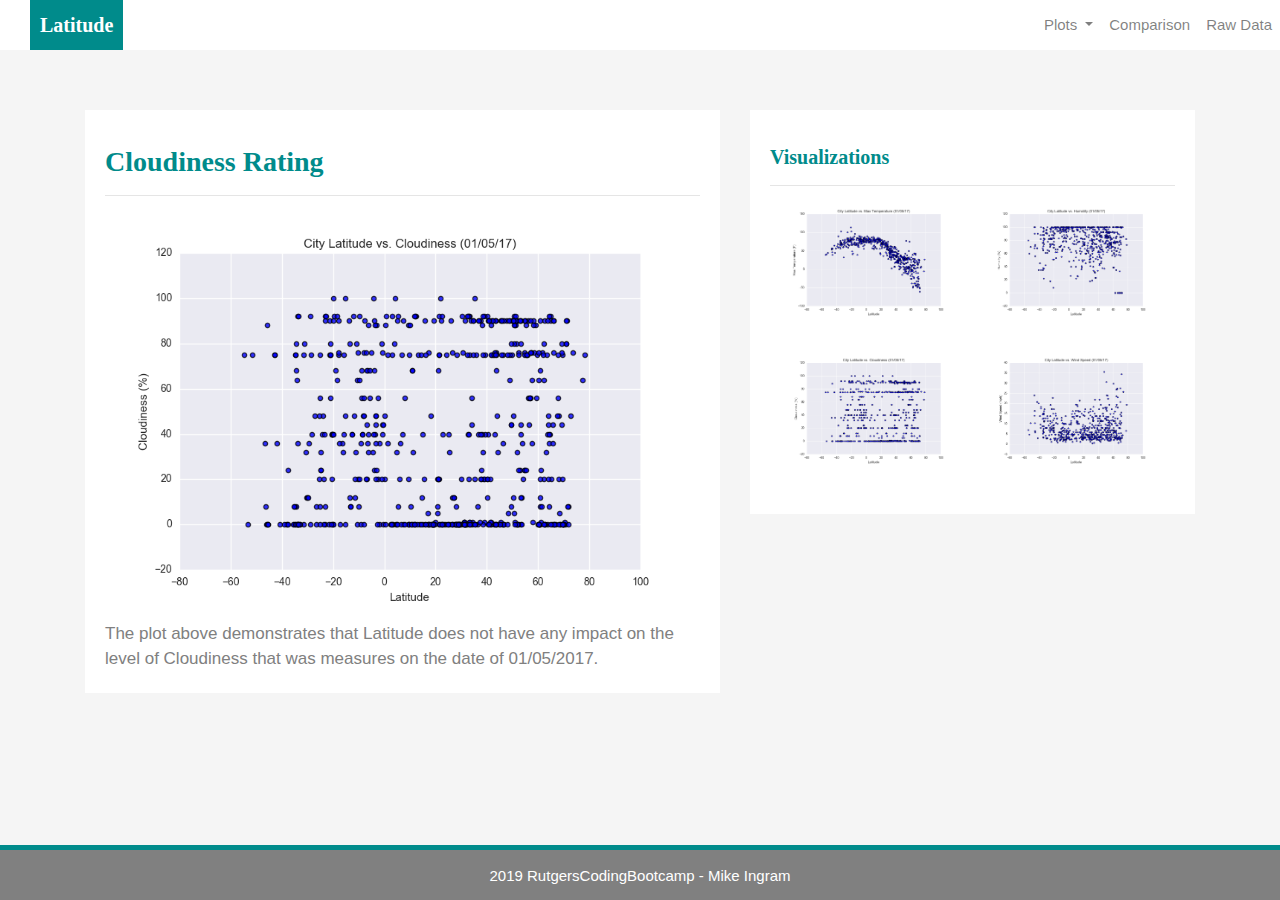
<file: cloudiness.html>
<!DOCTYPE html>
<html lang="en">
<head>
    <meta charset="UTF-8">
    <meta name="viewport" content="width=device-width, initial-scale=1.0">
    <meta http-equiv="X-UA-Compatible" content="ie=edge">
    <title>Visualization DashBoard - mingram20</title>

    <!-- Bootstrap Styling -->
    <!-- Link to Bootstrap - https://getbootstrap.com/docs/4.3/getting-started/download/ -->
    <link rel="stylesheet" href="https://stackpath.bootstrapcdn.com/bootstrap/4.3.1/css/bootstrap.min.css" integrity="sha384-ggOyR0iXCbMQv3Xipma34MD+dH/1fQ784/j6cY/iJTQUOhcWr7x9JvoRxT2MZw1T" crossorigin="anonymous">
    <script src="https://code.jquery.com/jquery-3.3.1.slim.min.js" integrity="sha384-q8i/X+965DzO0rT7abK41JStQIAqVgRVzpbzo5smXKp4YfRvH+8abtTE1Pi6jizo" crossorigin="anonymous"></script>
    <script src="https://cdnjs.cloudflare.com/ajax/libs/popper.js/1.14.7/umd/popper.min.js" integrity="sha384-UO2eT0CpHqdSJQ6hJty5KVphtPhzWj9WO1clHTMGa3JDZwrnQq4sF86dIHNDz0W1" crossorigin="anonymous"></script>
    <script src="https://stackpath.bootstrapcdn.com/bootstrap/4.3.1/js/bootstrap.min.js" integrity="sha384-JjSmVgyd0p3pXB1rRibZUAYoIIy6OrQ6VrjIEaFf/nJGzIxFDsf4x0xIM+B07jRM" crossorigin="anonymous"></script>
    
    <!-- CSS styleSheet link -->
    <link rel="stylesheet" href="styleSheet.css">
</head>
<body>
    <!-- Section: Navigation -->
    <div class="navigation">
        <nav class="navbar navbar-expand-lg navbar-light">
            <a class="navbar-brand" style="background-color: darkcyan;" href="index.html">Latitude</a>
            <button class="navbar-toggler border border-white" type="button" data-toggle="collapse" data-target="#navbarNavDropdown"
            aria-controls="navbarNavDropdown" aria-expanded="false" aria-label="Toggle navigation">
            <span class="navbar-toggler-icon"></span>
        </button>
        <div class="collapse navbar-collapse" id="navbarNavDropdown">
            <ul class="navbar-nav ml-auto">
                <li class="nav-item dropdown">
                    <a class="nav-link dropdown-toggle" href="#" id="navbarDropdownMenuLink" data-toggle="dropdown"
                        aria-haspopup="true" aria-expanded="false">Plots
                    </a>
                    <div class="dropdown-menu" aria-labelledby="navbarDropdownMenuLink">
                        <a class="dropdown-item" href="maxTemp.html">Max Temperature(°F)</a>
                        <a class="dropdown-item" href="humidity.html">Humidity Level</a>
                        <a class="dropdown-item" href="cloudiness.html">Cloudiness Rating</a>
                        <a class="dropdown-item" href="windSpeed.html">Wind Speed(MPH)</a>
                    </div>
                </li>
                <li class="nav-item">
                    <a class="nav-link" href="comparison.html">Comparison</a>
                </li>
                <li class="nav-item">
                    <a class="nav-link" href="rawData.html">Raw Data</a>
                </li>
            </ul>
        </div>
        </nav>
    </div>

<!-- Section: Content -->
<div class="container">
    <div class="row">
        <div class="col-lg-7 col-md-12">
            <!-- Left Side Box -->
            <div class="box" style="padding-bottom: 5px;">
            <h3 class="title">Cloudiness Rating</h3>
            <hr>
            <img src="Resources/assets/images/Fig3.png" alt="Cloudiness Graph">
            <p>The plot above demonstrates that Latitude does not have any impact on the
                 level of Cloudiness that was measures on the date of 01/05/2017.
            </p>
            </div>
        </div>
        <div class="col-lg-5 col-md-12">
            <!-- Right Side Box -->
            <div class="box">
                <h5 class="title">Visualizations</h5>
                <hr>
                <div class="container">
                    
                        <div class="row" style="padding-bottom: 30px;">
                            <div class="col-6">
                                <a href="maxTemp.html">
                                    <img class="panel" src="Resources/assets/images/Fig1.png" alt="maxTemp Graph">
                                </a>
                            </div>
                            <div class="col-6">
                                <a href="humidity.html">
                                    <img class="panel" src="Resources/assets/images/Fig2.png" alt="Humidity Graph">
                                </a>
                            </div>
                        </div>
                        
                        <div class="row" style="padding-bottom: 30px;">
                            <div class="col-6">
                                <a href="cloudiness.html">
                                    <img class="panel" src="Resources/assets/images/Fig3.png" alt="Cloudiness Graph">
                                </a>
                            </div>
                            <div class="col-6">
                                <a href="windSpeed.html">
                                    <img class="panel" src="Resources/assets/images/Fig4.png" alt="windSpeed Graph">
                                </a>
                            </div>
                        </div>
                    </div>                
            </div>
        </div>
    </div>
</div>

<!-- Adding a Footer section -->
        <footer>
            <div class="footer">2019 RutgersCodingBootcamp - Mike Ingram</div>
        </footer>
    </body>
</html>
</file>
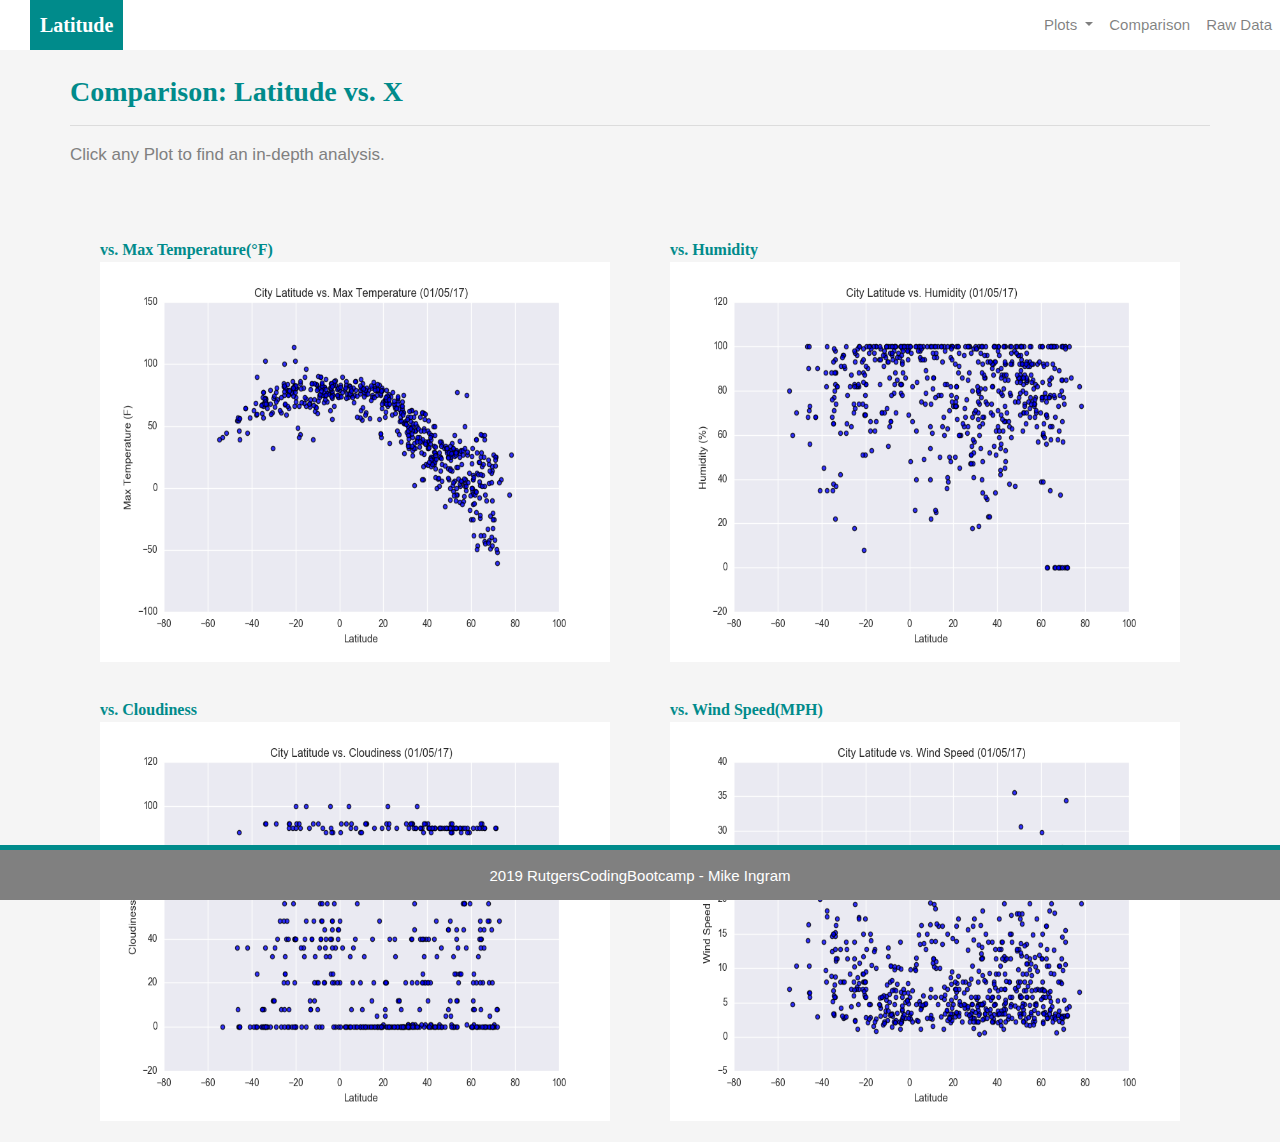
<file: comparison.html>
<!DOCTYPE html>
<html lang="en">
<head>
    <meta charset="UTF-8">
    <meta name="viewport" content="width=device-width, initial-scale=1.0">
    <meta http-equiv="X-UA-Compatible" content="ie=edge">
    <title>Visualization DashBoard - mingram20</title>
    <!-- Bootstrap Styling -->
    <!-- Link to Bootstrap - https://getbootstrap.com/docs/4.3/getting-started/download/ -->
    <link rel="stylesheet" href="https://stackpath.bootstrapcdn.com/bootstrap/4.3.1/css/bootstrap.min.css" integrity="sha384-ggOyR0iXCbMQv3Xipma34MD+dH/1fQ784/j6cY/iJTQUOhcWr7x9JvoRxT2MZw1T" crossorigin="anonymous">
    <script src="https://code.jquery.com/jquery-3.3.1.slim.min.js" integrity="sha384-q8i/X+965DzO0rT7abK41JStQIAqVgRVzpbzo5smXKp4YfRvH+8abtTE1Pi6jizo" crossorigin="anonymous"></script>
    <script src="https://cdnjs.cloudflare.com/ajax/libs/popper.js/1.14.7/umd/popper.min.js" integrity="sha384-UO2eT0CpHqdSJQ6hJty5KVphtPhzWj9WO1clHTMGa3JDZwrnQq4sF86dIHNDz0W1" crossorigin="anonymous"></script>
    <script src="https://stackpath.bootstrapcdn.com/bootstrap/4.3.1/js/bootstrap.min.js" integrity="sha384-JjSmVgyd0p3pXB1rRibZUAYoIIy6OrQ6VrjIEaFf/nJGzIxFDsf4x0xIM+B07jRM" crossorigin="anonymous"></script>
    
    <!-- CSS styleSheet link -->
    <link rel="stylesheet" href="styleSheet.css">
</head>
<body>
    <!-- Section: Navigation -->
    <div class="navigation">
            <nav class="navbar navbar-expand-lg navbar-light">
                <a class="navbar-brand" style="background-color: darkcyan;" href="index.html">Latitude</a>
                <button class="navbar-toggler border border-white" type="button" data-toggle="collapse" data-target="#navbarNavDropdown"
                aria-controls="navbarNavDropdown" aria-expanded="false" aria-label="Toggle navigation">
                <span class="navbar-toggler-icon"></span>
            </button>
            <div class="collapse navbar-collapse" id="navbarNavDropdown">
                <ul class="navbar-nav ml-auto">
                    <li class="nav-item dropdown">
                        <a class="nav-link dropdown-toggle" href="#" id="navbarDropdownMenuLink" data-toggle="dropdown"
                            aria-haspopup="true" aria-expanded="false">
                            Plots
                        </a>
                        <div class="dropdown-menu" aria-labelledby="navbarDropdownMenuLink">
                            <a class="dropdown-item" href="maxTemp.html">Max Temperature(°F)</a>
                            <a class="dropdown-item" href="humidity.html">Humidity Level</a>
                            <a class="dropdown-item" href="cloudiness.html">Cloudiness Rating</a>
                            <a class="dropdown-item" href="windSpeed.html">Wind Speed(MPH)</a>
                        </div>
                    </li>
                    <li class="nav-item">
                        <a class="nav-link" href="comparison.html">Comparison</a>
                    </li>
                    <li class="nav-item">
                        <a class="nav-link" href="rawData.html">Raw Data</a>
                    </li>
                </ul>
            </div>
            </nav>
        </div>
        
    <!-- Section: Content -->
    <div class="container">
        <div class="row">
            <div>
                <!-- Box: Left -->
                <h3 class="title">Comparison: Latitude vs. X</h3>
                <hr>
                <p>Click any Plot to find an in-depth analysis.</p>
                <div class="container" style="padding-bottom: 40px;">
                    <div class="row">
                        <div class="col-lg-6" style="padding: 30px;">
                        <div class="title">vs. Max Temperature(°F)</div>
                        <a href="maxTemp.html">
                            <img class="panel" src="Resources/assets/images/Fig1.png" alt="maxTemp Graph">
                        </a>
                        </div>
                        
                        <div class="col-lg-6" style="padding: 30px;">
                        <div class="title">vs. Humidity</div>
                        <a href="humidity.html">
                            <img class="panel" src="Resources/assets/images/Fig2.png" alt="Humidity Graph">
                        </a>
                        </div>
                    </div>

                    <div class="row">
                        <div class="col-lg-6" style="padding: 30px;">
                        <div class="title">vs. Cloudiness</div>
                        <a href="cloudiness.html">
                            <img class="panel" src="Resources/assets/images/Fig3.png" alt="Cloudiness Graph">
                        </a>
                        </div>
                        
                        <div class="col-lg-6" style="padding: 30px;">
                        <div class="title">vs. Wind Speed(MPH)</div>
                        <a href="windSpeed.html">
                            <img class="panel" src="Resources/assets/images/Fig4.png" alt="windSpeed Graph">
                        </a>
                        </div>
                    </div>
                </div>
            </div>
        </div>
    </div>
<!-- Adding a Footer section -->
<footer>
    <div class="footer">2019 RutgersCodingBootcamp - Mike Ingram</div>
</footer>
    
</body>
</html>
</file>
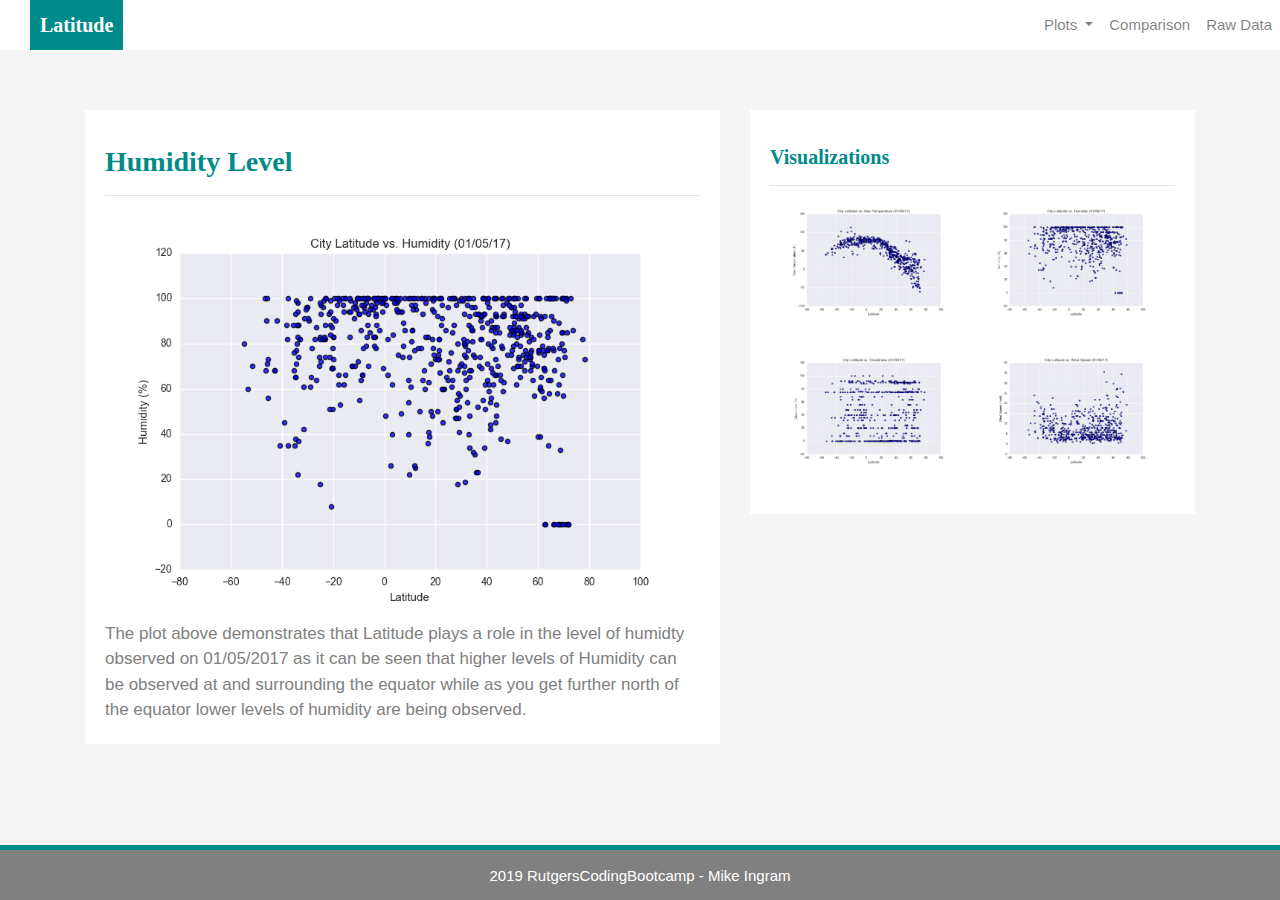
<file: humidity.html>
<!DOCTYPE html>
<html lang="en">
<head>
    <meta charset="UTF-8">
    <meta name="viewport" content="width=device-width, initial-scale=1.0">
    <meta http-equiv="X-UA-Compatible" content="ie=edge">
    <title>Visualization DashBoard - mingram20</title>

    <!-- Bootstrap Styling -->
    <!-- Link to Bootstrap - https://getbootstrap.com/docs/4.3/getting-started/download/ -->
    <link rel="stylesheet" href="https://stackpath.bootstrapcdn.com/bootstrap/4.3.1/css/bootstrap.min.css" integrity="sha384-ggOyR0iXCbMQv3Xipma34MD+dH/1fQ784/j6cY/iJTQUOhcWr7x9JvoRxT2MZw1T" crossorigin="anonymous">
    <script src="https://code.jquery.com/jquery-3.3.1.slim.min.js" integrity="sha384-q8i/X+965DzO0rT7abK41JStQIAqVgRVzpbzo5smXKp4YfRvH+8abtTE1Pi6jizo" crossorigin="anonymous"></script>
    <script src="https://cdnjs.cloudflare.com/ajax/libs/popper.js/1.14.7/umd/popper.min.js" integrity="sha384-UO2eT0CpHqdSJQ6hJty5KVphtPhzWj9WO1clHTMGa3JDZwrnQq4sF86dIHNDz0W1" crossorigin="anonymous"></script>
    <script src="https://stackpath.bootstrapcdn.com/bootstrap/4.3.1/js/bootstrap.min.js" integrity="sha384-JjSmVgyd0p3pXB1rRibZUAYoIIy6OrQ6VrjIEaFf/nJGzIxFDsf4x0xIM+B07jRM" crossorigin="anonymous"></script>
    
    <!-- CSS styleSheet link -->
    <link rel="stylesheet" href="styleSheet.css">
</head>
<body>
    <!-- Section: Navigation -->
    <div class="navigation">
        <nav class="navbar navbar-expand-lg navbar-light">
            <a class="navbar-brand" style="background-color: darkcyan;" href="index.html">Latitude</a>
            <button class="navbar-toggler border border-white" type="button" data-toggle="collapse" data-target="#navbarNavDropdown"
            aria-controls="navbarNavDropdown" aria-expanded="false" aria-label="Toggle navigation">
            <span class="navbar-toggler-icon"></span>
        </button>
        <div class="collapse navbar-collapse" id="navbarNavDropdown">
            <ul class="navbar-nav ml-auto">
                <li class="nav-item dropdown">
                    <a class="nav-link dropdown-toggle" href="#" id="navbarDropdownMenuLink" data-toggle="dropdown"
                        aria-haspopup="true" aria-expanded="false">Plots
                    </a>
                    <div class="dropdown-menu" aria-labelledby="navbarDropdownMenuLink">
                        <a class="dropdown-item" href="maxTemp.html">Max Temperature(°F)</a>
                        <a class="dropdown-item" href="humidity.html">Humidity Level</a>
                        <a class="dropdown-item" href="cloudiness.html">Cloudiness Rating</a>
                        <a class="dropdown-item" href="windSpeed.html">Wind Speed(MPH)</a>
                    </div>
                </li>
                <li class="nav-item">
                    <a class="nav-link" href="comparison.html">Comparison</a>
                </li>
                <li class="nav-item">
                    <a class="nav-link" href="rawData.html">Raw Data</a>
                </li>
            </ul>
        </div>
        </nav>
    </div>

<!-- Section: Content -->
<div class="container">
    <div class="row">
        <div class="col-lg-7 col-md-12">
            <!-- Left Side Box -->
            <div class="box" style="padding-bottom: 5px;">
            <h3 class="title">Humidity Level</h3>
            <hr>
            <img src="Resources/assets/images/Fig2.png" alt="Humidity Graph">
            <p>The plot above demonstrates that Latitude plays a role in the level of humidty observed on 01/05/2017 
                as it can be seen that higher levels of Humidity can be observed at and surrounding the equator 
                while as you get further north of the equator lower levels of humidity are being observed.
            </p>
            </div>
        </div>
        <div class="col-lg-5 col-md-12">
            <!-- Right Side Box -->
            <div class="box">
                <h5 class="title">Visualizations</h5>
                <hr>
                <div class="container">
                    
                        <div class="row" style="padding-bottom: 30px;">
                            <div class="col-6">
                                <a href="maxTemp.html">
                                    <img class="panel" src="Resources/assets/images/Fig1.png" alt="maxTemp Graph">
                                </a>
                            </div>
                            <div class="col-6">
                                <a href="humidity.html">
                                    <img class="panel" src="Resources/assets/images/Fig2.png" alt="Humidity Graph">
                                </a>
                            </div>
                        </div>
                        
                        <div class="row" style="padding-bottom: 30px;">
                            <div class="col-6">
                                <a href="cloudiness.html">
                                    <img class="panel" src="Resources/assets/images/Fig3.png" alt="Cloudiness Graph">
                                </a>
                            </div>
                            <div class="col-6">
                                <a href="windSpeed.html">
                                    <img class="panel" src="Resources/assets/images/Fig4.png" alt="windSpeed Graph">
                                </a>
                            </div>
                        </div>
                    </div>                
            </div>
        </div>
    </div>
</div>

<!-- Adding a Footer section -->
        <footer>
            <div class="footer">2019 RutgersCodingBootcamp - Mike Ingram</div>
        </footer>
    </body>
</html>
</file>
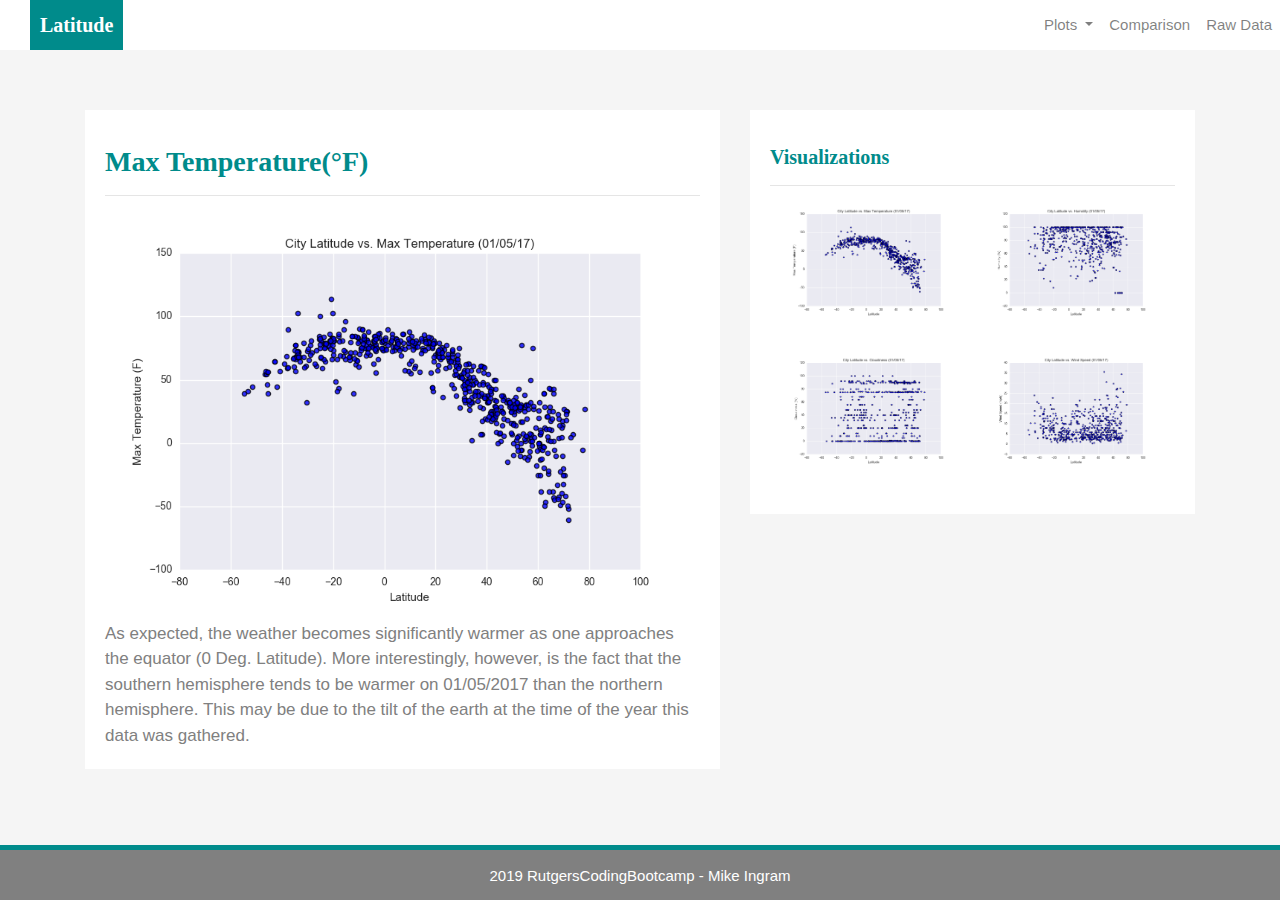
<file: maxTemp.html>
<!DOCTYPE html>
<html lang="en">
<head>
    <meta charset="UTF-8">
    <meta name="viewport" content="width=device-width, initial-scale=1.0">
    <meta http-equiv="X-UA-Compatible" content="ie=edge">
    <title>Visualization DashBoard - mingram20</title>

    <!-- Bootstrap Styling -->
    <!-- Link to Bootstrap - https://getbootstrap.com/docs/4.3/getting-started/download/ -->
    <link rel="stylesheet" href="https://stackpath.bootstrapcdn.com/bootstrap/4.3.1/css/bootstrap.min.css" integrity="sha384-ggOyR0iXCbMQv3Xipma34MD+dH/1fQ784/j6cY/iJTQUOhcWr7x9JvoRxT2MZw1T" crossorigin="anonymous">
    <script src="https://code.jquery.com/jquery-3.3.1.slim.min.js" integrity="sha384-q8i/X+965DzO0rT7abK41JStQIAqVgRVzpbzo5smXKp4YfRvH+8abtTE1Pi6jizo" crossorigin="anonymous"></script>
    <script src="https://cdnjs.cloudflare.com/ajax/libs/popper.js/1.14.7/umd/popper.min.js" integrity="sha384-UO2eT0CpHqdSJQ6hJty5KVphtPhzWj9WO1clHTMGa3JDZwrnQq4sF86dIHNDz0W1" crossorigin="anonymous"></script>
    <script src="https://stackpath.bootstrapcdn.com/bootstrap/4.3.1/js/bootstrap.min.js" integrity="sha384-JjSmVgyd0p3pXB1rRibZUAYoIIy6OrQ6VrjIEaFf/nJGzIxFDsf4x0xIM+B07jRM" crossorigin="anonymous"></script>
    
    <!-- CSS styleSheet link -->
    <link rel="stylesheet" href="styleSheet.css">
</head>
<body>
    <!-- Section: Navigation -->
    <div class="navigation">
        <nav class="navbar navbar-expand-lg navbar-light">
            <a class="navbar-brand" style="background-color: darkcyan;" href="index.html">Latitude</a>
            <button class="navbar-toggler border border-white" type="button" data-toggle="collapse" data-target="#navbarNavDropdown"
            aria-controls="navbarNavDropdown" aria-expanded="false" aria-label="Toggle navigation">
            <span class="navbar-toggler-icon"></span>
        </button>
        <div class="collapse navbar-collapse" id="navbarNavDropdown">
            <ul class="navbar-nav ml-auto">
                <li class="nav-item dropdown">
                    <a class="nav-link dropdown-toggle" href="#" id="navbarDropdownMenuLink" data-toggle="dropdown"
                        aria-haspopup="true" aria-expanded="false">Plots
                    </a>
                    <div class="dropdown-menu" aria-labelledby="navbarDropdownMenuLink">
                        <a class="dropdown-item" href="maxTemp.html">Max Temperature(°F)</a>
                        <a class="dropdown-item" href="humidity.html">Humidity Level</a>
                        <a class="dropdown-item" href="cloudiness.html">Cloudiness Rating</a>
                        <a class="dropdown-item" href="windSpeed.html">Wind Speed(MPH)</a>
                    </div>
                </li>
                <li class="nav-item">
                    <a class="nav-link" href="comparison.html">Comparison</a>
                </li>
                <li class="nav-item">
                    <a class="nav-link" href="rawData.html">Raw Data</a>
                </li>
            </ul>
        </div>
        </nav>
    </div>

<!-- Section: Content -->
<div class="container">
    <div class="row">
        <div class="col-lg-7 col-md-12">
            <!-- Left Side Box -->
            <div class="box" style="padding-bottom: 5px;">
            <h3 class="title">Max Temperature(°F)</h3>
            <hr>
            <img src="Resources/assets/images/Fig1.png" alt="maxTemp Graph">
            <p>As expected, the weather becomes significantly warmer as one approaches the equator (0 Deg. Latitude).
                More interestingly, however, is the fact that the southern hemisphere tends to be warmer on 01/05/2017 
                than the northern hemisphere. This may be due to the tilt of the earth at the time of the year this
                data was gathered.
            </p>
            </div>
        </div>
        <div class="col-lg-5 col-md-12">
            <!-- Right Side Box -->
            <div class="box">
                <h5 class="title">Visualizations</h5>
                <hr>
                <div class="container">
                    
                        <div class="row" style="padding-bottom: 30px;">
                            <div class="col-6">
                                <a href="maxTemp.html">
                                    <img class="panel" src="Resources/assets/images/Fig1.png" alt="maxTemp Graph">
                                </a>
                            </div>
                            <div class="col-6">
                                <a href="humidity.html">
                                    <img class="panel" src="Resources/assets/images/Fig2.png" alt="Humidity Graph">
                                </a>
                            </div>
                        </div>
                        
                        <div class="row" style="padding-bottom: 30px;">
                            <div class="col-6">
                                <a href="cloudiness.html">
                                    <img class="panel" src="Resources/assets/images/Fig3.png" alt="Cloudiness Graph">
                                </a>
                            </div>
                            <div class="col-6">
                                <a href="windSpeed.html">
                                    <img class="panel" src="Resources/assets/images/Fig4.png" alt="windSpeed Graph">
                                </a>
                            </div>
                        </div>
                    </div>                
            </div>
        </div>
    </div>
</div>

<!-- Adding a Footer section -->
        <footer>
            <div class="footer">2019 RutgersCodingBootcamp - Mike Ingram</div>
        </footer>
    </body>
</html>
</file>
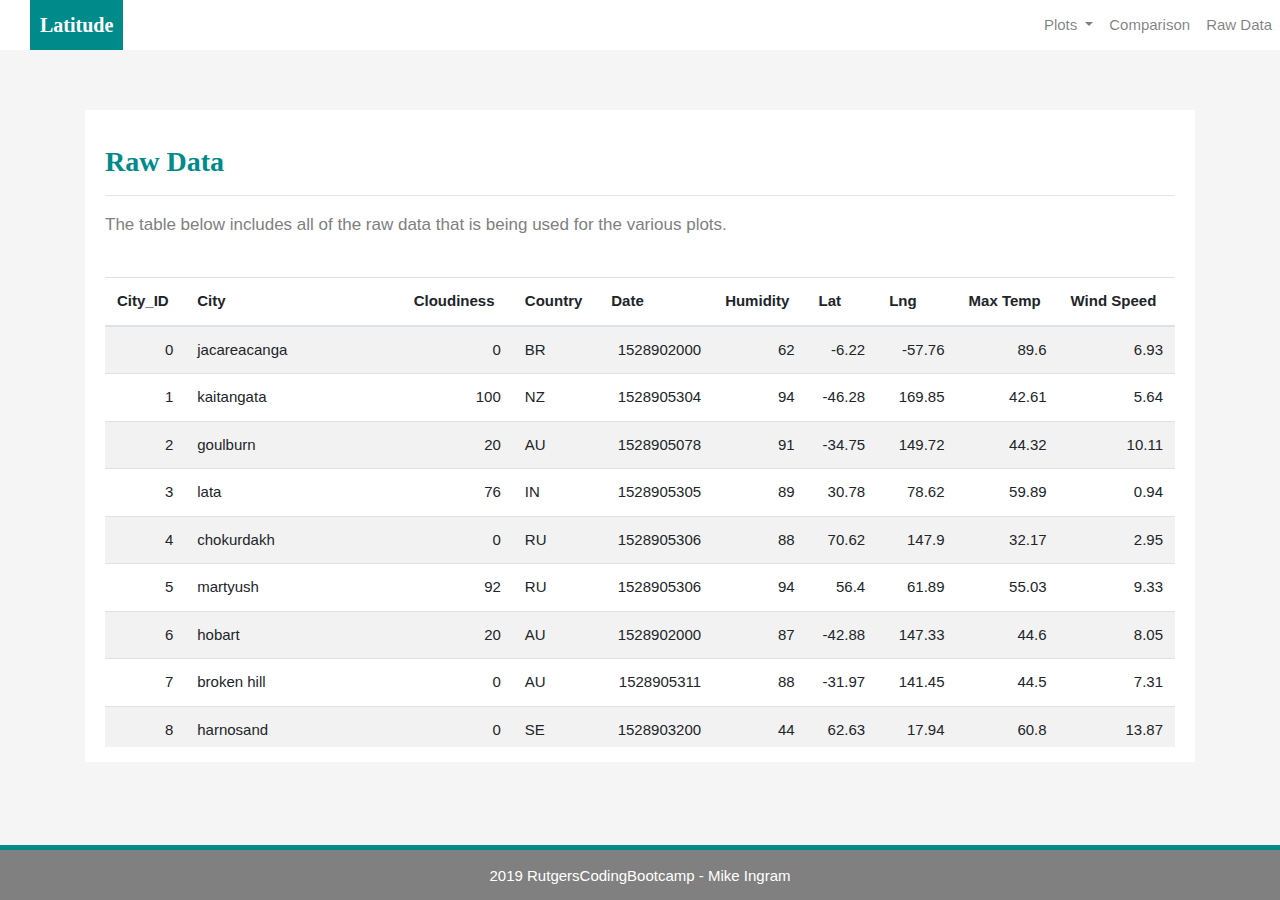
<file: rawData.html>
<!DOCTYPE html>
<html lang="en">
<head>
    <meta charset="UTF-8">
    <meta name="viewport" content="width=device-width, initial-scale=1.0">
    <meta http-equiv="X-UA-Compatible" content="ie=edge">
    <title>Visualization DashBoard - mingram20</title>
    <!-- Bootstrap Styling -->
    <!-- Link to Bootstrap - https://getbootstrap.com/docs/4.3/getting-started/download/ -->
    <link rel="stylesheet" href="https://stackpath.bootstrapcdn.com/bootstrap/4.3.1/css/bootstrap.min.css" integrity="sha384-ggOyR0iXCbMQv3Xipma34MD+dH/1fQ784/j6cY/iJTQUOhcWr7x9JvoRxT2MZw1T" crossorigin="anonymous">
    <script src="https://code.jquery.com/jquery-3.3.1.slim.min.js" integrity="sha384-q8i/X+965DzO0rT7abK41JStQIAqVgRVzpbzo5smXKp4YfRvH+8abtTE1Pi6jizo" crossorigin="anonymous"></script>
    <script src="https://cdnjs.cloudflare.com/ajax/libs/popper.js/1.14.7/umd/popper.min.js" integrity="sha384-UO2eT0CpHqdSJQ6hJty5KVphtPhzWj9WO1clHTMGa3JDZwrnQq4sF86dIHNDz0W1" crossorigin="anonymous"></script>
    <script src="https://stackpath.bootstrapcdn.com/bootstrap/4.3.1/js/bootstrap.min.js" integrity="sha384-JjSmVgyd0p3pXB1rRibZUAYoIIy6OrQ6VrjIEaFf/nJGzIxFDsf4x0xIM+B07jRM" crossorigin="anonymous"></script>
    
    <!-- CSS styleSheet link -->
    <link rel="stylesheet" href="styleSheet.css">
</head>
<body>
    <!-- Section: Navigation -->
    <div class="navigation">
        <nav class="navbar navbar-expand-lg navbar-light">
                <a class="navbar-brand" style="background-color: darkcyan  ;" href="index.html">Latitude</a>
                <button class="navbar-toggler border border-white" type="button" data-toggle="collapse" data-target="#navbarNavDropdown"
                aria-controls="navbarNavDropdown" aria-expanded="false" aria-label="Toggle navigation">
                <span class="navbar-toggler-icon"></span>
            </button>
            <div class="collapse navbar-collapse" id="navbarNavDropdown">
                <ul class="navbar-nav ml-auto">
                    <li class="nav-item dropdown">
                        <a class="nav-link dropdown-toggle" href="#" id="navbarDropdownMenuLink" data-toggle="dropdown"
                            aria-haspopup="true" aria-expanded="false">
                            Plots
                        </a>
                        <div class="dropdown-menu" aria-labelledby="navbarDropdownMenuLink">
                            <a class="dropdown-item" href="maxTemp.html">Max Temperature(°F)</a>
                            <a class="dropdown-item" href="humidity.html">Humidity Level</a>
                            <a class="dropdown-item" href="cloudiness.html">Cloudiness Rating</a>
                            <a class="dropdown-item" href="windSpeed.html">Wind Speed(MPH)</a>
                        </div>
                    </li>
                    <li class="nav-item">
                        <a class="nav-link" href="comparison.html">Comparison</a>
                    </li>
                    <li class="nav-item">
                        <a class="nav-link" href="rawData.html">Raw Data</a>
                    </li>
                </ul>
            </div>
        </nav>
    </div>

    <!-- Section: Content -->
    <div class="container">
        <div class="box">
            <h3 class="title">Raw Data</h3>
            <hr>
            <p>The table below includes all of the raw data that is being used for the various plots.</p>
            <br>
            <div class="table-responsive" style="overflow-x: auto; overflow-y: auto; max-height: 470px; max-width: auto;">
                    <table class="table table-striped">
                        <thead>
                            <tr>
                                <th title="Field #1">City_ID</th>
                                <th title="Field #2">City</th>
                                <th title="Field #3">Cloudiness</th>
                                <th title="Field #4">Country</th>
                                <th title="Field #5">Date</th>
                                <th title="Field #6">Humidity</th>
                                <th title="Field #7">Lat</th>
                                <th title="Field #8">Lng</th>
                                <th title="Field #9">Max Temp</th>
                                <th title="Field #10">Wind Speed</th>
                            </tr>
                        </thead>
                        <tbody>
                            <tr>
                            <td align="right">0</td>
                            <td>jacareacanga</td>
                            <td align="right">0</td>
                            <td>BR</td>
                            <td align="right">1528902000</td>
                            <td align="right">62</td>
                            <td align="right">-6.22</td>
                            <td align="right">-57.76</td>
                            <td align="right">89.6</td>
                            <td align="right">6.93</td>
                            </tr>
                            <tr>
                            <td align="right">1</td>
                            <td>kaitangata</td>
                            <td align="right">100</td>
                            <td>NZ</td>
                            <td align="right">1528905304</td>
                            <td align="right">94</td>
                            <td align="right">-46.28</td>
                            <td align="right">169.85</td>
                            <td align="right">42.61</td>
                            <td align="right">5.64</td>
                            </tr>
                            <tr>
                            <td align="right">2</td>
                            <td>goulburn</td>
                            <td align="right">20</td>
                            <td>AU</td>
                            <td align="right">1528905078</td>
                            <td align="right">91</td>
                            <td align="right">-34.75</td>
                            <td align="right">149.72</td>
                            <td align="right">44.32</td>
                            <td align="right">10.11</td>
                            </tr>
                            <tr>
                            <td align="right">3</td>
                            <td>lata</td>
                            <td align="right">76</td>
                            <td>IN</td>
                            <td align="right">1528905305</td>
                            <td align="right">89</td>
                            <td align="right">30.78</td>
                            <td align="right">78.62</td>
                            <td align="right">59.89</td>
                            <td align="right">0.94</td>
                            </tr>
                            <tr>
                            <td align="right">4</td>
                            <td>chokurdakh</td>
                            <td align="right">0</td>
                            <td>RU</td>
                            <td align="right">1528905306</td>
                            <td align="right">88</td>
                            <td align="right">70.62</td>
                            <td align="right">147.9</td>
                            <td align="right">32.17</td>
                            <td align="right">2.95</td>
                            </tr>
                            <tr>
                            <td align="right">5</td>
                            <td>martyush</td>
                            <td align="right">92</td>
                            <td>RU</td>
                            <td align="right">1528905306</td>
                            <td align="right">94</td>
                            <td align="right">56.4</td>
                            <td align="right">61.89</td>
                            <td align="right">55.03</td>
                            <td align="right">9.33</td>
                            </tr>
                            <tr>
                            <td align="right">6</td>
                            <td>hobart</td>
                            <td align="right">20</td>
                            <td>AU</td>
                            <td align="right">1528902000</td>
                            <td align="right">87</td>
                            <td align="right">-42.88</td>
                            <td align="right">147.33</td>
                            <td align="right">44.6</td>
                            <td align="right">8.05</td>
                            </tr>
                            <tr>
                            <td align="right">7</td>
                            <td>broken hill</td>
                            <td align="right">0</td>
                            <td>AU</td>
                            <td align="right">1528905311</td>
                            <td align="right">88</td>
                            <td align="right">-31.97</td>
                            <td align="right">141.45</td>
                            <td align="right">44.5</td>
                            <td align="right">7.31</td>
                            </tr>
                            <tr>
                            <td align="right">8</td>
                            <td>harnosand</td>
                            <td align="right">0</td>
                            <td>SE</td>
                            <td align="right">1528903200</td>
                            <td align="right">44</td>
                            <td align="right">62.63</td>
                            <td align="right">17.94</td>
                            <td align="right">60.8</td>
                            <td align="right">13.87</td>
                            </tr>
                            <tr>
                            <td align="right">9</td>
                            <td>tuatapere</td>
                            <td align="right">0</td>
                            <td>NZ</td>
                            <td align="right">1528905312</td>
                            <td align="right">100</td>
                            <td align="right">-46.13</td>
                            <td align="right">167.69</td>
                            <td align="right">38.92</td>
                            <td align="right">3.4</td>
                            </tr>
                            <tr>
                            <td align="right">10</td>
                            <td>puerto ayora</td>
                            <td align="right">90</td>
                            <td>EC</td>
                            <td align="right">1528902000</td>
                            <td align="right">69</td>
                            <td align="right">-0.74</td>
                            <td align="right">-90.35</td>
                            <td align="right">77.0</td>
                            <td align="right">13.87</td>
                            </tr>
                            <tr>
                            <td align="right">11</td>
                            <td>havre-saint-pierre</td>
                            <td align="right">75</td>
                            <td>CA</td>
                            <td align="right">1528902000</td>
                            <td align="right">58</td>
                            <td align="right">50.23</td>
                            <td align="right">-63.6</td>
                            <td align="right">53.6</td>
                            <td align="right">19.46</td>
                            </tr>
                            <tr>
                            <td align="right">12</td>
                            <td>punta arenas</td>
                            <td align="right">0</td>
                            <td>CL</td>
                            <td align="right">1528902000</td>
                            <td align="right">100</td>
                            <td align="right">-53.16</td>
                            <td align="right">-70.91</td>
                            <td align="right">35.6</td>
                            <td align="right">9.17</td>
                            </tr>
                            <tr>
                            <td align="right">13</td>
                            <td>tasiilaq</td>
                            <td align="right">75</td>
                            <td>GL</td>
                            <td align="right">1528901400</td>
                            <td align="right">60</td>
                            <td align="right">65.61</td>
                            <td align="right">-37.64</td>
                            <td align="right">39.2</td>
                            <td align="right">2.24</td>
                            </tr>
                            <tr>
                            <td align="right">14</td>
                            <td>chapais</td>
                            <td align="right">40</td>
                            <td>CA</td>
                            <td align="right">1528902000</td>
                            <td align="right">38</td>
                            <td align="right">49.78</td>
                            <td align="right">-74.86</td>
                            <td align="right">59.0</td>
                            <td align="right">10.29</td>
                            </tr>
                            <tr>
                            <td align="right">15</td>
                            <td>avarua</td>
                            <td align="right">40</td>
                            <td>CK</td>
                            <td align="right">1528902000</td>
                            <td align="right">56</td>
                            <td align="right">-21.21</td>
                            <td align="right">-159.78</td>
                            <td align="right">73.4</td>
                            <td align="right">10.29</td>
                            </tr>
                            <tr>
                            <td align="right">16</td>
                            <td>hofn</td>
                            <td align="right">75</td>
                            <td>IS</td>
                            <td align="right">1528902000</td>
                            <td align="right">87</td>
                            <td align="right">64.25</td>
                            <td align="right">-15.21</td>
                            <td align="right">51.8</td>
                            <td align="right">8.05</td>
                            </tr>
                            <tr>
                            <td align="right">17</td>
                            <td>yukamenskoye</td>
                            <td align="right">92</td>
                            <td>RU</td>
                            <td align="right">1528905315</td>
                            <td align="right">98</td>
                            <td align="right">57.89</td>
                            <td align="right">52.24</td>
                            <td align="right">56.65</td>
                            <td align="right">10.22</td>
                            </tr>
                            <tr>
                            <td align="right">18</td>
                            <td>khandbari</td>
                            <td align="right">80</td>
                            <td>NP</td>
                            <td align="right">1528905315</td>
                            <td align="right">67</td>
                            <td align="right">27.38</td>
                            <td align="right">87.21</td>
                            <td align="right">44.59</td>
                            <td align="right">1.39</td>
                            </tr>
                            <tr>
                            <td align="right">19</td>
                            <td>bethel</td>
                            <td align="right">1</td>
                            <td>US</td>
                            <td align="right">1528901580</td>
                            <td align="right">93</td>
                            <td align="right">60.79</td>
                            <td align="right">-161.76</td>
                            <td align="right">44.6</td>
                            <td align="right">8.05</td>
                            </tr>
                            <tr>
                            <td align="right">20</td>
                            <td>ushuaia</td>
                            <td align="right">75</td>
                            <td>AR</td>
                            <td align="right">1528902000</td>
                            <td align="right">64</td>
                            <td align="right">-54.81</td>
                            <td align="right">-68.31</td>
                            <td align="right">41.0</td>
                            <td align="right">3.36</td>
                            </tr>
                            <tr>
                            <td align="right">21</td>
                            <td>east london</td>
                            <td align="right">0</td>
                            <td>ZA</td>
                            <td align="right">1528902000</td>
                            <td align="right">37</td>
                            <td align="right">-33.02</td>
                            <td align="right">27.91</td>
                            <td align="right">69.8</td>
                            <td align="right">5.82</td>
                            </tr>
                            <tr>
                            <td align="right">22</td>
                            <td>bluff</td>
                            <td align="right">76</td>
                            <td>AU</td>
                            <td align="right">1528905321</td>
                            <td align="right">76</td>
                            <td align="right">-23.58</td>
                            <td align="right">149.07</td>
                            <td align="right">61.96</td>
                            <td align="right">4.74</td>
                            </tr>
                            <tr>
                            <td align="right">23</td>
                            <td>mount isa</td>
                            <td align="right">75</td>
                            <td>AU</td>
                            <td align="right">1528902000</td>
                            <td align="right">100</td>
                            <td align="right">-20.73</td>
                            <td align="right">139.49</td>
                            <td align="right">64.4</td>
                            <td align="right">3.29</td>
                            </tr>
                            <tr>
                            <td align="right">24</td>
                            <td>pevek</td>
                            <td align="right">0</td>
                            <td>RU</td>
                            <td align="right">1528905321</td>
                            <td align="right">71</td>
                            <td align="right">69.7</td>
                            <td align="right">170.27</td>
                            <td align="right">36.94</td>
                            <td align="right">6.98</td>
                            </tr>
                            <tr>
                            <td align="right">25</td>
                            <td>gao</td>
                            <td align="right">24</td>
                            <td>ML</td>
                            <td align="right">1528905321</td>
                            <td align="right">16</td>
                            <td align="right">16.28</td>
                            <td align="right">-0.04</td>
                            <td align="right">110.02</td>
                            <td align="right">4.97</td>
                            </tr>
                            <tr>
                            <td align="right">26</td>
                            <td>cabo san lucas</td>
                            <td align="right">75</td>
                            <td>MX</td>
                            <td align="right">1528901160</td>
                            <td align="right">74</td>
                            <td align="right">22.89</td>
                            <td align="right">-109.91</td>
                            <td align="right">84.2</td>
                            <td align="right">10.29</td>
                            </tr>
                            <tr>
                            <td align="right">27</td>
                            <td>sao filipe</td>
                            <td align="right">0</td>
                            <td>CV</td>
                            <td align="right">1528905323</td>
                            <td align="right">88</td>
                            <td align="right">14.9</td>
                            <td align="right">-24.5</td>
                            <td align="right">75.73</td>
                            <td align="right">13.02</td>
                            </tr>
                            <tr>
                            <td align="right">28</td>
                            <td>tiksi</td>
                            <td align="right">44</td>
                            <td>RU</td>
                            <td align="right">1528905298</td>
                            <td align="right">58</td>
                            <td align="right">71.64</td>
                            <td align="right">128.87</td>
                            <td align="right">57.73</td>
                            <td align="right">10.11</td>
                            </tr>
                            <tr>
                            <td align="right">29</td>
                            <td>busselton</td>
                            <td align="right">92</td>
                            <td>AU</td>
                            <td align="right">1528905323</td>
                            <td align="right">100</td>
                            <td align="right">-33.64</td>
                            <td align="right">115.35</td>
                            <td align="right">60.43</td>
                            <td align="right">10.56</td>
                            </tr>
                            <tr>
                            <td align="right">30</td>
                            <td>alofi</td>
                            <td align="right">76</td>
                            <td>NU</td>
                            <td align="right">1528902000</td>
                            <td align="right">88</td>
                            <td align="right">-19.06</td>
                            <td align="right">-169.92</td>
                            <td align="right">71.6</td>
                            <td align="right">3.36</td>
                            </tr>
                            <tr>
                            <td align="right">31</td>
                            <td>ola</td>
                            <td align="right">75</td>
                            <td>RU</td>
                            <td align="right">1528902000</td>
                            <td align="right">100</td>
                            <td align="right">59.58</td>
                            <td align="right">151.3</td>
                            <td align="right">42.8</td>
                            <td align="right">7.76</td>
                            </tr>
                            <tr>
                            <td align="right">32</td>
                            <td>atar</td>
                            <td align="right">20</td>
                            <td>MR</td>
                            <td align="right">1528902000</td>
                            <td align="right">19</td>
                            <td align="right">20.52</td>
                            <td align="right">-13.05</td>
                            <td align="right">91.4</td>
                            <td align="right">9.17</td>
                            </tr>
                            <tr>
                            <td align="right">33</td>
                            <td>rikitea</td>
                            <td align="right">0</td>
                            <td>PF</td>
                            <td align="right">1528905325</td>
                            <td align="right">100</td>
                            <td align="right">-23.12</td>
                            <td align="right">-134.97</td>
                            <td align="right">73.57</td>
                            <td align="right">8.66</td>
                            </tr>
                            <tr>
                            <td align="right">34</td>
                            <td>hermanus</td>
                            <td align="right">0</td>
                            <td>ZA</td>
                            <td align="right">1528905325</td>
                            <td align="right">24</td>
                            <td align="right">-34.42</td>
                            <td align="right">19.24</td>
                            <td align="right">77.17</td>
                            <td align="right">8.66</td>
                            </tr>
                            <tr>
                            <td align="right">35</td>
                            <td>ponta delgada</td>
                            <td align="right">75</td>
                            <td>PT</td>
                            <td align="right">1528903800</td>
                            <td align="right">88</td>
                            <td align="right">37.73</td>
                            <td align="right">-25.67</td>
                            <td align="right">71.6</td>
                            <td align="right">12.75</td>
                            </tr>
                            <tr>
                            <td align="right">36</td>
                            <td>bambari</td>
                            <td align="right">24</td>
                            <td>CF</td>
                            <td align="right">1528905326</td>
                            <td align="right">84</td>
                            <td align="right">5.77</td>
                            <td align="right">20.68</td>
                            <td align="right">81.85</td>
                            <td align="right">7.65</td>
                            </tr>
                            <tr>
                            <td align="right">37</td>
                            <td>cap malheureux</td>
                            <td align="right">75</td>
                            <td>MU</td>
                            <td align="right">1528902000</td>
                            <td align="right">69</td>
                            <td align="right">-19.98</td>
                            <td align="right">57.61</td>
                            <td align="right">75.2</td>
                            <td align="right">14.99</td>
                            </tr>
                            <tr>
                            <td align="right">38</td>
                            <td>puerto escondido</td>
                            <td align="right">75</td>
                            <td>MX</td>
                            <td align="right">1528901100</td>
                            <td align="right">65</td>
                            <td align="right">15.86</td>
                            <td align="right">-97.07</td>
                            <td align="right">80.6</td>
                            <td align="right">3.36</td>
                            </tr>
                            <tr>
                            <td align="right">39</td>
                            <td>qaanaaq</td>
                            <td align="right">32</td>
                            <td>GL</td>
                            <td align="right">1528905330</td>
                            <td align="right">100</td>
                            <td align="right">77.48</td>
                            <td align="right">-69.36</td>
                            <td align="right">31.45</td>
                            <td align="right">6.31</td>
                            </tr>
                            <tr>
                            <td align="right">40</td>
                            <td>new norfolk</td>
                            <td align="right">20</td>
                            <td>AU</td>
                            <td align="right">1528902000</td>
                            <td align="right">87</td>
                            <td align="right">-42.78</td>
                            <td align="right">147.06</td>
                            <td align="right">44.6</td>
                            <td align="right">8.05</td>
                            </tr>
                            <tr>
                            <td align="right">41</td>
                            <td>najran</td>
                            <td align="right">40</td>
                            <td>SA</td>
                            <td align="right">1528902000</td>
                            <td align="right">13</td>
                            <td align="right">17.54</td>
                            <td align="right">44.22</td>
                            <td align="right">98.6</td>
                            <td align="right">11.41</td>
                            </tr>
                            <tr>
                            <td align="right">42</td>
                            <td>isla mujeres</td>
                            <td align="right">90</td>
                            <td>MX</td>
                            <td align="right">1528904340</td>
                            <td align="right">100</td>
                            <td align="right">21.23</td>
                            <td align="right">-86.73</td>
                            <td align="right">75.2</td>
                            <td align="right">16.11</td>
                            </tr>
                            <tr>
                            <td align="right">43</td>
                            <td>mar del plata</td>
                            <td align="right">0</td>
                            <td>AR</td>
                            <td align="right">1528905297</td>
                            <td align="right">100</td>
                            <td align="right">-46.43</td>
                            <td align="right">-67.52</td>
                            <td align="right">32.53</td>
                            <td align="right">7.31</td>
                            </tr>
                            <tr>
                            <td align="right">44</td>
                            <td>provideniya</td>
                            <td align="right">0</td>
                            <td>RU</td>
                            <td align="right">1528905332</td>
                            <td align="right">91</td>
                            <td align="right">64.42</td>
                            <td align="right">-173.23</td>
                            <td align="right">40.63</td>
                            <td align="right">10.78</td>
                            </tr>
                            <tr>
                            <td align="right">45</td>
                            <td>jamestown</td>
                            <td align="right">12</td>
                            <td>AU</td>
                            <td align="right">1528905333</td>
                            <td align="right">88</td>
                            <td align="right">-33.21</td>
                            <td align="right">138.6</td>
                            <td align="right">43.15</td>
                            <td align="right">10.89</td>
                            </tr>
                            <tr>
                            <td align="right">46</td>
                            <td>medicine hat</td>
                            <td align="right">20</td>
                            <td>CA</td>
                            <td align="right">1528902000</td>
                            <td align="right">34</td>
                            <td align="right">50.04</td>
                            <td align="right">-110.68</td>
                            <td align="right">66.2</td>
                            <td align="right">14.99</td>
                            </tr>
                            <tr>
                            <td align="right">47</td>
                            <td>katsuura</td>
                            <td align="right">8</td>
                            <td>JP</td>
                            <td align="right">1528905334</td>
                            <td align="right">88</td>
                            <td align="right">33.93</td>
                            <td align="right">134.5</td>
                            <td align="right">62.05</td>
                            <td align="right">7.54</td>
                            </tr>
                            <tr>
                            <td align="right">48</td>
                            <td>aklavik</td>
                            <td align="right">20</td>
                            <td>CA</td>
                            <td align="right">1528902000</td>
                            <td align="right">53</td>
                            <td align="right">68.22</td>
                            <td align="right">-135.01</td>
                            <td align="right">51.8</td>
                            <td align="right">11.41</td>
                            </tr>
                            <tr>
                            <td align="right">49</td>
                            <td>tuktoyaktuk</td>
                            <td align="right">20</td>
                            <td>CA</td>
                            <td align="right">1528902000</td>
                            <td align="right">61</td>
                            <td align="right">69.44</td>
                            <td align="right">-133.03</td>
                            <td align="right">46.4</td>
                            <td align="right">6.93</td>
                            </tr>
                            <tr>
                            <td align="right">50</td>
                            <td>kapaa</td>
                            <td align="right">90</td>
                            <td>US</td>
                            <td align="right">1528901760</td>
                            <td align="right">88</td>
                            <td align="right">22.08</td>
                            <td align="right">-159.32</td>
                            <td align="right">75.2</td>
                            <td align="right">14.99</td>
                            </tr>
                            <tr>
                            <td align="right">51</td>
                            <td>mildura</td>
                            <td align="right">0</td>
                            <td>AU</td>
                            <td align="right">1528905300</td>
                            <td align="right">92</td>
                            <td align="right">-34.18</td>
                            <td align="right">142.16</td>
                            <td align="right">45.67</td>
                            <td align="right">9.66</td>
                            </tr>
                            <tr>
                            <td align="right">52</td>
                            <td>souillac</td>
                            <td align="right">75</td>
                            <td>FR</td>
                            <td align="right">1528903800</td>
                            <td align="right">49</td>
                            <td align="right">45.6</td>
                            <td align="right">-0.6</td>
                            <td align="right">73.4</td>
                            <td align="right">10.29</td>
                            </tr>
                            <tr>
                            <td align="right">53</td>
                            <td>lorengau</td>
                            <td align="right">100</td>
                            <td>PG</td>
                            <td align="right">1528905336</td>
                            <td align="right">100</td>
                            <td align="right">-2.02</td>
                            <td align="right">147.27</td>
                            <td align="right">80.59</td>
                            <td align="right">3.85</td>
                            </tr>
                            <tr>
                            <td align="right">54</td>
                            <td>praia</td>
                            <td align="right">20</td>
                            <td>BR</td>
                            <td align="right">1528902000</td>
                            <td align="right">47</td>
                            <td align="right">-20.25</td>
                            <td align="right">-43.81</td>
                            <td align="right">82.4</td>
                            <td align="right">3.36</td>
                            </tr>
                            <tr>
                            <td align="right">55</td>
                            <td>port alfred</td>
                            <td align="right">0</td>
                            <td>ZA</td>
                            <td align="right">1528905338</td>
                            <td align="right">50</td>
                            <td align="right">-33.59</td>
                            <td align="right">26.89</td>
                            <td align="right">76.54</td>
                            <td align="right">7.2</td>
                            </tr>
                            <tr>
                            <td align="right">56</td>
                            <td>barranca</td>
                            <td align="right">0</td>
                            <td>PE</td>
                            <td align="right">1528905339</td>
                            <td align="right">98</td>
                            <td align="right">-10.75</td>
                            <td align="right">-77.76</td>
                            <td align="right">61.87</td>
                            <td align="right">9.89</td>
                            </tr>
                            <tr>
                            <td align="right">57</td>
                            <td>nome</td>
                            <td align="right">40</td>
                            <td>US</td>
                            <td align="right">1528902900</td>
                            <td align="right">70</td>
                            <td align="right">30.04</td>
                            <td align="right">-94.42</td>
                            <td align="right">87.8</td>
                            <td align="right">3.36</td>
                            </tr>
                            <tr>
                            <td align="right">58</td>
                            <td>matay</td>
                            <td align="right">0</td>
                            <td>EG</td>
                            <td align="right">1528905339</td>
                            <td align="right">23</td>
                            <td align="right">28.42</td>
                            <td align="right">30.79</td>
                            <td align="right">97.69</td>
                            <td align="right">6.98</td>
                            </tr>
                            <tr>
                            <td align="right">59</td>
                            <td>saskylakh</td>
                            <td align="right">48</td>
                            <td>RU</td>
                            <td align="right">1528905339</td>
                            <td align="right">55</td>
                            <td align="right">71.97</td>
                            <td align="right">114.09</td>
                            <td align="right">59.53</td>
                            <td align="right">5.86</td>
                            </tr>
                            <tr>
                            <td align="right">60</td>
                            <td>itarema</td>
                            <td align="right">0</td>
                            <td>BR</td>
                            <td align="right">1528905340</td>
                            <td align="right">61</td>
                            <td align="right">-2.92</td>
                            <td align="right">-39.92</td>
                            <td align="right">88.33</td>
                            <td align="right">12.57</td>
                            </tr>
                            <tr>
                            <td align="right">61</td>
                            <td>butaritari</td>
                            <td align="right">56</td>
                            <td>KI</td>
                            <td align="right">1528905340</td>
                            <td align="right">100</td>
                            <td align="right">3.07</td>
                            <td align="right">172.79</td>
                            <td align="right">81.13</td>
                            <td align="right">7.31</td>
                            </tr>
                            <tr>
                            <td align="right">62</td>
                            <td>peniche</td>
                            <td align="right">20</td>
                            <td>PT</td>
                            <td align="right">1528903800</td>
                            <td align="right">64</td>
                            <td align="right">39.36</td>
                            <td align="right">-9.38</td>
                            <td align="right">75.2</td>
                            <td align="right">12.75</td>
                            </tr>
                            <tr>
                            <td align="right">63</td>
                            <td>beloha</td>
                            <td align="right">0</td>
                            <td>MG</td>
                            <td align="right">1528905340</td>
                            <td align="right">57</td>
                            <td align="right">-25.17</td>
                            <td align="right">45.06</td>
                            <td align="right">71.95</td>
                            <td align="right">16.37</td>
                            </tr>
                            <tr>
                            <td align="right">64</td>
                            <td>anadyr</td>
                            <td align="right">0</td>
                            <td>RU</td>
                            <td align="right">1528902000</td>
                            <td align="right">57</td>
                            <td align="right">64.73</td>
                            <td align="right">177.51</td>
                            <td align="right">48.2</td>
                            <td align="right">4.47</td>
                            </tr>
                            <tr>
                            <td align="right">65</td>
                            <td>luderitz</td>
                            <td align="right">12</td>
                            <td>NA</td>
                            <td align="right">1528905342</td>
                            <td align="right">64</td>
                            <td align="right">-26.65</td>
                            <td align="right">15.16</td>
                            <td align="right">64.03</td>
                            <td align="right">17.38</td>
                            </tr>
                            <tr>
                            <td align="right">66</td>
                            <td>rochester</td>
                            <td align="right">1</td>
                            <td>US</td>
                            <td align="right">1528902960</td>
                            <td align="right">37</td>
                            <td align="right">44.02</td>
                            <td align="right">-92.46</td>
                            <td align="right">73.4</td>
                            <td align="right">6.93</td>
                            </tr>
                            <tr>
                            <td align="right">67</td>
                            <td>bosaso</td>
                            <td align="right">0</td>
                            <td>SO</td>
                            <td align="right">1528905347</td>
                            <td align="right">86</td>
                            <td align="right">11.28</td>
                            <td align="right">49.18</td>
                            <td align="right">89.77</td>
                            <td align="right">3.96</td>
                            </tr>
                            <tr>
                            <td align="right">68</td>
                            <td>faanui</td>
                            <td align="right">0</td>
                            <td>PF</td>
                            <td align="right">1528905347</td>
                            <td align="right">100</td>
                            <td align="right">-16.48</td>
                            <td align="right">-151.75</td>
                            <td align="right">79.96</td>
                            <td align="right">11.79</td>
                            </tr>
                            <tr>
                            <td align="right">69</td>
                            <td>grindavik</td>
                            <td align="right">75</td>
                            <td>IS</td>
                            <td align="right">1528902000</td>
                            <td align="right">70</td>
                            <td align="right">63.84</td>
                            <td align="right">-22.43</td>
                            <td align="right">48.2</td>
                            <td align="right">5.82</td>
                            </tr>
                            <tr>
                            <td align="right">70</td>
                            <td>margate</td>
                            <td align="right">20</td>
                            <td>AU</td>
                            <td align="right">1528902000</td>
                            <td align="right">87</td>
                            <td align="right">-43.03</td>
                            <td align="right">147.26</td>
                            <td align="right">44.6</td>
                            <td align="right">8.05</td>
                            </tr>
                            <tr>
                            <td align="right">71</td>
                            <td>marsh harbour</td>
                            <td align="right">88</td>
                            <td>BS</td>
                            <td align="right">1528905349</td>
                            <td align="right">95</td>
                            <td align="right">26.54</td>
                            <td align="right">-77.06</td>
                            <td align="right">82.39</td>
                            <td align="right">10.0</td>
                            </tr>
                            <tr>
                            <td align="right">72</td>
                            <td>comodoro rivadavia</td>
                            <td align="right">40</td>
                            <td>AR</td>
                            <td align="right">1528902000</td>
                            <td align="right">60</td>
                            <td align="right">-45.87</td>
                            <td align="right">-67.48</td>
                            <td align="right">42.8</td>
                            <td align="right">9.17</td>
                            </tr>
                            <tr>
                            <td align="right">73</td>
                            <td>upernavik</td>
                            <td align="right">92</td>
                            <td>GL</td>
                            <td align="right">1528905350</td>
                            <td align="right">100</td>
                            <td align="right">72.79</td>
                            <td align="right">-56.15</td>
                            <td align="right">29.29</td>
                            <td align="right">3.74</td>
                            </tr>
                            <tr>
                            <td align="right">74</td>
                            <td>uige</td>
                            <td align="right">0</td>
                            <td>AO</td>
                            <td align="right">1528905350</td>
                            <td align="right">29</td>
                            <td align="right">-7.61</td>
                            <td align="right">15.06</td>
                            <td align="right">86.8</td>
                            <td align="right">3.18</td>
                            </tr>
                            <tr>
                            <td align="right">75</td>
                            <td>bredasdorp</td>
                            <td align="right">0</td>
                            <td>ZA</td>
                            <td align="right">1528902000</td>
                            <td align="right">23</td>
                            <td align="right">-34.53</td>
                            <td align="right">20.04</td>
                            <td align="right">82.4</td>
                            <td align="right">5.82</td>
                            </tr>
                            <tr>
                            <td align="right">76</td>
                            <td>bodden town</td>
                            <td align="right">40</td>
                            <td>KY</td>
                            <td align="right">1528902000</td>
                            <td align="right">78</td>
                            <td align="right">19.28</td>
                            <td align="right">-81.25</td>
                            <td align="right">80.6</td>
                            <td align="right">16.11</td>
                            </tr>
                            <tr>
                            <td align="right">77</td>
                            <td>guerrero negro</td>
                            <td align="right">44</td>
                            <td>MX</td>
                            <td align="right">1528905350</td>
                            <td align="right">88</td>
                            <td align="right">27.97</td>
                            <td align="right">-114.04</td>
                            <td align="right">63.85</td>
                            <td align="right">3.74</td>
                            </tr>
                            <tr>
                            <td align="right">78</td>
                            <td>bilma</td>
                            <td align="right">0</td>
                            <td>NE</td>
                            <td align="right">1528905351</td>
                            <td align="right">12</td>
                            <td align="right">18.69</td>
                            <td align="right">12.92</td>
                            <td align="right">110.47</td>
                            <td align="right">4.63</td>
                            </tr>
                            <tr>
                            <td align="right">79</td>
                            <td>carnarvon</td>
                            <td align="right">0</td>
                            <td>ZA</td>
                            <td align="right">1528905351</td>
                            <td align="right">30</td>
                            <td align="right">-30.97</td>
                            <td align="right">22.13</td>
                            <td align="right">60.43</td>
                            <td align="right">14.25</td>
                            </tr>
                            <tr>
                            <td align="right">80</td>
                            <td>ponta do sol</td>
                            <td align="right">12</td>
                            <td>BR</td>
                            <td align="right">1528905352</td>
                            <td align="right">72</td>
                            <td align="right">-20.63</td>
                            <td align="right">-46.0</td>
                            <td align="right">78.25</td>
                            <td align="right">3.96</td>
                            </tr>
                            <tr>
                            <td align="right">81</td>
                            <td>vila franca do campo</td>
                            <td align="right">75</td>
                            <td>PT</td>
                            <td align="right">1528903800</td>
                            <td align="right">88</td>
                            <td align="right">37.72</td>
                            <td align="right">-25.43</td>
                            <td align="right">71.6</td>
                            <td align="right">12.75</td>
                            </tr>
                            <tr>
                            <td align="right">82</td>
                            <td>puerto del rosario</td>
                            <td align="right">20</td>
                            <td>ES</td>
                            <td align="right">1528903800</td>
                            <td align="right">60</td>
                            <td align="right">28.5</td>
                            <td align="right">-13.86</td>
                            <td align="right">73.4</td>
                            <td align="right">17.22</td>
                            </tr>
                            <tr>
                            <td align="right">83</td>
                            <td>sitka</td>
                            <td align="right">20</td>
                            <td>US</td>
                            <td align="right">1528905353</td>
                            <td align="right">92</td>
                            <td align="right">37.17</td>
                            <td align="right">-99.65</td>
                            <td align="right">74.02</td>
                            <td align="right">5.97</td>
                            </tr>
                            <tr>
                            <td align="right">84</td>
                            <td>camacha</td>
                            <td align="right">75</td>
                            <td>PT</td>
                            <td align="right">1528903800</td>
                            <td align="right">72</td>
                            <td align="right">33.08</td>
                            <td align="right">-16.33</td>
                            <td align="right">68.0</td>
                            <td align="right">16.11</td>
                            </tr>
                            <tr>
                            <td align="right">85</td>
                            <td>saint-philippe</td>
                            <td align="right">1</td>
                            <td>CA</td>
                            <td align="right">1528902900</td>
                            <td align="right">54</td>
                            <td align="right">45.36</td>
                            <td align="right">-73.48</td>
                            <td align="right">78.8</td>
                            <td align="right">11.41</td>
                            </tr>
                            <tr>
                            <td align="right">86</td>
                            <td>port blair</td>
                            <td align="right">92</td>
                            <td>IN</td>
                            <td align="right">1528905357</td>
                            <td align="right">97</td>
                            <td align="right">11.67</td>
                            <td align="right">92.75</td>
                            <td align="right">84.37</td>
                            <td align="right">25.1</td>
                            </tr>
                            <tr>
                            <td align="right">87</td>
                            <td>albany</td>
                            <td align="right">90</td>
                            <td>US</td>
                            <td align="right">1528903860</td>
                            <td align="right">68</td>
                            <td align="right">42.65</td>
                            <td align="right">-73.75</td>
                            <td align="right">69.8</td>
                            <td align="right">3.36</td>
                            </tr>
                            <tr>
                            <td align="right">88</td>
                            <td>barrow</td>
                            <td align="right">88</td>
                            <td>AR</td>
                            <td align="right">1528905182</td>
                            <td align="right">72</td>
                            <td align="right">-38.31</td>
                            <td align="right">-60.23</td>
                            <td align="right">50.26</td>
                            <td align="right">8.21</td>
                            </tr>
                            <tr>
                            <td align="right">89</td>
                            <td>qorveh</td>
                            <td align="right">92</td>
                            <td>IR</td>
                            <td align="right">1528905357</td>
                            <td align="right">22</td>
                            <td align="right">35.17</td>
                            <td align="right">47.8</td>
                            <td align="right">76.72</td>
                            <td align="right">3.18</td>
                            </tr>
                            <tr>
                            <td align="right">90</td>
                            <td>san jeronimo</td>
                            <td align="right">90</td>
                            <td>PE</td>
                            <td align="right">1528902000</td>
                            <td align="right">81</td>
                            <td align="right">-13.65</td>
                            <td align="right">-73.37</td>
                            <td align="right">46.4</td>
                            <td align="right">2.39</td>
                            </tr>
                            <tr>
                            <td align="right">91</td>
                            <td>mataura</td>
                            <td align="right">24</td>
                            <td>NZ</td>
                            <td align="right">1528905299</td>
                            <td align="right">79</td>
                            <td align="right">-46.19</td>
                            <td align="right">168.86</td>
                            <td align="right">25.69</td>
                            <td align="right">3.18</td>
                            </tr>
                            <tr>
                            <td align="right">92</td>
                            <td>buala</td>
                            <td align="right">64</td>
                            <td>SB</td>
                            <td align="right">1528905359</td>
                            <td align="right">100</td>
                            <td align="right">-8.15</td>
                            <td align="right">159.59</td>
                            <td align="right">78.7</td>
                            <td align="right">4.18</td>
                            </tr>
                            <tr>
                            <td align="right">93</td>
                            <td>eyl</td>
                            <td align="right">20</td>
                            <td>SO</td>
                            <td align="right">1528905359</td>
                            <td align="right">57</td>
                            <td align="right">7.98</td>
                            <td align="right">49.82</td>
                            <td align="right">86.62</td>
                            <td align="right">22.41</td>
                            </tr>
                            <tr>
                            <td align="right">94</td>
                            <td>abu dhabi</td>
                            <td align="right">0</td>
                            <td>AE</td>
                            <td align="right">1528902000</td>
                            <td align="right">29</td>
                            <td align="right">24.47</td>
                            <td align="right">54.37</td>
                            <td align="right">98.6</td>
                            <td align="right">16.11</td>
                            </tr>
                            <tr>
                            <td align="right">95</td>
                            <td>tahe</td>
                            <td align="right">92</td>
                            <td>CN</td>
                            <td align="right">1528905359</td>
                            <td align="right">98</td>
                            <td align="right">52.34</td>
                            <td align="right">124.71</td>
                            <td align="right">51.43</td>
                            <td align="right">2.17</td>
                            </tr>
                            <tr>
                            <td align="right">96</td>
                            <td>chuy</td>
                            <td align="right">80</td>
                            <td>UY</td>
                            <td align="right">1528905099</td>
                            <td align="right">93</td>
                            <td align="right">-33.69</td>
                            <td align="right">-53.46</td>
                            <td align="right">52.87</td>
                            <td align="right">28.9</td>
                            </tr>
                            <tr>
                            <td align="right">97</td>
                            <td>dzerzhinskoye</td>
                            <td align="right">8</td>
                            <td>RU</td>
                            <td align="right">1528905360</td>
                            <td align="right">69</td>
                            <td align="right">56.84</td>
                            <td align="right">95.22</td>
                            <td align="right">65.11</td>
                            <td align="right">3.85</td>
                            </tr>
                            <tr>
                            <td align="right">98</td>
                            <td>vanavara</td>
                            <td align="right">0</td>
                            <td>RU</td>
                            <td align="right">1528905360</td>
                            <td align="right">50</td>
                            <td align="right">60.35</td>
                            <td align="right">102.28</td>
                            <td align="right">64.21</td>
                            <td align="right">5.64</td>
                            </tr>
                            <tr>
                            <td align="right">99</td>
                            <td>muros</td>
                            <td align="right">40</td>
                            <td>ES</td>
                            <td align="right">1528903800</td>
                            <td align="right">72</td>
                            <td align="right">42.77</td>
                            <td align="right">-9.06</td>
                            <td align="right">66.2</td>
                            <td align="right">10.29</td>
                            </tr>
                            <tr>
                            <td align="right">100</td>
                            <td>auchel</td>
                            <td align="right">0</td>
                            <td>FR</td>
                            <td align="right">1528903800</td>
                            <td align="right">49</td>
                            <td align="right">50.51</td>
                            <td align="right">2.47</td>
                            <td align="right">68.0</td>
                            <td align="right">3.36</td>
                            </tr>
                            <tr>
                            <td align="right">101</td>
                            <td>bubaque</td>
                            <td align="right">40</td>
                            <td>GW</td>
                            <td align="right">1528902000</td>
                            <td align="right">55</td>
                            <td align="right">11.28</td>
                            <td align="right">-15.83</td>
                            <td align="right">91.4</td>
                            <td align="right">11.41</td>
                            </tr>
                            <tr>
                            <td align="right">102</td>
                            <td>khatanga</td>
                            <td align="right">8</td>
                            <td>RU</td>
                            <td align="right">1528905361</td>
                            <td align="right">65</td>
                            <td align="right">71.98</td>
                            <td align="right">102.47</td>
                            <td align="right">60.97</td>
                            <td align="right">4.63</td>
                            </tr>
                            <tr>
                            <td align="right">103</td>
                            <td>los banos</td>
                            <td align="right">1</td>
                            <td>US</td>
                            <td align="right">1528904100</td>
                            <td align="right">67</td>
                            <td align="right">37.06</td>
                            <td align="right">-120.85</td>
                            <td align="right">75.2</td>
                            <td align="right">4.74</td>
                            </tr>
                            <tr>
                            <td align="right">104</td>
                            <td>labuhan</td>
                            <td align="right">12</td>
                            <td>ID</td>
                            <td align="right">1528905361</td>
                            <td align="right">95</td>
                            <td align="right">-2.54</td>
                            <td align="right">115.51</td>
                            <td align="right">72.94</td>
                            <td align="right">1.83</td>
                            </tr>
                            <tr>
                            <td align="right">105</td>
                            <td>saint-paul</td>
                            <td align="right">75</td>
                            <td>FR</td>
                            <td align="right">1528903800</td>
                            <td align="right">56</td>
                            <td align="right">45.22</td>
                            <td align="right">1.9</td>
                            <td align="right">68.0</td>
                            <td align="right">14.99</td>
                            </tr>
                            <tr>
                            <td align="right">106</td>
                            <td>petatlan</td>
                            <td align="right">90</td>
                            <td>MX</td>
                            <td align="right">1528901220</td>
                            <td align="right">74</td>
                            <td align="right">17.52</td>
                            <td align="right">-101.27</td>
                            <td align="right">84.2</td>
                            <td align="right">1.83</td>
                            </tr>
                            <tr>
                            <td align="right">107</td>
                            <td>baykit</td>
                            <td align="right">36</td>
                            <td>RU</td>
                            <td align="right">1528905366</td>
                            <td align="right">68</td>
                            <td align="right">61.68</td>
                            <td align="right">96.39</td>
                            <td align="right">63.94</td>
                            <td align="right">4.29</td>
                            </tr>
                            <tr>
                            <td align="right">108</td>
                            <td>dalby</td>
                            <td align="right">75</td>
                            <td>AU</td>
                            <td align="right">1528902000</td>
                            <td align="right">93</td>
                            <td align="right">-27.18</td>
                            <td align="right">151.26</td>
                            <td align="right">53.6</td>
                            <td align="right">2.24</td>
                            </tr>
                            <tr>
                            <td align="right">109</td>
                            <td>yellowknife</td>
                            <td align="right">90</td>
                            <td>CA</td>
                            <td align="right">1528902540</td>
                            <td align="right">93</td>
                            <td align="right">62.45</td>
                            <td align="right">-114.38</td>
                            <td align="right">46.4</td>
                            <td align="right">8.05</td>
                            </tr>
                            <tr>
                            <td align="right">110</td>
                            <td>hilo</td>
                            <td align="right">75</td>
                            <td>US</td>
                            <td align="right">1528901580</td>
                            <td align="right">88</td>
                            <td align="right">19.71</td>
                            <td align="right">-155.08</td>
                            <td align="right">66.2</td>
                            <td align="right">5.82</td>
                            </tr>
                            <tr>
                            <td align="right">111</td>
                            <td>turukhansk</td>
                            <td align="right">36</td>
                            <td>RU</td>
                            <td align="right">1528905297</td>
                            <td align="right">76</td>
                            <td align="right">65.8</td>
                            <td align="right">87.96</td>
                            <td align="right">66.37</td>
                            <td align="right">6.42</td>
                            </tr>
                            <tr>
                            <td align="right">112</td>
                            <td>dingle</td>
                            <td align="right">68</td>
                            <td>PH</td>
                            <td align="right">1528905368</td>
                            <td align="right">82</td>
                            <td align="right">11.0</td>
                            <td align="right">122.67</td>
                            <td align="right">79.96</td>
                            <td align="right">8.21</td>
                            </tr>
                            <tr>
                            <td align="right">113</td>
                            <td>dillon</td>
                            <td align="right">1</td>
                            <td>US</td>
                            <td align="right">1528901580</td>
                            <td align="right">44</td>
                            <td align="right">45.22</td>
                            <td align="right">-112.64</td>
                            <td align="right">57.2</td>
                            <td align="right">5.82</td>
                            </tr>
                            <tr>
                            <td align="right">114</td>
                            <td>labytnangi</td>
                            <td align="right">64</td>
                            <td>RU</td>
                            <td align="right">1528905370</td>
                            <td align="right">75</td>
                            <td align="right">66.66</td>
                            <td align="right">66.39</td>
                            <td align="right">47.11</td>
                            <td align="right">17.49</td>
                            </tr>
                            <tr>
                            <td align="right">115</td>
                            <td>gigmoto</td>
                            <td align="right">36</td>
                            <td>PH</td>
                            <td align="right">1528905370</td>
                            <td align="right">98</td>
                            <td align="right">13.78</td>
                            <td align="right">124.39</td>
                            <td align="right">83.56</td>
                            <td align="right">17.6</td>
                            </tr>
                            <tr>
                            <td align="right">116</td>
                            <td>nouakchott</td>
                            <td align="right">68</td>
                            <td>MR</td>
                            <td align="right">1528905371</td>
                            <td align="right">76</td>
                            <td align="right">18.08</td>
                            <td align="right">-15.98</td>
                            <td align="right">76.72</td>
                            <td align="right">1.39</td>
                            </tr>
                            <tr>
                            <td align="right">117</td>
                            <td>rumoi</td>
                            <td align="right">92</td>
                            <td>JP</td>
                            <td align="right">1528905371</td>
                            <td align="right">100</td>
                            <td align="right">43.93</td>
                            <td align="right">141.67</td>
                            <td align="right">44.41</td>
                            <td align="right">8.1</td>
                            </tr>
                            <tr>
                            <td align="right">118</td>
                            <td>dikson</td>
                            <td align="right">32</td>
                            <td>RU</td>
                            <td align="right">1528905373</td>
                            <td align="right">100</td>
                            <td align="right">73.51</td>
                            <td align="right">80.55</td>
                            <td align="right">31.09</td>
                            <td align="right">13.13</td>
                            </tr>
                            <tr>
                            <td align="right">119</td>
                            <td>chinsali</td>
                            <td align="right">0</td>
                            <td>ZM</td>
                            <td align="right">1528905377</td>
                            <td align="right">36</td>
                            <td align="right">-10.55</td>
                            <td align="right">32.07</td>
                            <td align="right">73.39</td>
                            <td align="right">9.22</td>
                            </tr>
                            <tr>
                            <td align="right">120</td>
                            <td>georgetown</td>
                            <td align="right">75</td>
                            <td>GY</td>
                            <td align="right">1528902000</td>
                            <td align="right">78</td>
                            <td align="right">6.8</td>
                            <td align="right">-58.16</td>
                            <td align="right">82.4</td>
                            <td align="right">9.17</td>
                            </tr>
                            <tr>
                            <td align="right">121</td>
                            <td>tooele</td>
                            <td align="right">1</td>
                            <td>US</td>
                            <td align="right">1528902900</td>
                            <td align="right">35</td>
                            <td align="right">40.53</td>
                            <td align="right">-112.3</td>
                            <td align="right">73.4</td>
                            <td align="right">9.17</td>
                            </tr>
                            <tr>
                            <td align="right">122</td>
                            <td>nikolskoye</td>
                            <td align="right">40</td>
                            <td>RU</td>
                            <td align="right">1528902000</td>
                            <td align="right">41</td>
                            <td align="right">59.7</td>
                            <td align="right">30.79</td>
                            <td align="right">60.8</td>
                            <td align="right">4.47</td>
                            </tr>
                            <tr>
                            <td align="right">123</td>
                            <td>bodo</td>
                            <td align="right">80</td>
                            <td>CI</td>
                            <td align="right">1528905379</td>
                            <td align="right">66</td>
                            <td align="right">5.91</td>
                            <td align="right">-4.68</td>
                            <td align="right">87.7</td>
                            <td align="right">8.21</td>
                            </tr>
                            <tr>
                            <td align="right">124</td>
                            <td>minador do negrao</td>
                            <td align="right">32</td>
                            <td>BR</td>
                            <td align="right">1528905379</td>
                            <td align="right">80</td>
                            <td align="right">-9.31</td>
                            <td align="right">-36.86</td>
                            <td align="right">76.81</td>
                            <td align="right">13.24</td>
                            </tr>
                            <tr>
                            <td align="right">125</td>
                            <td>sambava</td>
                            <td align="right">88</td>
                            <td>MG</td>
                            <td align="right">1528905379</td>
                            <td align="right">100</td>
                            <td align="right">-14.27</td>
                            <td align="right">50.17</td>
                            <td align="right">77.35</td>
                            <td align="right">19.73</td>
                            </tr>
                            <tr>
                            <td align="right">126</td>
                            <td>yerbogachen</td>
                            <td align="right">0</td>
                            <td>RU</td>
                            <td align="right">1528905380</td>
                            <td align="right">44</td>
                            <td align="right">61.28</td>
                            <td align="right">108.01</td>
                            <td align="right">64.93</td>
                            <td align="right">7.43</td>
                            </tr>
                            <tr>
                            <td align="right">127</td>
                            <td>kahului</td>
                            <td align="right">1</td>
                            <td>US</td>
                            <td align="right">1528901760</td>
                            <td align="right">93</td>
                            <td align="right">20.89</td>
                            <td align="right">-156.47</td>
                            <td align="right">66.2</td>
                            <td align="right">3.36</td>
                            </tr>
                            <tr>
                            <td align="right">128</td>
                            <td>clyde river</td>
                            <td align="right">75</td>
                            <td>CA</td>
                            <td align="right">1528902660</td>
                            <td align="right">100</td>
                            <td align="right">70.47</td>
                            <td align="right">-68.59</td>
                            <td align="right">35.6</td>
                            <td align="right">21.92</td>
                            </tr>
                            <tr>
                            <td align="right">129</td>
                            <td>ancud</td>
                            <td align="right">20</td>
                            <td>CL</td>
                            <td align="right">1528905381</td>
                            <td align="right">90</td>
                            <td align="right">-41.87</td>
                            <td align="right">-73.83</td>
                            <td align="right">39.1</td>
                            <td align="right">2.73</td>
                            </tr>
                            <tr>
                            <td align="right">130</td>
                            <td>beringovskiy</td>
                            <td align="right">0</td>
                            <td>RU</td>
                            <td align="right">1528905381</td>
                            <td align="right">88</td>
                            <td align="right">63.05</td>
                            <td align="right">179.32</td>
                            <td align="right">39.37</td>
                            <td align="right">3.4</td>
                            </tr>
                            <tr>
                            <td align="right">131</td>
                            <td>majene</td>
                            <td align="right">32</td>
                            <td>ID</td>
                            <td align="right">1528905382</td>
                            <td align="right">100</td>
                            <td align="right">-3.54</td>
                            <td align="right">118.97</td>
                            <td align="right">81.85</td>
                            <td align="right">11.01</td>
                            </tr>
                            <tr>
                            <td align="right">132</td>
                            <td>ahar</td>
                            <td align="right">36</td>
                            <td>IR</td>
                            <td align="right">1528905382</td>
                            <td align="right">62</td>
                            <td align="right">38.48</td>
                            <td align="right">47.07</td>
                            <td align="right">62.77</td>
                            <td align="right">3.74</td>
                            </tr>
                            <tr>
                            <td align="right">133</td>
                            <td>ilhabela</td>
                            <td align="right">80</td>
                            <td>BR</td>
                            <td align="right">1528905382</td>
                            <td align="right">98</td>
                            <td align="right">-23.78</td>
                            <td align="right">-45.36</td>
                            <td align="right">72.85</td>
                            <td align="right">2.28</td>
                            </tr>
                            <tr>
                            <td align="right">134</td>
                            <td>listvyagi</td>
                            <td align="right">0</td>
                            <td>RU</td>
                            <td align="right">1528905382</td>
                            <td align="right">78</td>
                            <td align="right">53.68</td>
                            <td align="right">86.95</td>
                            <td align="right">65.11</td>
                            <td align="right">2.06</td>
                            </tr>
                            <tr>
                            <td align="right">135</td>
                            <td>skjervoy</td>
                            <td align="right">40</td>
                            <td>NO</td>
                            <td align="right">1528903200</td>
                            <td align="right">65</td>
                            <td align="right">70.03</td>
                            <td align="right">20.97</td>
                            <td align="right">44.6</td>
                            <td align="right">10.29</td>
                            </tr>
                            <tr>
                            <td align="right">136</td>
                            <td>cape town</td>
                            <td align="right">0</td>
                            <td>ZA</td>
                            <td align="right">1528902000</td>
                            <td align="right">35</td>
                            <td align="right">-33.93</td>
                            <td align="right">18.42</td>
                            <td align="right">73.4</td>
                            <td align="right">9.17</td>
                            </tr>
                            <tr>
                            <td align="right">137</td>
                            <td>iqaluit</td>
                            <td align="right">90</td>
                            <td>CA</td>
                            <td align="right">1528902000</td>
                            <td align="right">96</td>
                            <td align="right">63.75</td>
                            <td align="right">-68.52</td>
                            <td align="right">35.6</td>
                            <td align="right">20.8</td>
                            </tr>
                            <tr>
                            <td align="right">138</td>
                            <td>fort-shevchenko</td>
                            <td align="right">0</td>
                            <td>KZ</td>
                            <td align="right">1528905387</td>
                            <td align="right">59</td>
                            <td align="right">44.51</td>
                            <td align="right">50.26</td>
                            <td align="right">74.2</td>
                            <td align="right">3.62</td>
                            </tr>
                            <tr>
                            <td align="right">139</td>
                            <td>severo-kurilsk</td>
                            <td align="right">92</td>
                            <td>RU</td>
                            <td align="right">1528905387</td>
                            <td align="right">100</td>
                            <td align="right">50.68</td>
                            <td align="right">156.12</td>
                            <td align="right">38.02</td>
                            <td align="right">16.26</td>
                            </tr>
                            <tr>
                            <td align="right">140</td>
                            <td>arraial do cabo</td>
                            <td align="right">0</td>
                            <td>BR</td>
                            <td align="right">1528905600</td>
                            <td align="right">65</td>
                            <td align="right">-22.97</td>
                            <td align="right">-42.02</td>
                            <td align="right">80.6</td>
                            <td align="right">4.7</td>
                            </tr>
                            <tr>
                            <td align="right">141</td>
                            <td>torbay</td>
                            <td align="right">90</td>
                            <td>CA</td>
                            <td align="right">1528903560</td>
                            <td align="right">93</td>
                            <td align="right">47.66</td>
                            <td align="right">-52.73</td>
                            <td align="right">50.0</td>
                            <td align="right">19.46</td>
                            </tr>
                            <tr>
                            <td align="right">142</td>
                            <td>ahipara</td>
                            <td align="right">88</td>
                            <td>NZ</td>
                            <td align="right">1528905388</td>
                            <td align="right">91</td>
                            <td align="right">-35.17</td>
                            <td align="right">173.16</td>
                            <td align="right">56.65</td>
                            <td align="right">9.66</td>
                            </tr>
                            <tr>
                            <td align="right">143</td>
                            <td>bandarbeyla</td>
                            <td align="right">0</td>
                            <td>SO</td>
                            <td align="right">1528905389</td>
                            <td align="right">79</td>
                            <td align="right">9.49</td>
                            <td align="right">50.81</td>
                            <td align="right">79.15</td>
                            <td align="right">32.93</td>
                            </tr>
                            <tr>
                            <td align="right">144</td>
                            <td>vuktyl</td>
                            <td align="right">92</td>
                            <td>RU</td>
                            <td align="right">1528905389</td>
                            <td align="right">96</td>
                            <td align="right">63.86</td>
                            <td align="right">57.31</td>
                            <td align="right">52.6</td>
                            <td align="right">7.43</td>
                            </tr>
                            <tr>
                            <td align="right">145</td>
                            <td>caravelas</td>
                            <td align="right">0</td>
                            <td>BR</td>
                            <td align="right">1528905390</td>
                            <td align="right">98</td>
                            <td align="right">-17.73</td>
                            <td align="right">-39.27</td>
                            <td align="right">77.62</td>
                            <td align="right">10.45</td>
                            </tr>
                            <tr>
                            <td align="right">146</td>
                            <td>waipawa</td>
                            <td align="right">92</td>
                            <td>NZ</td>
                            <td align="right">1528905390</td>
                            <td align="right">94</td>
                            <td align="right">-39.94</td>
                            <td align="right">176.59</td>
                            <td align="right">50.89</td>
                            <td align="right">9.44</td>
                            </tr>
                            <tr>
                            <td align="right">147</td>
                            <td>khomutovo</td>
                            <td align="right">0</td>
                            <td>RU</td>
                            <td align="right">1528905390</td>
                            <td align="right">65</td>
                            <td align="right">52.85</td>
                            <td align="right">37.45</td>
                            <td align="right">72.31</td>
                            <td align="right">5.97</td>
                            </tr>
                            <tr>
                            <td align="right">148</td>
                            <td>acajutla</td>
                            <td align="right">40</td>
                            <td>SV</td>
                            <td align="right">1528901400</td>
                            <td align="right">79</td>
                            <td align="right">13.59</td>
                            <td align="right">-89.83</td>
                            <td align="right">84.2</td>
                            <td align="right">1.12</td>
                            </tr>
                            <tr>
                            <td align="right">149</td>
                            <td>buritis</td>
                            <td align="right">0</td>
                            <td>BR</td>
                            <td align="right">1528905391</td>
                            <td align="right">53</td>
                            <td align="right">-15.62</td>
                            <td align="right">-46.42</td>
                            <td align="right">83.74</td>
                            <td align="right">6.87</td>
                            </tr>
                            <tr>
                            <td align="right">150</td>
                            <td>meulaboh</td>
                            <td align="right">48</td>
                            <td>ID</td>
                            <td align="right">1528905392</td>
                            <td align="right">100</td>
                            <td align="right">4.14</td>
                            <td align="right">96.13</td>
                            <td align="right">82.03</td>
                            <td align="right">3.4</td>
                            </tr>
                            <tr>
                            <td align="right">151</td>
                            <td>vaini</td>
                            <td align="right">100</td>
                            <td>IN</td>
                            <td align="right">1528905392</td>
                            <td align="right">98</td>
                            <td align="right">15.34</td>
                            <td align="right">74.49</td>
                            <td align="right">70.42</td>
                            <td align="right">4.29</td>
                            </tr>
                            <tr>
                            <td align="right">152</td>
                            <td>teya</td>
                            <td align="right">75</td>
                            <td>MX</td>
                            <td align="right">1528901400</td>
                            <td align="right">66</td>
                            <td align="right">21.05</td>
                            <td align="right">-89.07</td>
                            <td align="right">86.0</td>
                            <td align="right">13.87</td>
                            </tr>
                            <tr>
                            <td align="right">153</td>
                            <td>bambous virieux</td>
                            <td align="right">75</td>
                            <td>MU</td>
                            <td align="right">1528902000</td>
                            <td align="right">69</td>
                            <td align="right">-20.34</td>
                            <td align="right">57.76</td>
                            <td align="right">75.2</td>
                            <td align="right">14.99</td>
                            </tr>
                            <tr>
                            <td align="right">154</td>
                            <td>zaragoza</td>
                            <td align="right">20</td>
                            <td>ES</td>
                            <td align="right">1528903800</td>
                            <td align="right">49</td>
                            <td align="right">41.65</td>
                            <td align="right">-0.88</td>
                            <td align="right">77.0</td>
                            <td align="right">28.86</td>
                            </tr>
                            <tr>
                            <td align="right">155</td>
                            <td>thompson</td>
                            <td align="right">75</td>
                            <td>CA</td>
                            <td align="right">1528902600</td>
                            <td align="right">76</td>
                            <td align="right">55.74</td>
                            <td align="right">-97.86</td>
                            <td align="right">57.2</td>
                            <td align="right">3.36</td>
                            </tr>
                            <tr>
                            <td align="right">156</td>
                            <td>kodiak</td>
                            <td align="right">1</td>
                            <td>US</td>
                            <td align="right">1528901580</td>
                            <td align="right">50</td>
                            <td align="right">39.95</td>
                            <td align="right">-94.76</td>
                            <td align="right">75.2</td>
                            <td align="right">13.87</td>
                            </tr>
                            <tr>
                            <td align="right">157</td>
                            <td>nsanje</td>
                            <td align="right">92</td>
                            <td>MZ</td>
                            <td align="right">1528905397</td>
                            <td align="right">84</td>
                            <td align="right">-16.92</td>
                            <td align="right">35.26</td>
                            <td align="right">70.33</td>
                            <td align="right">4.18</td>
                            </tr>
                            <tr>
                            <td align="right">158</td>
                            <td>the pas</td>
                            <td align="right">1</td>
                            <td>CA</td>
                            <td align="right">1528902000</td>
                            <td align="right">63</td>
                            <td align="right">53.82</td>
                            <td align="right">-101.24</td>
                            <td align="right">60.8</td>
                            <td align="right">10.29</td>
                            </tr>
                            <tr>
                            <td align="right">159</td>
                            <td>masalli</td>
                            <td align="right">12</td>
                            <td>KR</td>
                            <td align="right">1528902000</td>
                            <td align="right">77</td>
                            <td align="right">34.8</td>
                            <td align="right">126.66</td>
                            <td align="right">68.0</td>
                            <td align="right">9.17</td>
                            </tr>
                            <tr>
                            <td align="right">160</td>
                            <td>talnakh</td>
                            <td align="right">20</td>
                            <td>RU</td>
                            <td align="right">1528905398</td>
                            <td align="right">100</td>
                            <td align="right">69.49</td>
                            <td align="right">88.39</td>
                            <td align="right">42.79</td>
                            <td align="right">3.18</td>
                            </tr>
                            <tr>
                            <td align="right">161</td>
                            <td>ilulissat</td>
                            <td align="right">90</td>
                            <td>GL</td>
                            <td align="right">1528901400</td>
                            <td align="right">97</td>
                            <td align="right">69.22</td>
                            <td align="right">-51.1</td>
                            <td align="right">32.0</td>
                            <td align="right">4.7</td>
                            </tr>
                            <tr>
                            <td align="right">162</td>
                            <td>vallenar</td>
                            <td align="right">0</td>
                            <td>CL</td>
                            <td align="right">1528905399</td>
                            <td align="right">56</td>
                            <td align="right">-28.58</td>
                            <td align="right">-70.76</td>
                            <td align="right">54.4</td>
                            <td align="right">1.28</td>
                            </tr>
                            <tr>
                            <td align="right">163</td>
                            <td>cap-aux-meules</td>
                            <td align="right">40</td>
                            <td>CA</td>
                            <td align="right">1528902000</td>
                            <td align="right">62</td>
                            <td align="right">47.38</td>
                            <td align="right">-61.86</td>
                            <td align="right">51.8</td>
                            <td align="right">20.8</td>
                            </tr>
                            <tr>
                            <td align="right">164</td>
                            <td>san quintin</td>
                            <td align="right">90</td>
                            <td>PH</td>
                            <td align="right">1528902000</td>
                            <td align="right">100</td>
                            <td align="right">17.54</td>
                            <td align="right">120.52</td>
                            <td align="right">77.0</td>
                            <td align="right">13.87</td>
                            </tr>
                            <tr>
                            <td align="right">165</td>
                            <td>victoria</td>
                            <td align="right">75</td>
                            <td>BN</td>
                            <td align="right">1528902000</td>
                            <td align="right">94</td>
                            <td align="right">5.28</td>
                            <td align="right">115.24</td>
                            <td align="right">80.6</td>
                            <td align="right">1.12</td>
                            </tr>
                            <tr>
                            <td align="right">166</td>
                            <td>okhotsk</td>
                            <td align="right">12</td>
                            <td>RU</td>
                            <td align="right">1528905400</td>
                            <td align="right">100</td>
                            <td align="right">59.36</td>
                            <td align="right">143.24</td>
                            <td align="right">38.02</td>
                            <td align="right">2.17</td>
                            </tr>
                            <tr>
                            <td align="right">167</td>
                            <td>bonavista</td>
                            <td align="right">92</td>
                            <td>CA</td>
                            <td align="right">1528905401</td>
                            <td align="right">82</td>
                            <td align="right">48.65</td>
                            <td align="right">-53.11</td>
                            <td align="right">46.57</td>
                            <td align="right">22.97</td>
                            </tr>
                            <tr>
                            <td align="right">168</td>
                            <td>manokwari</td>
                            <td align="right">80</td>
                            <td>ID</td>
                            <td align="right">1528905401</td>
                            <td align="right">100</td>
                            <td align="right">-0.87</td>
                            <td align="right">134.08</td>
                            <td align="right">78.07</td>
                            <td align="right">8.1</td>
                            </tr>
                            <tr>
                            <td align="right">169</td>
                            <td>lebu</td>
                            <td align="right">92</td>
                            <td>ET</td>
                            <td align="right">1528905404</td>
                            <td align="right">100</td>
                            <td align="right">8.96</td>
                            <td align="right">38.73</td>
                            <td align="right">55.3</td>
                            <td align="right">0.72</td>
                            </tr>
                            <tr>
                            <td align="right">170</td>
                            <td>qostanay</td>
                            <td align="right">75</td>
                            <td>KZ</td>
                            <td align="right">1528902000</td>
                            <td align="right">54</td>
                            <td align="right">53.17</td>
                            <td align="right">63.58</td>
                            <td align="right">59.0</td>
                            <td align="right">6.71</td>
                            </tr>
                            <tr>
                            <td align="right">171</td>
                            <td>victor harbor</td>
                            <td align="right">75</td>
                            <td>AU</td>
                            <td align="right">1528902000</td>
                            <td align="right">82</td>
                            <td align="right">-35.55</td>
                            <td align="right">138.62</td>
                            <td align="right">55.4</td>
                            <td align="right">17.22</td>
                            </tr>
                            <tr>
                            <td align="right">172</td>
                            <td>kamenka</td>
                            <td align="right">12</td>
                            <td>RU</td>
                            <td align="right">1528905405</td>
                            <td align="right">98</td>
                            <td align="right">53.19</td>
                            <td align="right">44.05</td>
                            <td align="right">61.6</td>
                            <td align="right">9.44</td>
                            </tr>
                            <tr>
                            <td align="right">173</td>
                            <td>cherskiy</td>
                            <td align="right">8</td>
                            <td>RU</td>
                            <td align="right">1528905405</td>
                            <td align="right">48</td>
                            <td align="right">68.75</td>
                            <td align="right">161.3</td>
                            <td align="right">55.21</td>
                            <td align="right">3.18</td>
                            </tr>
                            <tr>
                            <td align="right">174</td>
                            <td>kimbe</td>
                            <td align="right">92</td>
                            <td>PG</td>
                            <td align="right">1528905405</td>
                            <td align="right">100</td>
                            <td align="right">-5.56</td>
                            <td align="right">150.15</td>
                            <td align="right">78.43</td>
                            <td align="right">6.64</td>
                            </tr>
                            <tr>
                            <td align="right">175</td>
                            <td>guba</td>
                            <td align="right">75</td>
                            <td>PH</td>
                            <td align="right">1528902000</td>
                            <td align="right">74</td>
                            <td align="right">10.43</td>
                            <td align="right">123.89</td>
                            <td align="right">84.2</td>
                            <td align="right">8.05</td>
                            </tr>
                            <tr>
                            <td align="right">176</td>
                            <td>inuvik</td>
                            <td align="right">40</td>
                            <td>CA</td>
                            <td align="right">1528902000</td>
                            <td align="right">53</td>
                            <td align="right">68.36</td>
                            <td align="right">-133.71</td>
                            <td align="right">51.8</td>
                            <td align="right">3.36</td>
                            </tr>
                            <tr>
                            <td align="right">177</td>
                            <td>jiazi</td>
                            <td align="right">20</td>
                            <td>CN</td>
                            <td align="right">1528902000</td>
                            <td align="right">78</td>
                            <td align="right">19.61</td>
                            <td align="right">110.49</td>
                            <td align="right">82.4</td>
                            <td align="right">4.47</td>
                            </tr>
                            <tr>
                            <td align="right">178</td>
                            <td>namatanai</td>
                            <td align="right">76</td>
                            <td>PG</td>
                            <td align="right">1528905407</td>
                            <td align="right">100</td>
                            <td align="right">-3.66</td>
                            <td align="right">152.44</td>
                            <td align="right">78.07</td>
                            <td align="right">11.68</td>
                            </tr>
                            <tr>
                            <td align="right">179</td>
                            <td>port elizabeth</td>
                            <td align="right">90</td>
                            <td>US</td>
                            <td align="right">1528903500</td>
                            <td align="right">83</td>
                            <td align="right">39.31</td>
                            <td align="right">-74.98</td>
                            <td align="right">75.2</td>
                            <td align="right">9.17</td>
                            </tr>
                            <tr>
                            <td align="right">180</td>
                            <td>chilca</td>
                            <td align="right">75</td>
                            <td>PE</td>
                            <td align="right">1528903800</td>
                            <td align="right">47</td>
                            <td align="right">-13.22</td>
                            <td align="right">-72.34</td>
                            <td align="right">55.4</td>
                            <td align="right">3.36</td>
                            </tr>
                            <tr>
                            <td align="right">181</td>
                            <td>tual</td>
                            <td align="right">68</td>
                            <td>ID</td>
                            <td align="right">1528905408</td>
                            <td align="right">100</td>
                            <td align="right">-5.67</td>
                            <td align="right">132.75</td>
                            <td align="right">79.78</td>
                            <td align="right">12.12</td>
                            </tr>
                            <tr>
                            <td align="right">182</td>
                            <td>puerto colombia</td>
                            <td align="right">40</td>
                            <td>CO</td>
                            <td align="right">1528902000</td>
                            <td align="right">74</td>
                            <td align="right">10.99</td>
                            <td align="right">-74.96</td>
                            <td align="right">87.8</td>
                            <td align="right">6.93</td>
                            </tr>
                            <tr>
                            <td align="right">183</td>
                            <td>muzhi</td>
                            <td align="right">0</td>
                            <td>RU</td>
                            <td align="right">1528905409</td>
                            <td align="right">63</td>
                            <td align="right">65.4</td>
                            <td align="right">64.7</td>
                            <td align="right">55.57</td>
                            <td align="right">10.67</td>
                            </tr>
                            <tr>
                            <td align="right">184</td>
                            <td>tabuk</td>
                            <td align="right">92</td>
                            <td>PH</td>
                            <td align="right">1528905413</td>
                            <td align="right">86</td>
                            <td align="right">17.41</td>
                            <td align="right">121.44</td>
                            <td align="right">72.4</td>
                            <td align="right">1.83</td>
                            </tr>
                            <tr>
                            <td align="right">185</td>
                            <td>palauig</td>
                            <td align="right">92</td>
                            <td>PH</td>
                            <td align="right">1528905413</td>
                            <td align="right">100</td>
                            <td align="right">15.44</td>
                            <td align="right">119.9</td>
                            <td align="right">74.11</td>
                            <td align="right">10.67</td>
                            </tr>
                            <tr>
                            <td align="right">186</td>
                            <td>komsomolskiy</td>
                            <td align="right">0</td>
                            <td>RU</td>
                            <td align="right">1528905413</td>
                            <td align="right">84</td>
                            <td align="right">67.55</td>
                            <td align="right">63.78</td>
                            <td align="right">37.39</td>
                            <td align="right">9.22</td>
                            </tr>
                            <tr>
                            <td align="right">187</td>
                            <td>atuona</td>
                            <td align="right">44</td>
                            <td>PF</td>
                            <td align="right">1528905298</td>
                            <td align="right">100</td>
                            <td align="right">-9.8</td>
                            <td align="right">-139.03</td>
                            <td align="right">79.6</td>
                            <td align="right">12.91</td>
                            </tr>
                            <tr>
                            <td align="right">188</td>
                            <td>sinnamary</td>
                            <td align="right">92</td>
                            <td>GF</td>
                            <td align="right">1528905414</td>
                            <td align="right">100</td>
                            <td align="right">5.38</td>
                            <td align="right">-52.96</td>
                            <td align="right">75.19</td>
                            <td align="right">3.4</td>
                            </tr>
                            <tr>
                            <td align="right">189</td>
                            <td>kavieng</td>
                            <td align="right">92</td>
                            <td>PG</td>
                            <td align="right">1528905414</td>
                            <td align="right">100</td>
                            <td align="right">-2.57</td>
                            <td align="right">150.8</td>
                            <td align="right">78.97</td>
                            <td align="right">5.41</td>
                            </tr>
                            <tr>
                            <td align="right">190</td>
                            <td>moron</td>
                            <td align="right">0</td>
                            <td>VE</td>
                            <td align="right">1528905415</td>
                            <td align="right">70</td>
                            <td align="right">10.49</td>
                            <td align="right">-68.2</td>
                            <td align="right">81.67</td>
                            <td align="right">3.06</td>
                            </tr>
                            <tr>
                            <td align="right">191</td>
                            <td>fortuna</td>
                            <td align="right">20</td>
                            <td>ES</td>
                            <td align="right">1528903800</td>
                            <td align="right">64</td>
                            <td align="right">38.18</td>
                            <td align="right">-1.13</td>
                            <td align="right">86.0</td>
                            <td align="right">12.75</td>
                            </tr>
                            <tr>
                            <td align="right">192</td>
                            <td>pangnirtung</td>
                            <td align="right">90</td>
                            <td>CA</td>
                            <td align="right">1528902000</td>
                            <td align="right">93</td>
                            <td align="right">66.15</td>
                            <td align="right">-65.72</td>
                            <td align="right">35.6</td>
                            <td align="right">4.7</td>
                            </tr>
                            <tr>
                            <td align="right">193</td>
                            <td>paamiut</td>
                            <td align="right">68</td>
                            <td>GL</td>
                            <td align="right">1528905416</td>
                            <td align="right">100</td>
                            <td align="right">61.99</td>
                            <td align="right">-49.67</td>
                            <td align="right">35.32</td>
                            <td align="right">12.46</td>
                            </tr>
                            <tr>
                            <td align="right">194</td>
                            <td>juegang</td>
                            <td align="right">36</td>
                            <td>CN</td>
                            <td align="right">1528905417</td>
                            <td align="right">76</td>
                            <td align="right">32.31</td>
                            <td align="right">121.18</td>
                            <td align="right">75.28</td>
                            <td align="right">16.6</td>
                            </tr>
                            <tr>
                            <td align="right">195</td>
                            <td>kiama</td>
                            <td align="right">0</td>
                            <td>AU</td>
                            <td align="right">1528905418</td>
                            <td align="right">86</td>
                            <td align="right">-34.67</td>
                            <td align="right">150.86</td>
                            <td align="right">50.44</td>
                            <td align="right">6.87</td>
                            </tr>
                            <tr>
                            <td align="right">196</td>
                            <td>yamada</td>
                            <td align="right">20</td>
                            <td>JP</td>
                            <td align="right">1528902000</td>
                            <td align="right">72</td>
                            <td align="right">36.58</td>
                            <td align="right">137.08</td>
                            <td align="right">60.8</td>
                            <td align="right">14.99</td>
                            </tr>
                            <tr>
                            <td align="right">197</td>
                            <td>russell</td>
                            <td align="right">0</td>
                            <td>AR</td>
                            <td align="right">1528902000</td>
                            <td align="right">48</td>
                            <td align="right">-33.01</td>
                            <td align="right">-68.8</td>
                            <td align="right">42.8</td>
                            <td align="right">3.36</td>
                            </tr>
                            <tr>
                            <td align="right">198</td>
                            <td>port hawkesbury</td>
                            <td align="right">1</td>
                            <td>CA</td>
                            <td align="right">1528902000</td>
                            <td align="right">63</td>
                            <td align="right">45.62</td>
                            <td align="right">-61.36</td>
                            <td align="right">64.4</td>
                            <td align="right">16.11</td>
                            </tr>
                            <tr>
                            <td align="right">199</td>
                            <td>naze</td>
                            <td align="right">75</td>
                            <td>NG</td>
                            <td align="right">1528902000</td>
                            <td align="right">62</td>
                            <td align="right">5.43</td>
                            <td align="right">7.07</td>
                            <td align="right">89.6</td>
                            <td align="right">9.17</td>
                            </tr>
                            <tr>
                            <td align="right">200</td>
                            <td>namibe</td>
                            <td align="right">0</td>
                            <td>AO</td>
                            <td align="right">1528905419</td>
                            <td align="right">89</td>
                            <td align="right">-15.19</td>
                            <td align="right">12.15</td>
                            <td align="right">74.02</td>
                            <td align="right">17.49</td>
                            </tr>
                            <tr>
                            <td align="right">201</td>
                            <td>lodja</td>
                            <td align="right">0</td>
                            <td>CD</td>
                            <td align="right">1528905419</td>
                            <td align="right">20</td>
                            <td align="right">-3.52</td>
                            <td align="right">23.6</td>
                            <td align="right">94.36</td>
                            <td align="right">4.97</td>
                            </tr>
                            <tr>
                            <td align="right">202</td>
                            <td>basco</td>
                            <td align="right">1</td>
                            <td>US</td>
                            <td align="right">1528904100</td>
                            <td align="right">44</td>
                            <td align="right">40.33</td>
                            <td align="right">-91.2</td>
                            <td align="right">77.0</td>
                            <td align="right">13.87</td>
                            </tr>
                            <tr>
                            <td align="right">203</td>
                            <td>suleja</td>
                            <td align="right">20</td>
                            <td>NG</td>
                            <td align="right">1528905420</td>
                            <td align="right">74</td>
                            <td align="right">9.18</td>
                            <td align="right">7.18</td>
                            <td align="right">87.34</td>
                            <td align="right">2.95</td>
                            </tr>
                            <tr>
                            <td align="right">204</td>
                            <td>tazovskiy</td>
                            <td align="right">12</td>
                            <td>RU</td>
                            <td align="right">1528905420</td>
                            <td align="right">60</td>
                            <td align="right">67.47</td>
                            <td align="right">78.7</td>
                            <td align="right">67.72</td>
                            <td align="right">14.81</td>
                            </tr>
                            <tr>
                            <td align="right">205</td>
                            <td>waterloo</td>
                            <td align="right">75</td>
                            <td>CA</td>
                            <td align="right">1528902000</td>
                            <td align="right">78</td>
                            <td align="right">43.47</td>
                            <td align="right">-80.52</td>
                            <td align="right">75.2</td>
                            <td align="right">12.75</td>
                            </tr>
                            <tr>
                            <td align="right">206</td>
                            <td>kruisfontein</td>
                            <td align="right">0</td>
                            <td>ZA</td>
                            <td align="right">1528905421</td>
                            <td align="right">47</td>
                            <td align="right">-34.0</td>
                            <td align="right">24.73</td>
                            <td align="right">75.82</td>
                            <td align="right">8.43</td>
                            </tr>
                            <tr>
                            <td align="right">207</td>
                            <td>hithadhoo</td>
                            <td align="right">12</td>
                            <td>MV</td>
                            <td align="right">1528905421</td>
                            <td align="right">100</td>
                            <td align="right">-0.6</td>
                            <td align="right">73.08</td>
                            <td align="right">83.65</td>
                            <td align="right">6.42</td>
                            </tr>
                            <tr>
                            <td align="right">208</td>
                            <td>aqtobe</td>
                            <td align="right">0</td>
                            <td>KZ</td>
                            <td align="right">1528902000</td>
                            <td align="right">24</td>
                            <td align="right">50.28</td>
                            <td align="right">57.21</td>
                            <td align="right">71.6</td>
                            <td align="right">6.71</td>
                            </tr>
                            <tr>
                            <td align="right">209</td>
                            <td>trinidad</td>
                            <td align="right">75</td>
                            <td>UY</td>
                            <td align="right">1528902000</td>
                            <td align="right">76</td>
                            <td align="right">-33.52</td>
                            <td align="right">-56.9</td>
                            <td align="right">50.0</td>
                            <td align="right">17.22</td>
                            </tr>
                            <tr>
                            <td align="right">210</td>
                            <td>jasper</td>
                            <td align="right">12</td>
                            <td>US</td>
                            <td align="right">1528904100</td>
                            <td align="right">83</td>
                            <td align="right">33.83</td>
                            <td align="right">-87.28</td>
                            <td align="right">78.8</td>
                            <td align="right">5.19</td>
                            </tr>
                            <tr>
                            <td align="right">211</td>
                            <td>tempio pausania</td>
                            <td align="right">40</td>
                            <td>IT</td>
                            <td align="right">1528903800</td>
                            <td align="right">77</td>
                            <td align="right">40.9</td>
                            <td align="right">9.1</td>
                            <td align="right">69.8</td>
                            <td align="right">11.41</td>
                            </tr>
                            <tr>
                            <td align="right">212</td>
                            <td>kununurra</td>
                            <td align="right">75</td>
                            <td>AU</td>
                            <td align="right">1528902000</td>
                            <td align="right">73</td>
                            <td align="right">-15.77</td>
                            <td align="right">128.74</td>
                            <td align="right">73.4</td>
                            <td align="right">5.82</td>
                            </tr>
                            <tr>
                            <td align="right">213</td>
                            <td>zhob</td>
                            <td align="right">0</td>
                            <td>PK</td>
                            <td align="right">1528905423</td>
                            <td align="right">10</td>
                            <td align="right">31.34</td>
                            <td align="right">69.45</td>
                            <td align="right">80.95</td>
                            <td align="right">5.64</td>
                            </tr>
                            <tr>
                            <td align="right">214</td>
                            <td>los llanos de aridane</td>
                            <td align="right">20</td>
                            <td>ES</td>
                            <td align="right">1528903800</td>
                            <td align="right">60</td>
                            <td align="right">28.66</td>
                            <td align="right">-17.92</td>
                            <td align="right">73.4</td>
                            <td align="right">12.75</td>
                            </tr>
                            <tr>
                            <td align="right">215</td>
                            <td>nohar</td>
                            <td align="right">0</td>
                            <td>IN</td>
                            <td align="right">1528905423</td>
                            <td align="right">22</td>
                            <td align="right">29.18</td>
                            <td align="right">74.77</td>
                            <td align="right">98.5</td>
                            <td align="right">9.55</td>
                            </tr>
                            <tr>
                            <td align="right">216</td>
                            <td>sainte-suzanne</td>
                            <td align="right">76</td>
                            <td>CH</td>
                            <td align="right">1528903800</td>
                            <td align="right">48</td>
                            <td align="right">47.51</td>
                            <td align="right">6.77</td>
                            <td align="right">66.2</td>
                            <td align="right">10.29</td>
                            </tr>
                            <tr>
                            <td align="right">217</td>
                            <td>crotone</td>
                            <td align="right">0</td>
                            <td>IT</td>
                            <td align="right">1528901400</td>
                            <td align="right">42</td>
                            <td align="right">39.09</td>
                            <td align="right">17.12</td>
                            <td align="right">82.4</td>
                            <td align="right">23.04</td>
                            </tr>
                            <tr>
                            <td align="right">218</td>
                            <td>gambela</td>
                            <td align="right">92</td>
                            <td>ET</td>
                            <td align="right">1528905424</td>
                            <td align="right">94</td>
                            <td align="right">8.25</td>
                            <td align="right">34.59</td>
                            <td align="right">68.62</td>
                            <td align="right">2.95</td>
                            </tr>
                            <tr>
                            <td align="right">219</td>
                            <td>kavaratti</td>
                            <td align="right">80</td>
                            <td>IN</td>
                            <td align="right">1528905424</td>
                            <td align="right">100</td>
                            <td align="right">10.57</td>
                            <td align="right">72.64</td>
                            <td align="right">81.67</td>
                            <td align="right">22.64</td>
                            </tr>
                            <tr>
                            <td align="right">220</td>
                            <td>ust-ilimsk</td>
                            <td align="right">12</td>
                            <td>RU</td>
                            <td align="right">1528905425</td>
                            <td align="right">87</td>
                            <td align="right">57.96</td>
                            <td align="right">102.73</td>
                            <td align="right">60.61</td>
                            <td align="right">1.95</td>
                            </tr>
                            <tr>
                            <td align="right">221</td>
                            <td>leo</td>
                            <td align="right">0</td>
                            <td>BF</td>
                            <td align="right">1528905429</td>
                            <td align="right">66</td>
                            <td align="right">11.1</td>
                            <td align="right">-2.1</td>
                            <td align="right">94.72</td>
                            <td align="right">4.63</td>
                            </tr>
                            <tr>
                            <td align="right">222</td>
                            <td>totolapan</td>
                            <td align="right">75</td>
                            <td>MX</td>
                            <td align="right">1528902840</td>
                            <td align="right">77</td>
                            <td align="right">18.99</td>
                            <td align="right">-98.92</td>
                            <td align="right">59.0</td>
                            <td align="right">5.82</td>
                            </tr>
                            <tr>
                            <td align="right">223</td>
                            <td>funtua</td>
                            <td align="right">44</td>
                            <td>NG</td>
                            <td align="right">1528905429</td>
                            <td align="right">50</td>
                            <td align="right">11.52</td>
                            <td align="right">7.31</td>
                            <td align="right">90.67</td>
                            <td align="right">2.17</td>
                            </tr>
                            <tr>
                            <td align="right">224</td>
                            <td>salalah</td>
                            <td align="right">75</td>
                            <td>OM</td>
                            <td align="right">1528901400</td>
                            <td align="right">89</td>
                            <td align="right">17.01</td>
                            <td align="right">54.1</td>
                            <td align="right">84.2</td>
                            <td align="right">10.29</td>
                            </tr>
                            <tr>
                            <td align="right">225</td>
                            <td>burnie</td>
                            <td align="right">92</td>
                            <td>AU</td>
                            <td align="right">1528905430</td>
                            <td align="right">100</td>
                            <td align="right">-41.05</td>
                            <td align="right">145.91</td>
                            <td align="right">51.88</td>
                            <td align="right">21.07</td>
                            </tr>
                            <tr>
                            <td align="right">226</td>
                            <td>boulder city</td>
                            <td align="right">1</td>
                            <td>US</td>
                            <td align="right">1528902900</td>
                            <td align="right">11</td>
                            <td align="right">35.98</td>
                            <td align="right">-114.83</td>
                            <td align="right">89.6</td>
                            <td align="right">3.51</td>
                            </tr>
                            <tr>
                            <td align="right">227</td>
                            <td>massakory</td>
                            <td align="right">0</td>
                            <td>TD</td>
                            <td align="right">1528905431</td>
                            <td align="right">46</td>
                            <td align="right">13.0</td>
                            <td align="right">15.73</td>
                            <td align="right">100.21</td>
                            <td align="right">6.98</td>
                            </tr>
                            <tr>
                            <td align="right">228</td>
                            <td>arlit</td>
                            <td align="right">0</td>
                            <td>NE</td>
                            <td align="right">1528905432</td>
                            <td align="right">14</td>
                            <td align="right">18.74</td>
                            <td align="right">7.39</td>
                            <td align="right">110.92</td>
                            <td align="right">4.74</td>
                            </tr>
                            <tr>
                            <td align="right">229</td>
                            <td>zhigansk</td>
                            <td align="right">0</td>
                            <td>RU</td>
                            <td align="right">1528905432</td>
                            <td align="right">56</td>
                            <td align="right">66.77</td>
                            <td align="right">123.37</td>
                            <td align="right">56.83</td>
                            <td align="right">4.97</td>
                            </tr>
                            <tr>
                            <td align="right">230</td>
                            <td>florianopolis</td>
                            <td align="right">40</td>
                            <td>BR</td>
                            <td align="right">1528902000</td>
                            <td align="right">64</td>
                            <td align="right">-27.6</td>
                            <td align="right">-48.55</td>
                            <td align="right">69.8</td>
                            <td align="right">3.36</td>
                            </tr>
                            <tr>
                            <td align="right">231</td>
                            <td>lavrentiya</td>
                            <td align="right">0</td>
                            <td>RU</td>
                            <td align="right">1528905432</td>
                            <td align="right">76</td>
                            <td align="right">65.58</td>
                            <td align="right">-170.99</td>
                            <td align="right">35.95</td>
                            <td align="right">8.43</td>
                            </tr>
                            <tr>
                            <td align="right">232</td>
                            <td>bluefield</td>
                            <td align="right">90</td>
                            <td>US</td>
                            <td align="right">1528902900</td>
                            <td align="right">78</td>
                            <td align="right">37.27</td>
                            <td align="right">-81.22</td>
                            <td align="right">78.8</td>
                            <td align="right">11.41</td>
                            </tr>
                            <tr>
                            <td align="right">233</td>
                            <td>te anau</td>
                            <td align="right">8</td>
                            <td>NZ</td>
                            <td align="right">1528905433</td>
                            <td align="right">80</td>
                            <td align="right">-45.41</td>
                            <td align="right">167.72</td>
                            <td align="right">27.22</td>
                            <td align="right">2.84</td>
                            </tr>
                            <tr>
                            <td align="right">234</td>
                            <td>marawi</td>
                            <td align="right">44</td>
                            <td>PH</td>
                            <td align="right">1528905433</td>
                            <td align="right">99</td>
                            <td align="right">8.0</td>
                            <td align="right">124.29</td>
                            <td align="right">66.73</td>
                            <td align="right">2.28</td>
                            </tr>
                            <tr>
                            <td align="right">235</td>
                            <td>amapa</td>
                            <td align="right">75</td>
                            <td>HN</td>
                            <td align="right">1528905600</td>
                            <td align="right">83</td>
                            <td align="right">15.09</td>
                            <td align="right">-87.97</td>
                            <td align="right">84.2</td>
                            <td align="right">4.7</td>
                            </tr>
                            <tr>
                            <td align="right">236</td>
                            <td>palmer</td>
                            <td align="right">75</td>
                            <td>AU</td>
                            <td align="right">1528902000</td>
                            <td align="right">82</td>
                            <td align="right">-34.85</td>
                            <td align="right">139.16</td>
                            <td align="right">55.4</td>
                            <td align="right">17.22</td>
                            </tr>
                            <tr>
                            <td align="right">237</td>
                            <td>cidreira</td>
                            <td align="right">0</td>
                            <td>BR</td>
                            <td align="right">1528905434</td>
                            <td align="right">81</td>
                            <td align="right">-30.17</td>
                            <td align="right">-50.22</td>
                            <td align="right">51.97</td>
                            <td align="right">26.33</td>
                            </tr>
                            <tr>
                            <td align="right">238</td>
                            <td>saint-pierre</td>
                            <td align="right">90</td>
                            <td>FR</td>
                            <td align="right">1528903800</td>
                            <td align="right">67</td>
                            <td align="right">48.95</td>
                            <td align="right">4.24</td>
                            <td align="right">66.2</td>
                            <td align="right">12.75</td>
                            </tr>
                            <tr>
                            <td align="right">239</td>
                            <td>aykhal</td>
                            <td align="right">32</td>
                            <td>RU</td>
                            <td align="right">1528905439</td>
                            <td align="right">57</td>
                            <td align="right">65.95</td>
                            <td align="right">111.51</td>
                            <td align="right">62.23</td>
                            <td align="right">4.74</td>
                            </tr>
                            <tr>
                            <td align="right">240</td>
                            <td>ondangwa</td>
                            <td align="right">0</td>
                            <td>NA</td>
                            <td align="right">1528902000</td>
                            <td align="right">13</td>
                            <td align="right">-17.91</td>
                            <td align="right">15.98</td>
                            <td align="right">84.2</td>
                            <td align="right">2.24</td>
                            </tr>
                            <tr>
                            <td align="right">241</td>
                            <td>pitimbu</td>
                            <td align="right">40</td>
                            <td>BR</td>
                            <td align="right">1528902000</td>
                            <td align="right">54</td>
                            <td align="right">-7.47</td>
                            <td align="right">-34.81</td>
                            <td align="right">84.2</td>
                            <td align="right">17.22</td>
                            </tr>
                            <tr>
                            <td align="right">242</td>
                            <td>grandview</td>
                            <td align="right">1</td>
                            <td>US</td>
                            <td align="right">1528905300</td>
                            <td align="right">65</td>
                            <td align="right">38.89</td>
                            <td align="right">-94.53</td>
                            <td align="right">80.6</td>
                            <td align="right">10.29</td>
                            </tr>
                            <tr>
                            <td align="right">243</td>
                            <td>williston</td>
                            <td align="right">1</td>
                            <td>US</td>
                            <td align="right">1528902900</td>
                            <td align="right">36</td>
                            <td align="right">48.15</td>
                            <td align="right">-103.62</td>
                            <td align="right">71.6</td>
                            <td align="right">8.05</td>
                            </tr>
                            <tr>
                            <td align="right">244</td>
                            <td>maniitsoq</td>
                            <td align="right">68</td>
                            <td>GL</td>
                            <td align="right">1528905442</td>
                            <td align="right">97</td>
                            <td align="right">65.42</td>
                            <td align="right">-52.9</td>
                            <td align="right">36.31</td>
                            <td align="right">5.53</td>
                            </tr>
                            <tr>
                            <td align="right">245</td>
                            <td>krasnyy yar</td>
                            <td align="right">92</td>
                            <td>RU</td>
                            <td align="right">1528905443</td>
                            <td align="right">86</td>
                            <td align="right">50.7</td>
                            <td align="right">44.73</td>
                            <td align="right">64.03</td>
                            <td align="right">8.21</td>
                            </tr>
                            <tr>
                            <td align="right">246</td>
                            <td>nouadhibou</td>
                            <td align="right">20</td>
                            <td>MR</td>
                            <td align="right">1528902000</td>
                            <td align="right">47</td>
                            <td align="right">20.93</td>
                            <td align="right">-17.03</td>
                            <td align="right">80.6</td>
                            <td align="right">14.99</td>
                            </tr>
                            <tr>
                            <td align="right">247</td>
                            <td>buritama</td>
                            <td align="right">68</td>
                            <td>BR</td>
                            <td align="right">1528905444</td>
                            <td align="right">95</td>
                            <td align="right">-21.07</td>
                            <td align="right">-50.14</td>
                            <td align="right">75.1</td>
                            <td align="right">6.31</td>
                            </tr>
                            <tr>
                            <td align="right">248</td>
                            <td>longyearbyen</td>
                            <td align="right">90</td>
                            <td>NO</td>
                            <td align="right">1528901400</td>
                            <td align="right">86</td>
                            <td align="right">78.22</td>
                            <td align="right">15.63</td>
                            <td align="right">33.8</td>
                            <td align="right">18.34</td>
                            </tr>
                            <tr>
                            <td align="right">249</td>
                            <td>lasa</td>
                            <td align="right">20</td>
                            <td>CY</td>
                            <td align="right">1528903800</td>
                            <td align="right">74</td>
                            <td align="right">34.92</td>
                            <td align="right">32.53</td>
                            <td align="right">80.6</td>
                            <td align="right">6.93</td>
                            </tr>
                            <tr>
                            <td align="right">250</td>
                            <td>college</td>
                            <td align="right">1</td>
                            <td>US</td>
                            <td align="right">1528901880</td>
                            <td align="right">75</td>
                            <td align="right">64.86</td>
                            <td align="right">-147.8</td>
                            <td align="right">42.8</td>
                            <td align="right">3.36</td>
                            </tr>
                            <tr>
                            <td align="right">251</td>
                            <td>ust-tsilma</td>
                            <td align="right">12</td>
                            <td>RU</td>
                            <td align="right">1528905445</td>
                            <td align="right">84</td>
                            <td align="right">65.44</td>
                            <td align="right">52.15</td>
                            <td align="right">54.4</td>
                            <td align="right">3.62</td>
                            </tr>
                            <tr>
                            <td align="right">252</td>
                            <td>saint-augustin</td>
                            <td align="right">64</td>
                            <td>FR</td>
                            <td align="right">1528903800</td>
                            <td align="right">82</td>
                            <td align="right">44.83</td>
                            <td align="right">-0.61</td>
                            <td align="right">69.8</td>
                            <td align="right">12.75</td>
                            </tr>
                            <tr>
                            <td align="right">253</td>
                            <td>berlevag</td>
                            <td align="right">75</td>
                            <td>NO</td>
                            <td align="right">1528901400</td>
                            <td align="right">70</td>
                            <td align="right">70.86</td>
                            <td align="right">29.09</td>
                            <td align="right">42.8</td>
                            <td align="right">13.87</td>
                            </tr>
                            <tr>
                            <td align="right">254</td>
                            <td>havoysund</td>
                            <td align="right">75</td>
                            <td>NO</td>
                            <td align="right">1528903200</td>
                            <td align="right">87</td>
                            <td align="right">71.0</td>
                            <td align="right">24.66</td>
                            <td align="right">42.8</td>
                            <td align="right">13.87</td>
                            </tr>
                            <tr>
                            <td align="right">255</td>
                            <td>kamina</td>
                            <td align="right">0</td>
                            <td>CD</td>
                            <td align="right">1528905450</td>
                            <td align="right">23</td>
                            <td align="right">-8.74</td>
                            <td align="right">25.0</td>
                            <td align="right">85.0</td>
                            <td align="right">7.99</td>
                            </tr>
                            <tr>
                            <td align="right">256</td>
                            <td>yaan</td>
                            <td align="right">48</td>
                            <td>NG</td>
                            <td align="right">1528905450</td>
                            <td align="right">100</td>
                            <td align="right">7.38</td>
                            <td align="right">8.57</td>
                            <td align="right">85.9</td>
                            <td align="right">7.09</td>
                            </tr>
                            <tr>
                            <td align="right">257</td>
                            <td>makakilo city</td>
                            <td align="right">1</td>
                            <td>US</td>
                            <td align="right">1528901820</td>
                            <td align="right">83</td>
                            <td align="right">21.35</td>
                            <td align="right">-158.09</td>
                            <td align="right">77.0</td>
                            <td align="right">4.7</td>
                            </tr>
                            <tr>
                            <td align="right">258</td>
                            <td>along</td>
                            <td align="right">100</td>
                            <td>IN</td>
                            <td align="right">1528905450</td>
                            <td align="right">98</td>
                            <td align="right">28.17</td>
                            <td align="right">94.8</td>
                            <td align="right">68.89</td>
                            <td align="right">1.5</td>
                            </tr>
                            <tr>
                            <td align="right">259</td>
                            <td>vanimo</td>
                            <td align="right">88</td>
                            <td>PG</td>
                            <td align="right">1528905451</td>
                            <td align="right">100</td>
                            <td align="right">-2.67</td>
                            <td align="right">141.3</td>
                            <td align="right">83.65</td>
                            <td align="right">4.29</td>
                            </tr>
                            <tr>
                            <td align="right">260</td>
                            <td>hovd</td>
                            <td align="right">75</td>
                            <td>NO</td>
                            <td align="right">1528903200</td>
                            <td align="right">48</td>
                            <td align="right">63.83</td>
                            <td align="right">10.7</td>
                            <td align="right">62.6</td>
                            <td align="right">4.7</td>
                            </tr>
                            <tr>
                            <td align="right">261</td>
                            <td>la maddalena</td>
                            <td align="right">40</td>
                            <td>IT</td>
                            <td align="right">1528903200</td>
                            <td align="right">57</td>
                            <td align="right">39.15</td>
                            <td align="right">9.02</td>
                            <td align="right">75.2</td>
                            <td align="right">17.22</td>
                            </tr>
                            <tr>
                            <td align="right">262</td>
                            <td>grand gaube</td>
                            <td align="right">75</td>
                            <td>MU</td>
                            <td align="right">1528902000</td>
                            <td align="right">69</td>
                            <td align="right">-20.01</td>
                            <td align="right">57.66</td>
                            <td align="right">75.2</td>
                            <td align="right">14.99</td>
                            </tr>
                            <tr>
                            <td align="right">263</td>
                            <td>novoagansk</td>
                            <td align="right">20</td>
                            <td>RU</td>
                            <td align="right">1528905453</td>
                            <td align="right">37</td>
                            <td align="right">61.94</td>
                            <td align="right">76.66</td>
                            <td align="right">67.81</td>
                            <td align="right">8.43</td>
                            </tr>
                            <tr>
                            <td align="right">264</td>
                            <td>kearney</td>
                            <td align="right">90</td>
                            <td>US</td>
                            <td align="right">1528902900</td>
                            <td align="right">64</td>
                            <td align="right">40.7</td>
                            <td align="right">-99.08</td>
                            <td align="right">71.6</td>
                            <td align="right">14.99</td>
                            </tr>
                            <tr>
                            <td align="right">265</td>
                            <td>geraldton</td>
                            <td align="right">75</td>
                            <td>CA</td>
                            <td align="right">1528902000</td>
                            <td align="right">63</td>
                            <td align="right">49.72</td>
                            <td align="right">-86.95</td>
                            <td align="right">62.6</td>
                            <td align="right">8.05</td>
                            </tr>
                            <tr>
                            <td align="right">266</td>
                            <td>castro</td>
                            <td align="right">0</td>
                            <td>CL</td>
                            <td align="right">1528905454</td>
                            <td align="right">99</td>
                            <td align="right">-42.48</td>
                            <td align="right">-73.76</td>
                            <td align="right">39.73</td>
                            <td align="right">2.73</td>
                            </tr>
                            <tr>
                            <td align="right">267</td>
                            <td>luganville</td>
                            <td align="right">92</td>
                            <td>VU</td>
                            <td align="right">1528905455</td>
                            <td align="right">100</td>
                            <td align="right">-15.51</td>
                            <td align="right">167.18</td>
                            <td align="right">75.19</td>
                            <td align="right">4.85</td>
                            </tr>
                            <tr>
                            <td align="right">268</td>
                            <td>mahebourg</td>
                            <td align="right">75</td>
                            <td>MU</td>
                            <td align="right">1528902000</td>
                            <td align="right">69</td>
                            <td align="right">-20.41</td>
                            <td align="right">57.7</td>
                            <td align="right">75.2</td>
                            <td align="right">14.99</td>
                            </tr>
                            <tr>
                            <td align="right">269</td>
                            <td>vostok</td>
                            <td align="right">44</td>
                            <td>RU</td>
                            <td align="right">1528905455</td>
                            <td align="right">83</td>
                            <td align="right">46.45</td>
                            <td align="right">135.83</td>
                            <td align="right">45.04</td>
                            <td align="right">1.95</td>
                            </tr>
                            <tr>
                            <td align="right">270</td>
                            <td>esperance</td>
                            <td align="right">75</td>
                            <td>TT</td>
                            <td align="right">1528902000</td>
                            <td align="right">88</td>
                            <td align="right">10.24</td>
                            <td align="right">-61.45</td>
                            <td align="right">80.6</td>
                            <td align="right">12.75</td>
                            </tr>
                            <tr>
                            <td align="right">271</td>
                            <td>fare</td>
                            <td align="right">0</td>
                            <td>PF</td>
                            <td align="right">1528905456</td>
                            <td align="right">100</td>
                            <td align="right">-16.7</td>
                            <td align="right">-151.02</td>
                            <td align="right">79.42</td>
                            <td align="right">13.91</td>
                            </tr>
                            <tr>
                            <td align="right">272</td>
                            <td>toora-khem</td>
                            <td align="right">92</td>
                            <td>RU</td>
                            <td align="right">1528905456</td>
                            <td align="right">83</td>
                            <td align="right">52.47</td>
                            <td align="right">96.11</td>
                            <td align="right">57.82</td>
                            <td align="right">2.84</td>
                            </tr>
                            <tr>
                            <td align="right">273</td>
                            <td>santa rita</td>
                            <td align="right">36</td>
                            <td>VE</td>
                            <td align="right">1528905458</td>
                            <td align="right">64</td>
                            <td align="right">10.21</td>
                            <td align="right">-67.56</td>
                            <td align="right">83.65</td>
                            <td align="right">2.73</td>
                            </tr>
                            <tr>
                            <td align="right">274</td>
                            <td>west bay</td>
                            <td align="right">40</td>
                            <td>GB</td>
                            <td align="right">1528903200</td>
                            <td align="right">77</td>
                            <td align="right">50.71</td>
                            <td align="right">-2.76</td>
                            <td align="right">68.0</td>
                            <td align="right">12.75</td>
                            </tr>
                            <tr>
                            <td align="right">275</td>
                            <td>gamba</td>
                            <td align="right">92</td>
                            <td>CN</td>
                            <td align="right">1528905459</td>
                            <td align="right">91</td>
                            <td align="right">28.28</td>
                            <td align="right">88.52</td>
                            <td align="right">32.35</td>
                            <td align="right">2.28</td>
                            </tr>
                            <tr>
                            <td align="right">276</td>
                            <td>rudnya</td>
                            <td align="right">92</td>
                            <td>RU</td>
                            <td align="right">1528905459</td>
                            <td align="right">88</td>
                            <td align="right">50.8</td>
                            <td align="right">44.56</td>
                            <td align="right">63.31</td>
                            <td align="right">7.65</td>
                            </tr>
                            <tr>
                            <td align="right">277</td>
                            <td>norman wells</td>
                            <td align="right">90</td>
                            <td>CA</td>
                            <td align="right">1528902000</td>
                            <td align="right">65</td>
                            <td align="right">65.28</td>
                            <td align="right">-126.83</td>
                            <td align="right">44.6</td>
                            <td align="right">5.82</td>
                            </tr>
                            <tr>
                            <td align="right">278</td>
                            <td>salinas</td>
                            <td align="right">1</td>
                            <td>US</td>
                            <td align="right">1528904100</td>
                            <td align="right">67</td>
                            <td align="right">36.67</td>
                            <td align="right">-121.66</td>
                            <td align="right">60.8</td>
                            <td align="right">3.62</td>
                            </tr>
                            <tr>
                            <td align="right">279</td>
                            <td>ugoofaaru</td>
                            <td align="right">80</td>
                            <td>MV</td>
                            <td align="right">1528905461</td>
                            <td align="right">100</td>
                            <td align="right">5.67</td>
                            <td align="right">73.0</td>
                            <td align="right">82.93</td>
                            <td align="right">8.77</td>
                            </tr>
                            <tr>
                            <td align="right">280</td>
                            <td>kiunga</td>
                            <td align="right">88</td>
                            <td>PG</td>
                            <td align="right">1528905464</td>
                            <td align="right">94</td>
                            <td align="right">-6.12</td>
                            <td align="right">141.3</td>
                            <td align="right">74.29</td>
                            <td align="right">2.06</td>
                            </tr>
                            <tr>
                            <td align="right">281</td>
                            <td>koumac</td>
                            <td align="right">76</td>
                            <td>NC</td>
                            <td align="right">1528905465</td>
                            <td align="right">96</td>
                            <td align="right">-20.56</td>
                            <td align="right">164.28</td>
                            <td align="right">67.9</td>
                            <td align="right">4.07</td>
                            </tr>
                            <tr>
                            <td align="right">282</td>
                            <td>adre</td>
                            <td align="right">20</td>
                            <td>TD</td>
                            <td align="right">1528905465</td>
                            <td align="right">16</td>
                            <td align="right">13.47</td>
                            <td align="right">22.2</td>
                            <td align="right">103.27</td>
                            <td align="right">8.66</td>
                            </tr>
                            <tr>
                            <td align="right">283</td>
                            <td>ahtopol</td>
                            <td align="right">0</td>
                            <td>BG</td>
                            <td align="right">1528903800</td>
                            <td align="right">57</td>
                            <td align="right">42.1</td>
                            <td align="right">27.94</td>
                            <td align="right">77.0</td>
                            <td align="right">13.87</td>
                            </tr>
                            <tr>
                            <td align="right">284</td>
                            <td>slantsy</td>
                            <td align="right">0</td>
                            <td>RU</td>
                            <td align="right">1528905466</td>
                            <td align="right">55</td>
                            <td align="right">59.12</td>
                            <td align="right">28.09</td>
                            <td align="right">62.5</td>
                            <td align="right">4.18</td>
                            </tr>
                            <tr>
                            <td align="right">285</td>
                            <td>mallaig</td>
                            <td align="right">92</td>
                            <td>GB</td>
                            <td align="right">1528905466</td>
                            <td align="right">99</td>
                            <td align="right">57.01</td>
                            <td align="right">-5.83</td>
                            <td align="right">53.95</td>
                            <td align="right">24.09</td>
                            </tr>
                            <tr>
                            <td align="right">286</td>
                            <td>auch</td>
                            <td align="right">40</td>
                            <td>FR</td>
                            <td align="right">1528903800</td>
                            <td align="right">56</td>
                            <td align="right">43.65</td>
                            <td align="right">0.59</td>
                            <td align="right">73.4</td>
                            <td align="right">10.29</td>
                            </tr>
                            <tr>
                            <td align="right">287</td>
                            <td>pathein</td>
                            <td align="right">92</td>
                            <td>MM</td>
                            <td align="right">1528905467</td>
                            <td align="right">96</td>
                            <td align="right">16.78</td>
                            <td align="right">94.73</td>
                            <td align="right">76.9</td>
                            <td align="right">14.81</td>
                            </tr>
                            <tr>
                            <td align="right">288</td>
                            <td>maceio</td>
                            <td align="right">75</td>
                            <td>BR</td>
                            <td align="right">1528905600</td>
                            <td align="right">88</td>
                            <td align="right">-9.67</td>
                            <td align="right">-35.74</td>
                            <td align="right">75.2</td>
                            <td align="right">6.93</td>
                            </tr>
                            <tr>
                            <td align="right">289</td>
                            <td>oloron-sainte-marie</td>
                            <td align="right">88</td>
                            <td>FR</td>
                            <td align="right">1528903800</td>
                            <td align="right">93</td>
                            <td align="right">43.19</td>
                            <td align="right">-0.61</td>
                            <td align="right">68.0</td>
                            <td align="right">11.41</td>
                            </tr>
                            <tr>
                            <td align="right">290</td>
                            <td>isangel</td>
                            <td align="right">68</td>
                            <td>VU</td>
                            <td align="right">1528905468</td>
                            <td align="right">100</td>
                            <td align="right">-19.55</td>
                            <td align="right">169.27</td>
                            <td align="right">74.2</td>
                            <td align="right">14.36</td>
                            </tr>
                            <tr>
                            <td align="right">291</td>
                            <td>manglaur</td>
                            <td align="right">0</td>
                            <td>IN</td>
                            <td align="right">1528905468</td>
                            <td align="right">64</td>
                            <td align="right">29.79</td>
                            <td align="right">77.88</td>
                            <td align="right">82.57</td>
                            <td align="right">2.39</td>
                            </tr>
                            <tr>
                            <td align="right">292</td>
                            <td>wenling</td>
                            <td align="right">92</td>
                            <td>CN</td>
                            <td align="right">1528905468</td>
                            <td align="right">95</td>
                            <td align="right">28.38</td>
                            <td align="right">121.38</td>
                            <td align="right">74.56</td>
                            <td align="right">3.96</td>
                            </tr>
                            <tr>
                            <td align="right">293</td>
                            <td>pak phanang</td>
                            <td align="right">48</td>
                            <td>TH</td>
                            <td align="right">1528905469</td>
                            <td align="right">93</td>
                            <td align="right">8.35</td>
                            <td align="right">100.2</td>
                            <td align="right">85.99</td>
                            <td align="right">10.22</td>
                            </tr>
                            <tr>
                            <td align="right">294</td>
                            <td>aksay</td>
                            <td align="right">0</td>
                            <td>RU</td>
                            <td align="right">1528905469</td>
                            <td align="right">21</td>
                            <td align="right">47.27</td>
                            <td align="right">39.86</td>
                            <td align="right">87.43</td>
                            <td align="right">3.74</td>
                            </tr>
                            <tr>
                            <td align="right">295</td>
                            <td>baghdad</td>
                            <td align="right">0</td>
                            <td>IQ</td>
                            <td align="right">1528902000</td>
                            <td align="right">14</td>
                            <td align="right">33.3</td>
                            <td align="right">44.38</td>
                            <td align="right">104.0</td>
                            <td align="right">4.7</td>
                            </tr>
                            <tr>
                            <td align="right">296</td>
                            <td>fort nelson</td>
                            <td align="right">90</td>
                            <td>CA</td>
                            <td align="right">1528902000</td>
                            <td align="right">86</td>
                            <td align="right">58.81</td>
                            <td align="right">-122.69</td>
                            <td align="right">41.0</td>
                            <td align="right">9.17</td>
                            </tr>
                            <tr>
                            <td align="right">297</td>
                            <td>fuerte olimpo</td>
                            <td align="right">92</td>
                            <td>BR</td>
                            <td align="right">1528905470</td>
                            <td align="right">75</td>
                            <td align="right">-21.04</td>
                            <td align="right">-57.87</td>
                            <td align="right">60.97</td>
                            <td align="right">12.8</td>
                            </tr>
                            <tr>
                            <td align="right">298</td>
                            <td>bandarban</td>
                            <td align="right">90</td>
                            <td>BD</td>
                            <td align="right">1528902000</td>
                            <td align="right">94</td>
                            <td align="right">22.2</td>
                            <td align="right">92.22</td>
                            <td align="right">80.6</td>
                            <td align="right">13.87</td>
                            </tr>
                            <tr>
                            <td align="right">299</td>
                            <td>mao</td>
                            <td align="right">40</td>
                            <td>DO</td>
                            <td align="right">1528902000</td>
                            <td align="right">62</td>
                            <td align="right">19.55</td>
                            <td align="right">-71.08</td>
                            <td align="right">89.6</td>
                            <td align="right">12.75</td>
                            </tr>
                            <tr>
                            <td align="right">300</td>
                            <td>christchurch</td>
                            <td align="right">100</td>
                            <td>NZ</td>
                            <td align="right">1528903800</td>
                            <td align="right">93</td>
                            <td align="right">-43.53</td>
                            <td align="right">172.64</td>
                            <td align="right">48.2</td>
                            <td align="right">8.05</td>
                            </tr>
                            <tr>
                            <td align="right">301</td>
                            <td>goderich</td>
                            <td align="right">32</td>
                            <td>CA</td>
                            <td align="right">1528905435</td>
                            <td align="right">88</td>
                            <td align="right">43.74</td>
                            <td align="right">-81.71</td>
                            <td align="right">68.17</td>
                            <td align="right">11.45</td>
                            </tr>
                            <tr>
                            <td align="right">302</td>
                            <td>kizema</td>
                            <td align="right">56</td>
                            <td>RU</td>
                            <td align="right">1528905476</td>
                            <td align="right">66</td>
                            <td align="right">61.11</td>
                            <td align="right">44.83</td>
                            <td align="right">53.86</td>
                            <td align="right">18.39</td>
                            </tr>
                            <tr>
                            <td align="right">303</td>
                            <td>quatre cocos</td>
                            <td align="right">75</td>
                            <td>MU</td>
                            <td align="right">1528902000</td>
                            <td align="right">69</td>
                            <td align="right">-20.21</td>
                            <td align="right">57.76</td>
                            <td align="right">75.2</td>
                            <td align="right">14.99</td>
                            </tr>
                            <tr>
                            <td align="right">304</td>
                            <td>kalur kot</td>
                            <td align="right">44</td>
                            <td>PK</td>
                            <td align="right">1528905476</td>
                            <td align="right">41</td>
                            <td align="right">32.16</td>
                            <td align="right">71.27</td>
                            <td align="right">91.03</td>
                            <td align="right">1.95</td>
                            </tr>
                            <tr>
                            <td align="right">305</td>
                            <td>singaraja</td>
                            <td align="right">64</td>
                            <td>ID</td>
                            <td align="right">1528905476</td>
                            <td align="right">100</td>
                            <td align="right">-8.11</td>
                            <td align="right">115.08</td>
                            <td align="right">66.73</td>
                            <td align="right">1.95</td>
                            </tr>
                            <tr>
                            <td align="right">306</td>
                            <td>coquimbo</td>
                            <td align="right">0</td>
                            <td>CL</td>
                            <td align="right">1528902000</td>
                            <td align="right">62</td>
                            <td align="right">-29.95</td>
                            <td align="right">-71.34</td>
                            <td align="right">53.6</td>
                            <td align="right">8.05</td>
                            </tr>
                            <tr>
                            <td align="right">307</td>
                            <td>urengoy</td>
                            <td align="right">12</td>
                            <td>RU</td>
                            <td align="right">1528905477</td>
                            <td align="right">59</td>
                            <td align="right">65.96</td>
                            <td align="right">78.37</td>
                            <td align="right">69.25</td>
                            <td align="right">12.24</td>
                            </tr>
                            <tr>
                            <td align="right">308</td>
                            <td>yaypan</td>
                            <td align="right">24</td>
                            <td>UZ</td>
                            <td align="right">1528905477</td>
                            <td align="right">43</td>
                            <td align="right">40.38</td>
                            <td align="right">70.82</td>
                            <td align="right">76.54</td>
                            <td align="right">3.62</td>
                            </tr>
                            <tr>
                            <td align="right">309</td>
                            <td>seoul</td>
                            <td align="right">75</td>
                            <td>KR</td>
                            <td align="right">1528902000</td>
                            <td align="right">68</td>
                            <td align="right">37.57</td>
                            <td align="right">126.98</td>
                            <td align="right">71.6</td>
                            <td align="right">3.36</td>
                            </tr>
                            <tr>
                            <td align="right">310</td>
                            <td>acopiara</td>
                            <td align="right">0</td>
                            <td>BR</td>
                            <td align="right">1528905477</td>
                            <td align="right">51</td>
                            <td align="right">-6.09</td>
                            <td align="right">-39.45</td>
                            <td align="right">83.2</td>
                            <td align="right">11.23</td>
                            </tr>
                            <tr>
                            <td align="right">311</td>
                            <td>warrnambool</td>
                            <td align="right">76</td>
                            <td>AU</td>
                            <td align="right">1528905363</td>
                            <td align="right">100</td>
                            <td align="right">-38.38</td>
                            <td align="right">142.48</td>
                            <td align="right">51.43</td>
                            <td align="right">17.72</td>
                            </tr>
                            <tr>
                            <td align="right">312</td>
                            <td>phan thiet</td>
                            <td align="right">36</td>
                            <td>VN</td>
                            <td align="right">1528905478</td>
                            <td align="right">100</td>
                            <td align="right">10.93</td>
                            <td align="right">108.1</td>
                            <td align="right">78.61</td>
                            <td align="right">10.0</td>
                            </tr>
                            <tr>
                            <td align="right">313</td>
                            <td>ilebo</td>
                            <td align="right">12</td>
                            <td>CD</td>
                            <td align="right">1528905478</td>
                            <td align="right">22</td>
                            <td align="right">-4.33</td>
                            <td align="right">20.59</td>
                            <td align="right">94.72</td>
                            <td align="right">5.19</td>
                            </tr>
                            <tr>
                            <td align="right">314</td>
                            <td>kijang</td>
                            <td align="right">40</td>
                            <td>KR</td>
                            <td align="right">1528902000</td>
                            <td align="right">72</td>
                            <td align="right">35.24</td>
                            <td align="right">129.21</td>
                            <td align="right">68.0</td>
                            <td align="right">13.87</td>
                            </tr>
                            <tr>
                            <td align="right">315</td>
                            <td>krasnogorsk</td>
                            <td align="right">75</td>
                            <td>RU</td>
                            <td align="right">1528902000</td>
                            <td align="right">59</td>
                            <td align="right">55.82</td>
                            <td align="right">37.34</td>
                            <td align="right">69.8</td>
                            <td align="right">13.42</td>
                            </tr>
                            <tr>
                            <td align="right">316</td>
                            <td>husavik</td>
                            <td align="right">44</td>
                            <td>CA</td>
                            <td align="right">1528905479</td>
                            <td align="right">72</td>
                            <td align="right">50.56</td>
                            <td align="right">-96.99</td>
                            <td align="right">67.27</td>
                            <td align="right">7.31</td>
                            </tr>
                            <tr>
                            <td align="right">317</td>
                            <td>araouane</td>
                            <td align="right">0</td>
                            <td>ML</td>
                            <td align="right">1528905479</td>
                            <td align="right">15</td>
                            <td align="right">18.9</td>
                            <td align="right">-3.53</td>
                            <td align="right">111.46</td>
                            <td align="right">5.75</td>
                            </tr>
                            <tr>
                            <td align="right">318</td>
                            <td>tilichiki</td>
                            <td align="right">0</td>
                            <td>RU</td>
                            <td align="right">1528905480</td>
                            <td align="right">88</td>
                            <td align="right">60.47</td>
                            <td align="right">166.1</td>
                            <td align="right">37.93</td>
                            <td align="right">2.62</td>
                            </tr>
                            <tr>
                            <td align="right">319</td>
                            <td>bosobolo</td>
                            <td align="right">20</td>
                            <td>CD</td>
                            <td align="right">1528905481</td>
                            <td align="right">70</td>
                            <td align="right">4.19</td>
                            <td align="right">19.88</td>
                            <td align="right">84.19</td>
                            <td align="right">6.42</td>
                            </tr>
                            <tr>
                            <td align="right">320</td>
                            <td>villarrobledo</td>
                            <td align="right">0</td>
                            <td>ES</td>
                            <td align="right">1528905482</td>
                            <td align="right">28</td>
                            <td align="right">39.27</td>
                            <td align="right">-2.6</td>
                            <td align="right">76.99</td>
                            <td align="right">12.01</td>
                            </tr>
                            <tr>
                            <td align="right">321</td>
                            <td>ribeira grande</td>
                            <td align="right">40</td>
                            <td>PT</td>
                            <td align="right">1528903800</td>
                            <td align="right">83</td>
                            <td align="right">38.52</td>
                            <td align="right">-28.7</td>
                            <td align="right">75.2</td>
                            <td align="right">11.41</td>
                            </tr>
                            <tr>
                            <td align="right">322</td>
                            <td>shakawe</td>
                            <td align="right">0</td>
                            <td>BW</td>
                            <td align="right">1528905485</td>
                            <td align="right">23</td>
                            <td align="right">-18.36</td>
                            <td align="right">21.84</td>
                            <td align="right">73.93</td>
                            <td align="right">5.19</td>
                            </tr>
                            <tr>
                            <td align="right">323</td>
                            <td>nemuro</td>
                            <td align="right">80</td>
                            <td>JP</td>
                            <td align="right">1528905486</td>
                            <td align="right">100</td>
                            <td align="right">43.32</td>
                            <td align="right">145.57</td>
                            <td align="right">48.64</td>
                            <td align="right">17.83</td>
                            </tr>
                            <tr>
                            <td align="right">324</td>
                            <td>miramar</td>
                            <td align="right">0</td>
                            <td>CR</td>
                            <td align="right">1528902000</td>
                            <td align="right">61</td>
                            <td align="right">10.09</td>
                            <td align="right">-84.73</td>
                            <td align="right">80.6</td>
                            <td align="right">3.36</td>
                            </tr>
                            <tr>
                            <td align="right">325</td>
                            <td>kerman</td>
                            <td align="right">20</td>
                            <td>IR</td>
                            <td align="right">1528902000</td>
                            <td align="right">5</td>
                            <td align="right">30.29</td>
                            <td align="right">57.06</td>
                            <td align="right">91.4</td>
                            <td align="right">13.87</td>
                            </tr>
                            <tr>
                            <td align="right">326</td>
                            <td>davidson</td>
                            <td align="right">40</td>
                            <td>US</td>
                            <td align="right">1528905600</td>
                            <td align="right">65</td>
                            <td align="right">35.5</td>
                            <td align="right">-80.85</td>
                            <td align="right">78.8</td>
                            <td align="right">4.7</td>
                            </tr>
                            <tr>
                            <td align="right">327</td>
                            <td>oksfjord</td>
                            <td align="right">40</td>
                            <td>NO</td>
                            <td align="right">1528903200</td>
                            <td align="right">65</td>
                            <td align="right">70.24</td>
                            <td align="right">22.35</td>
                            <td align="right">46.4</td>
                            <td align="right">10.29</td>
                            </tr>
                            <tr>
                            <td align="right">328</td>
                            <td>wattegama</td>
                            <td align="right">92</td>
                            <td>LK</td>
                            <td align="right">1528905487</td>
                            <td align="right">97</td>
                            <td align="right">7.35</td>
                            <td align="right">80.68</td>
                            <td align="right">71.41</td>
                            <td align="right">5.75</td>
                            </tr>
                            <tr>
                            <td align="right">329</td>
                            <td>inyonga</td>
                            <td align="right">0</td>
                            <td>TZ</td>
                            <td align="right">1528905487</td>
                            <td align="right">32</td>
                            <td align="right">-6.72</td>
                            <td align="right">32.06</td>
                            <td align="right">79.42</td>
                            <td align="right">3.18</td>
                            </tr>
                            <tr>
                            <td align="right">330</td>
                            <td>saint george</td>
                            <td align="right">40</td>
                            <td>GR</td>
                            <td align="right">1528903200</td>
                            <td align="right">54</td>
                            <td align="right">39.45</td>
                            <td align="right">22.34</td>
                            <td align="right">80.6</td>
                            <td align="right">8.05</td>
                            </tr>
                            <tr>
                            <td align="right">331</td>
                            <td>jabinyanah</td>
                            <td align="right">0</td>
                            <td>TN</td>
                            <td align="right">1528902000</td>
                            <td align="right">47</td>
                            <td align="right">35.03</td>
                            <td align="right">10.91</td>
                            <td align="right">80.6</td>
                            <td align="right">13.87</td>
                            </tr>
                            <tr>
                            <td align="right">332</td>
                            <td>siddipet</td>
                            <td align="right">56</td>
                            <td>IN</td>
                            <td align="right">1528905488</td>
                            <td align="right">58</td>
                            <td align="right">18.1</td>
                            <td align="right">78.85</td>
                            <td align="right">84.1</td>
                            <td align="right">11.68</td>
                            </tr>
                            <tr>
                            <td align="right">333</td>
                            <td>praia da vitoria</td>
                            <td align="right">40</td>
                            <td>PT</td>
                            <td align="right">1528902000</td>
                            <td align="right">78</td>
                            <td align="right">38.73</td>
                            <td align="right">-27.07</td>
                            <td align="right">75.2</td>
                            <td align="right">10.22</td>
                            </tr>
                            <tr>
                            <td align="right">334</td>
                            <td>duluth</td>
                            <td align="right">1</td>
                            <td>US</td>
                            <td align="right">1528904100</td>
                            <td align="right">46</td>
                            <td align="right">46.77</td>
                            <td align="right">-92.13</td>
                            <td align="right">73.4</td>
                            <td align="right">8.05</td>
                            </tr>
                            <tr>
                            <td align="right">335</td>
                            <td>oistins</td>
                            <td align="right">20</td>
                            <td>BB</td>
                            <td align="right">1528902000</td>
                            <td align="right">66</td>
                            <td align="right">13.07</td>
                            <td align="right">-59.53</td>
                            <td align="right">86.0</td>
                            <td align="right">25.28</td>
                            </tr>
                            <tr>
                            <td align="right">336</td>
                            <td>san onofre</td>
                            <td align="right">0</td>
                            <td>CO</td>
                            <td align="right">1528905495</td>
                            <td align="right">93</td>
                            <td align="right">9.74</td>
                            <td align="right">-75.52</td>
                            <td align="right">86.44</td>
                            <td align="right">5.3</td>
                            </tr>
                            <tr>
                            <td align="right">337</td>
                            <td>avera</td>
                            <td align="right">90</td>
                            <td>US</td>
                            <td align="right">1528904100</td>
                            <td align="right">83</td>
                            <td align="right">33.19</td>
                            <td align="right">-82.53</td>
                            <td align="right">78.8</td>
                            <td align="right">3.74</td>
                            </tr>
                            <tr>
                            <td align="right">338</td>
                            <td>alizai</td>
                            <td align="right">0</td>
                            <td>PK</td>
                            <td align="right">1528905496</td>
                            <td align="right">30</td>
                            <td align="right">33.94</td>
                            <td align="right">71.55</td>
                            <td align="right">89.77</td>
                            <td align="right">3.29</td>
                            </tr>
                            <tr>
                            <td align="right">339</td>
                            <td>bela</td>
                            <td align="right">36</td>
                            <td>PK</td>
                            <td align="right">1528905496</td>
                            <td align="right">29</td>
                            <td align="right">26.23</td>
                            <td align="right">66.31</td>
                            <td align="right">93.37</td>
                            <td align="right">10.33</td>
                            </tr>
                            <tr>
                            <td align="right">340</td>
                            <td>kalas</td>
                            <td align="right">0</td>
                            <td>PK</td>
                            <td align="right">1528903800</td>
                            <td align="right">25</td>
                            <td align="right">33.49</td>
                            <td align="right">72.96</td>
                            <td align="right">98.6</td>
                            <td align="right">4.97</td>
                            </tr>
                            <tr>
                            <td align="right">341</td>
                            <td>gisborne</td>
                            <td align="right">12</td>
                            <td>NZ</td>
                            <td align="right">1528905498</td>
                            <td align="right">86</td>
                            <td align="right">-38.66</td>
                            <td align="right">178.02</td>
                            <td align="right">52.6</td>
                            <td align="right">10.67</td>
                            </tr>
                            <tr>
                            <td align="right">342</td>
                            <td>yuryevets</td>
                            <td align="right">24</td>
                            <td>RU</td>
                            <td align="right">1528905498</td>
                            <td align="right">69</td>
                            <td align="right">57.32</td>
                            <td align="right">43.11</td>
                            <td align="right">60.7</td>
                            <td align="right">15.03</td>
                            </tr>
                            <tr>
                            <td align="right">343</td>
                            <td>bundaberg</td>
                            <td align="right">88</td>
                            <td>AU</td>
                            <td align="right">1528905498</td>
                            <td align="right">100</td>
                            <td align="right">-24.87</td>
                            <td align="right">152.35</td>
                            <td align="right">64.66</td>
                            <td align="right">12.01</td>
                            </tr>
                            <tr>
                            <td align="right">344</td>
                            <td>griffith</td>
                            <td align="right">80</td>
                            <td>AU</td>
                            <td align="right">1528905499</td>
                            <td align="right">90</td>
                            <td align="right">-34.29</td>
                            <td align="right">146.06</td>
                            <td align="right">50.62</td>
                            <td align="right">8.88</td>
                            </tr>
                            <tr>
                            <td align="right">345</td>
                            <td>raudeberg</td>
                            <td align="right">75</td>
                            <td>NO</td>
                            <td align="right">1528903200</td>
                            <td align="right">71</td>
                            <td align="right">61.99</td>
                            <td align="right">5.14</td>
                            <td align="right">60.8</td>
                            <td align="right">11.41</td>
                            </tr>
                            <tr>
                            <td align="right">346</td>
                            <td>rio gallegos</td>
                            <td align="right">20</td>
                            <td>AR</td>
                            <td align="right">1528902000</td>
                            <td align="right">86</td>
                            <td align="right">-51.62</td>
                            <td align="right">-69.22</td>
                            <td align="right">33.8</td>
                            <td align="right">5.82</td>
                            </tr>
                            <tr>
                            <td align="right">347</td>
                            <td>antalaha</td>
                            <td align="right">88</td>
                            <td>MG</td>
                            <td align="right">1528905500</td>
                            <td align="right">85</td>
                            <td align="right">-14.9</td>
                            <td align="right">50.28</td>
                            <td align="right">75.01</td>
                            <td align="right">14.14</td>
                            </tr>
                            <tr>
                            <td align="right">348</td>
                            <td>houma</td>
                            <td align="right">0</td>
                            <td>CN</td>
                            <td align="right">1528905500</td>
                            <td align="right">58</td>
                            <td align="right">35.63</td>
                            <td align="right">111.36</td>
                            <td align="right">62.32</td>
                            <td align="right">2.51</td>
                            </tr>
                            <tr>
                            <td align="right">349</td>
                            <td>verkhoyansk</td>
                            <td align="right">0</td>
                            <td>RU</td>
                            <td align="right">1528905500</td>
                            <td align="right">63</td>
                            <td align="right">67.55</td>
                            <td align="right">133.39</td>
                            <td align="right">56.29</td>
                            <td align="right">2.62</td>
                            </tr>
                            <tr>
                            <td align="right">350</td>
                            <td>donskoye</td>
                            <td align="right">0</td>
                            <td>RU</td>
                            <td align="right">1528902000</td>
                            <td align="right">30</td>
                            <td align="right">45.45</td>
                            <td align="right">41.98</td>
                            <td align="right">80.6</td>
                            <td align="right">6.71</td>
                            </tr>
                            <tr>
                            <td align="right">351</td>
                            <td>mogadishu</td>
                            <td align="right">64</td>
                            <td>SO</td>
                            <td align="right">1528905402</td>
                            <td align="right">100</td>
                            <td align="right">2.04</td>
                            <td align="right">45.34</td>
                            <td align="right">78.25</td>
                            <td align="right">22.08</td>
                            </tr>
                            <tr>
                            <td align="right">352</td>
                            <td>lewistown</td>
                            <td align="right">1</td>
                            <td>US</td>
                            <td align="right">1528904100</td>
                            <td align="right">53</td>
                            <td align="right">40.39</td>
                            <td align="right">-90.15</td>
                            <td align="right">78.8</td>
                            <td align="right">12.75</td>
                            </tr>
                            <tr>
                            <td align="right">353</td>
                            <td>leningradskiy</td>
                            <td align="right">0</td>
                            <td>RU</td>
                            <td align="right">1528905501</td>
                            <td align="right">88</td>
                            <td align="right">69.38</td>
                            <td align="right">178.42</td>
                            <td align="right">33.79</td>
                            <td align="right">21.74</td>
                            </tr>
                            <tr>
                            <td align="right">354</td>
                            <td>airai</td>
                            <td align="right">76</td>
                            <td>TL</td>
                            <td align="right">1528905503</td>
                            <td align="right">93</td>
                            <td align="right">-8.93</td>
                            <td align="right">125.41</td>
                            <td align="right">68.98</td>
                            <td align="right">1.72</td>
                            </tr>
                            <tr>
                            <td align="right">355</td>
                            <td>nantucket</td>
                            <td align="right">90</td>
                            <td>US</td>
                            <td align="right">1528904100</td>
                            <td align="right">77</td>
                            <td align="right">41.28</td>
                            <td align="right">-70.1</td>
                            <td align="right">69.8</td>
                            <td align="right">17.22</td>
                            </tr>
                            <tr>
                            <td align="right">356</td>
                            <td>mount gambier</td>
                            <td align="right">92</td>
                            <td>AU</td>
                            <td align="right">1528905506</td>
                            <td align="right">81</td>
                            <td align="right">-37.83</td>
                            <td align="right">140.78</td>
                            <td align="right">49.72</td>
                            <td align="right">6.87</td>
                            </tr>
                            <tr>
                            <td align="right">357</td>
                            <td>katobu</td>
                            <td align="right">24</td>
                            <td>ID</td>
                            <td align="right">1528905506</td>
                            <td align="right">100</td>
                            <td align="right">-4.94</td>
                            <td align="right">122.53</td>
                            <td align="right">77.98</td>
                            <td align="right">2.62</td>
                            </tr>
                            <tr>
                            <td align="right">358</td>
                            <td>baiyin</td>
                            <td align="right">0</td>
                            <td>CN</td>
                            <td align="right">1528902000</td>
                            <td align="right">31</td>
                            <td align="right">36.55</td>
                            <td align="right">104.13</td>
                            <td align="right">60.8</td>
                            <td align="right">4.47</td>
                            </tr>
                            <tr>
                            <td align="right">359</td>
                            <td>jumla</td>
                            <td align="right">88</td>
                            <td>NP</td>
                            <td align="right">1528905507</td>
                            <td align="right">95</td>
                            <td align="right">29.28</td>
                            <td align="right">82.18</td>
                            <td align="right">37.75</td>
                            <td align="right">2.51</td>
                            </tr>
                            <tr>
                            <td align="right">360</td>
                            <td>voh</td>
                            <td align="right">8</td>
                            <td>NC</td>
                            <td align="right">1528905507</td>
                            <td align="right">100</td>
                            <td align="right">-20.95</td>
                            <td align="right">164.69</td>
                            <td align="right">71.59</td>
                            <td align="right">14.81</td>
                            </tr>
                            <tr>
                            <td align="right">361</td>
                            <td>kamaishi</td>
                            <td align="right">0</td>
                            <td>JP</td>
                            <td align="right">1528905507</td>
                            <td align="right">78</td>
                            <td align="right">39.28</td>
                            <td align="right">141.86</td>
                            <td align="right">53.95</td>
                            <td align="right">12.8</td>
                            </tr>
                            <tr>
                            <td align="right">362</td>
                            <td>jurm</td>
                            <td align="right">56</td>
                            <td>AF</td>
                            <td align="right">1528905508</td>
                            <td align="right">100</td>
                            <td align="right">36.86</td>
                            <td align="right">70.83</td>
                            <td align="right">40.09</td>
                            <td align="right">1.61</td>
                            </tr>
                            <tr>
                            <td align="right">363</td>
                            <td>la ronge</td>
                            <td align="right">75</td>
                            <td>CA</td>
                            <td align="right">1528902000</td>
                            <td align="right">76</td>
                            <td align="right">55.1</td>
                            <td align="right">-105.3</td>
                            <td align="right">53.6</td>
                            <td align="right">8.05</td>
                            </tr>
                            <tr>
                            <td align="right">364</td>
                            <td>paragominas</td>
                            <td align="right">20</td>
                            <td>BR</td>
                            <td align="right">1528905508</td>
                            <td align="right">56</td>
                            <td align="right">-3.0</td>
                            <td align="right">-47.35</td>
                            <td align="right">91.93</td>
                            <td align="right">5.41</td>
                            </tr>
                            <tr>
                            <td align="right">365</td>
                            <td>fairbanks</td>
                            <td align="right">1</td>
                            <td>US</td>
                            <td align="right">1528901880</td>
                            <td align="right">75</td>
                            <td align="right">64.84</td>
                            <td align="right">-147.72</td>
                            <td align="right">42.8</td>
                            <td align="right">3.36</td>
                            </tr>
                            <tr>
                            <td align="right">366</td>
                            <td>poum</td>
                            <td align="right">40</td>
                            <td>MK</td>
                            <td align="right">1528903800</td>
                            <td align="right">47</td>
                            <td align="right">41.28</td>
                            <td align="right">20.71</td>
                            <td align="right">78.8</td>
                            <td align="right">8.05</td>
                            </tr>
                            <tr>
                            <td align="right">367</td>
                            <td>boyle</td>
                            <td align="right">75</td>
                            <td>IE</td>
                            <td align="right">1528902000</td>
                            <td align="right">100</td>
                            <td align="right">53.97</td>
                            <td align="right">-8.3</td>
                            <td align="right">55.4</td>
                            <td align="right">18.34</td>
                            </tr>
                            <tr>
                            <td align="right">368</td>
                            <td>klaksvik</td>
                            <td align="right">92</td>
                            <td>FO</td>
                            <td align="right">1528903200</td>
                            <td align="right">93</td>
                            <td align="right">62.23</td>
                            <td align="right">-6.59</td>
                            <td align="right">48.2</td>
                            <td align="right">19.46</td>
                            </tr>
                            <tr>
                            <td align="right">369</td>
                            <td>aleksandro-nevskiy</td>
                            <td align="right">0</td>
                            <td>RU</td>
                            <td align="right">1528905510</td>
                            <td align="right">49</td>
                            <td align="right">53.48</td>
                            <td align="right">40.21</td>
                            <td align="right">74.2</td>
                            <td align="right">9.78</td>
                            </tr>
                            <tr>
                            <td align="right">370</td>
                            <td>graham</td>
                            <td align="right">75</td>
                            <td>US</td>
                            <td align="right">1528905240</td>
                            <td align="right">78</td>
                            <td align="right">36.07</td>
                            <td align="right">-79.4</td>
                            <td align="right">75.2</td>
                            <td align="right">9.17</td>
                            </tr>
                            <tr>
                            <td align="right">371</td>
                            <td>paraiso</td>
                            <td align="right">75</td>
                            <td>MX</td>
                            <td align="right">1528901040</td>
                            <td align="right">68</td>
                            <td align="right">24.01</td>
                            <td align="right">-104.61</td>
                            <td align="right">66.2</td>
                            <td align="right">3.36</td>
                            </tr>
                            <tr>
                            <td align="right">372</td>
                            <td>nishihara</td>
                            <td align="right">75</td>
                            <td>JP</td>
                            <td align="right">1528902000</td>
                            <td align="right">68</td>
                            <td align="right">35.74</td>
                            <td align="right">139.53</td>
                            <td align="right">69.8</td>
                            <td align="right">3.36</td>
                            </tr>
                            <tr>
                            <td align="right">373</td>
                            <td>charyshskoye</td>
                            <td align="right">8</td>
                            <td>RU</td>
                            <td align="right">1528905511</td>
                            <td align="right">37</td>
                            <td align="right">51.4</td>
                            <td align="right">83.56</td>
                            <td align="right">69.7</td>
                            <td align="right">3.4</td>
                            </tr>
                            <tr>
                            <td align="right">374</td>
                            <td>struer</td>
                            <td align="right">8</td>
                            <td>DK</td>
                            <td align="right">1528903200</td>
                            <td align="right">63</td>
                            <td align="right">56.48</td>
                            <td align="right">8.6</td>
                            <td align="right">60.8</td>
                            <td align="right">17.22</td>
                            </tr>
                            <tr>
                            <td align="right">375</td>
                            <td>hualmay</td>
                            <td align="right">12</td>
                            <td>PE</td>
                            <td align="right">1528905511</td>
                            <td align="right">77</td>
                            <td align="right">-11.1</td>
                            <td align="right">-77.61</td>
                            <td align="right">65.02</td>
                            <td align="right">3.62</td>
                            </tr>
                            <tr>
                            <td align="right">376</td>
                            <td>ystad</td>
                            <td align="right">75</td>
                            <td>SE</td>
                            <td align="right">1528903200</td>
                            <td align="right">60</td>
                            <td align="right">55.43</td>
                            <td align="right">13.82</td>
                            <td align="right">68.0</td>
                            <td align="right">13.87</td>
                            </tr>
                            <tr>
                            <td align="right">377</td>
                            <td>buin</td>
                            <td align="right">0</td>
                            <td>CL</td>
                            <td align="right">1528905600</td>
                            <td align="right">65</td>
                            <td align="right">-33.73</td>
                            <td align="right">-70.74</td>
                            <td align="right">46.4</td>
                            <td align="right">3.36</td>
                            </tr>
                            <tr>
                            <td align="right">378</td>
                            <td>gamboma</td>
                            <td align="right">0</td>
                            <td>CG</td>
                            <td align="right">1528905516</td>
                            <td align="right">64</td>
                            <td align="right">-1.87</td>
                            <td align="right">15.88</td>
                            <td align="right">87.34</td>
                            <td align="right">6.53</td>
                            </tr>
                            <tr>
                            <td align="right">379</td>
                            <td>bristol</td>
                            <td align="right">75</td>
                            <td>GB</td>
                            <td align="right">1528903200</td>
                            <td align="right">77</td>
                            <td align="right">51.45</td>
                            <td align="right">-2.6</td>
                            <td align="right">68.0</td>
                            <td align="right">10.29</td>
                            </tr>
                            <tr>
                            <td align="right">380</td>
                            <td>imbituba</td>
                            <td align="right">40</td>
                            <td>BR</td>
                            <td align="right">1528902000</td>
                            <td align="right">64</td>
                            <td align="right">-28.24</td>
                            <td align="right">-48.67</td>
                            <td align="right">69.8</td>
                            <td align="right">3.36</td>
                            </tr>
                            <tr>
                            <td align="right">381</td>
                            <td>comrie</td>
                            <td align="right">40</td>
                            <td>GB</td>
                            <td align="right">1528903200</td>
                            <td align="right">72</td>
                            <td align="right">56.09</td>
                            <td align="right">-3.58</td>
                            <td align="right">60.8</td>
                            <td align="right">14.99</td>
                            </tr>
                            <tr>
                            <td align="right">382</td>
                            <td>esil</td>
                            <td align="right">0</td>
                            <td>KZ</td>
                            <td align="right">1528905517</td>
                            <td align="right">50</td>
                            <td align="right">51.96</td>
                            <td align="right">66.41</td>
                            <td align="right">60.25</td>
                            <td align="right">7.65</td>
                            </tr>
                            <tr>
                            <td align="right">383</td>
                            <td>lompoc</td>
                            <td align="right">1</td>
                            <td>US</td>
                            <td align="right">1528904100</td>
                            <td align="right">63</td>
                            <td align="right">34.64</td>
                            <td align="right">-120.46</td>
                            <td align="right">62.6</td>
                            <td align="right">2.51</td>
                            </tr>
                            <tr>
                            <td align="right">384</td>
                            <td>coihaique</td>
                            <td align="right">80</td>
                            <td>CL</td>
                            <td align="right">1528902000</td>
                            <td align="right">85</td>
                            <td align="right">-45.58</td>
                            <td align="right">-72.07</td>
                            <td align="right">33.8</td>
                            <td align="right">2.24</td>
                            </tr>
                            <tr>
                            <td align="right">385</td>
                            <td>hamilton</td>
                            <td align="right">40</td>
                            <td>BM</td>
                            <td align="right">1528901700</td>
                            <td align="right">73</td>
                            <td align="right">32.3</td>
                            <td align="right">-64.78</td>
                            <td align="right">77.0</td>
                            <td align="right">10.29</td>
                            </tr>
                            <tr>
                            <td align="right">386</td>
                            <td>hasaki</td>
                            <td align="right">75</td>
                            <td>JP</td>
                            <td align="right">1528902000</td>
                            <td align="right">93</td>
                            <td align="right">35.73</td>
                            <td align="right">140.83</td>
                            <td align="right">64.4</td>
                            <td align="right">3.36</td>
                            </tr>
                            <tr>
                            <td align="right">387</td>
                            <td>kajaani</td>
                            <td align="right">0</td>
                            <td>FI</td>
                            <td align="right">1528903200</td>
                            <td align="right">52</td>
                            <td align="right">64.22</td>
                            <td align="right">27.73</td>
                            <td align="right">53.6</td>
                            <td align="right">4.7</td>
                            </tr>
                            <tr>
                            <td align="right">388</td>
                            <td>tupik</td>
                            <td align="right">0</td>
                            <td>RU</td>
                            <td align="right">1528905520</td>
                            <td align="right">63</td>
                            <td align="right">54.43</td>
                            <td align="right">119.94</td>
                            <td align="right">51.25</td>
                            <td align="right">4.63</td>
                            </tr>
                            <tr>
                            <td align="right">389</td>
                            <td>kloulklubed</td>
                            <td align="right">90</td>
                            <td>PW</td>
                            <td align="right">1528901700</td>
                            <td align="right">83</td>
                            <td align="right">7.04</td>
                            <td align="right">134.26</td>
                            <td align="right">82.4</td>
                            <td align="right">9.17</td>
                            </tr>
                            <tr>
                            <td align="right">390</td>
                            <td>kieta</td>
                            <td align="right">32</td>
                            <td>PG</td>
                            <td align="right">1528905520</td>
                            <td align="right">100</td>
                            <td align="right">-6.22</td>
                            <td align="right">155.63</td>
                            <td align="right">76.81</td>
                            <td align="right">2.73</td>
                            </tr>
                            <tr>
                            <td align="right">391</td>
                            <td>maldonado</td>
                            <td align="right">75</td>
                            <td>UY</td>
                            <td align="right">1528902000</td>
                            <td align="right">76</td>
                            <td align="right">-34.91</td>
                            <td align="right">-54.96</td>
                            <td align="right">51.8</td>
                            <td align="right">19.46</td>
                            </tr>
                            <tr>
                            <td align="right">392</td>
                            <td>smithers</td>
                            <td align="right">75</td>
                            <td>CA</td>
                            <td align="right">1528902000</td>
                            <td align="right">81</td>
                            <td align="right">54.78</td>
                            <td align="right">-127.17</td>
                            <td align="right">48.2</td>
                            <td align="right">2.62</td>
                            </tr>
                            <tr>
                            <td align="right">393</td>
                            <td>mareeba</td>
                            <td align="right">0</td>
                            <td>AU</td>
                            <td align="right">1528902000</td>
                            <td align="right">93</td>
                            <td align="right">-16.99</td>
                            <td align="right">145.42</td>
                            <td align="right">60.8</td>
                            <td align="right">3.4</td>
                            </tr>
                            <tr>
                            <td align="right">394</td>
                            <td>kaputa</td>
                            <td align="right">0</td>
                            <td>ZM</td>
                            <td align="right">1528905521</td>
                            <td align="right">29</td>
                            <td align="right">-8.47</td>
                            <td align="right">29.66</td>
                            <td align="right">78.88</td>
                            <td align="right">3.62</td>
                            </tr>
                            <tr>
                            <td align="right">395</td>
                            <td>lira</td>
                            <td align="right">68</td>
                            <td>UG</td>
                            <td align="right">1528905521</td>
                            <td align="right">45</td>
                            <td align="right">2.25</td>
                            <td align="right">32.9</td>
                            <td align="right">82.39</td>
                            <td align="right">8.21</td>
                            </tr>
                            <tr>
                            <td align="right">396</td>
                            <td>constitucion</td>
                            <td align="right">75</td>
                            <td>MX</td>
                            <td align="right">1528901040</td>
                            <td align="right">68</td>
                            <td align="right">23.99</td>
                            <td align="right">-104.67</td>
                            <td align="right">66.2</td>
                            <td align="right">3.36</td>
                            </tr>
                            <tr>
                            <td align="right">397</td>
                            <td>ternate</td>
                            <td align="right">90</td>
                            <td>PH</td>
                            <td align="right">1528902000</td>
                            <td align="right">100</td>
                            <td align="right">14.29</td>
                            <td align="right">120.72</td>
                            <td align="right">77.0</td>
                            <td align="right">10.29</td>
                            </tr>
                            <tr>
                            <td align="right">398</td>
                            <td>haines junction</td>
                            <td align="right">68</td>
                            <td>CA</td>
                            <td align="right">1528905526</td>
                            <td align="right">52</td>
                            <td align="right">60.75</td>
                            <td align="right">-137.51</td>
                            <td align="right">42.79</td>
                            <td align="right">2.62</td>
                            </tr>
                            <tr>
                            <td align="right">399</td>
                            <td>zagora</td>
                            <td align="right">75</td>
                            <td>HR</td>
                            <td align="right">1528903800</td>
                            <td align="right">73</td>
                            <td align="right">46.19</td>
                            <td align="right">15.87</td>
                            <td align="right">71.6</td>
                            <td align="right">2.24</td>
                            </tr>
                            <tr>
                            <td align="right">400</td>
                            <td>zhongxing</td>
                            <td align="right">8</td>
                            <td>CN</td>
                            <td align="right">1528905527</td>
                            <td align="right">69</td>
                            <td align="right">32.02</td>
                            <td align="right">116.14</td>
                            <td align="right">74.29</td>
                            <td align="right">7.99</td>
                            </tr>
                            <tr>
                            <td align="right">401</td>
                            <td>snezhnogorsk</td>
                            <td align="right">75</td>
                            <td>RU</td>
                            <td align="right">1528903800</td>
                            <td align="right">70</td>
                            <td align="right">69.19</td>
                            <td align="right">33.23</td>
                            <td align="right">42.8</td>
                            <td align="right">2.24</td>
                            </tr>
                            <tr>
                            <td align="right">402</td>
                            <td>sola</td>
                            <td align="right">75</td>
                            <td>FI</td>
                            <td align="right">1528903200</td>
                            <td align="right">76</td>
                            <td align="right">62.78</td>
                            <td align="right">29.36</td>
                            <td align="right">50.0</td>
                            <td align="right">10.29</td>
                            </tr>
                            <tr>
                            <td align="right">403</td>
                            <td>sioux lookout</td>
                            <td align="right">20</td>
                            <td>CA</td>
                            <td align="right">1528902000</td>
                            <td align="right">59</td>
                            <td align="right">50.1</td>
                            <td align="right">-91.92</td>
                            <td align="right">66.2</td>
                            <td align="right">4.7</td>
                            </tr>
                            <tr>
                            <td align="right">404</td>
                            <td>sur</td>
                            <td align="right">0</td>
                            <td>OM</td>
                            <td align="right">1528905530</td>
                            <td align="right">82</td>
                            <td align="right">22.57</td>
                            <td align="right">59.53</td>
                            <td align="right">89.32</td>
                            <td align="right">4.85</td>
                            </tr>
                            <tr>
                            <td align="right">405</td>
                            <td>utete</td>
                            <td align="right">12</td>
                            <td>TZ</td>
                            <td align="right">1528905531</td>
                            <td align="right">51</td>
                            <td align="right">-7.99</td>
                            <td align="right">38.76</td>
                            <td align="right">81.76</td>
                            <td align="right">6.08</td>
                            </tr>
                            <tr>
                            <td align="right">406</td>
                            <td>saint-joseph</td>
                            <td align="right">75</td>
                            <td>FR</td>
                            <td align="right">1528903800</td>
                            <td align="right">60</td>
                            <td align="right">43.56</td>
                            <td align="right">6.97</td>
                            <td align="right">71.6</td>
                            <td align="right">4.7</td>
                            </tr>
                            <tr>
                            <td align="right">407</td>
                            <td>sadao</td>
                            <td align="right">75</td>
                            <td>TH</td>
                            <td align="right">1528902000</td>
                            <td align="right">83</td>
                            <td align="right">6.63</td>
                            <td align="right">100.42</td>
                            <td align="right">82.4</td>
                            <td align="right">2.24</td>
                            </tr>
                            <tr>
                            <td align="right">408</td>
                            <td>petropavlovsk-kamchatskiy</td>
                            <td align="right">90</td>
                            <td>RU</td>
                            <td align="right">1528902000</td>
                            <td align="right">86</td>
                            <td align="right">53.05</td>
                            <td align="right">158.65</td>
                            <td align="right">41.0</td>
                            <td align="right">2.24</td>
                            </tr>
                            <tr>
                            <td align="right">409</td>
                            <td>vestmanna</td>
                            <td align="right">92</td>
                            <td>FO</td>
                            <td align="right">1528903200</td>
                            <td align="right">93</td>
                            <td align="right">62.16</td>
                            <td align="right">-7.17</td>
                            <td align="right">48.2</td>
                            <td align="right">19.46</td>
                            </tr>
                            <tr>
                            <td align="right">410</td>
                            <td>chifeng</td>
                            <td align="right">8</td>
                            <td>CN</td>
                            <td align="right">1528905536</td>
                            <td align="right">90</td>
                            <td align="right">42.27</td>
                            <td align="right">118.96</td>
                            <td align="right">52.42</td>
                            <td align="right">0.72</td>
                            </tr>
                            <tr>
                            <td align="right">411</td>
                            <td>grants pass</td>
                            <td align="right">90</td>
                            <td>US</td>
                            <td align="right">1528901760</td>
                            <td align="right">50</td>
                            <td align="right">42.44</td>
                            <td align="right">-123.33</td>
                            <td align="right">59.0</td>
                            <td align="right">2.62</td>
                            </tr>
                            <tr>
                            <td align="right">412</td>
                            <td>lampazos de naranjo</td>
                            <td align="right">0</td>
                            <td>MX</td>
                            <td align="right">1528905536</td>
                            <td align="right">57</td>
                            <td align="right">27.02</td>
                            <td align="right">-100.51</td>
                            <td align="right">82.93</td>
                            <td align="right">6.76</td>
                            </tr>
                            <tr>
                            <td align="right">413</td>
                            <td>salym</td>
                            <td align="right">48</td>
                            <td>RU</td>
                            <td align="right">1528905536</td>
                            <td align="right">51</td>
                            <td align="right">60.06</td>
                            <td align="right">71.48</td>
                            <td align="right">60.61</td>
                            <td align="right">5.08</td>
                            </tr>
                            <tr>
                            <td align="right">414</td>
                            <td>verkh-chebula</td>
                            <td align="right">0</td>
                            <td>RU</td>
                            <td align="right">1528905536</td>
                            <td align="right">75</td>
                            <td align="right">56.03</td>
                            <td align="right">87.61</td>
                            <td align="right">67.36</td>
                            <td align="right">2.73</td>
                            </tr>
                            <tr>
                            <td align="right">415</td>
                            <td>tsiroanomandidy</td>
                            <td align="right">64</td>
                            <td>MG</td>
                            <td align="right">1528905537</td>
                            <td align="right">36</td>
                            <td align="right">-18.77</td>
                            <td align="right">46.05</td>
                            <td align="right">71.86</td>
                            <td align="right">4.97</td>
                            </tr>
                            <tr>
                            <td align="right">416</td>
                            <td>lagoa</td>
                            <td align="right">20</td>
                            <td>PT</td>
                            <td align="right">1528903800</td>
                            <td align="right">56</td>
                            <td align="right">37.14</td>
                            <td align="right">-8.45</td>
                            <td align="right">71.6</td>
                            <td align="right">10.29</td>
                            </tr>
                            <tr>
                            <td align="right">417</td>
                            <td>les cayes</td>
                            <td align="right">88</td>
                            <td>HT</td>
                            <td align="right">1528905538</td>
                            <td align="right">92</td>
                            <td align="right">18.19</td>
                            <td align="right">-73.75</td>
                            <td align="right">82.93</td>
                            <td align="right">22.41</td>
                            </tr>
                            <tr>
                            <td align="right">418</td>
                            <td>mackay</td>
                            <td align="right">75</td>
                            <td>CA</td>
                            <td align="right">1528902000</td>
                            <td align="right">81</td>
                            <td align="right">53.65</td>
                            <td align="right">-115.58</td>
                            <td align="right">50.0</td>
                            <td align="right">3.36</td>
                            </tr>
                            <tr>
                            <td align="right">419</td>
                            <td>treuchtlingen</td>
                            <td align="right">75</td>
                            <td>DE</td>
                            <td align="right">1528903200</td>
                            <td align="right">67</td>
                            <td align="right">48.96</td>
                            <td align="right">10.91</td>
                            <td align="right">60.8</td>
                            <td align="right">8.05</td>
                            </tr>
                            <tr>
                            <td align="right">420</td>
                            <td>witney</td>
                            <td align="right">40</td>
                            <td>GB</td>
                            <td align="right">1528903200</td>
                            <td align="right">56</td>
                            <td align="right">51.78</td>
                            <td align="right">-1.49</td>
                            <td align="right">69.8</td>
                            <td align="right">16.11</td>
                            </tr>
                            <tr>
                            <td align="right">421</td>
                            <td>tabou</td>
                            <td align="right">0</td>
                            <td>CI</td>
                            <td align="right">1528905538</td>
                            <td align="right">100</td>
                            <td align="right">4.42</td>
                            <td align="right">-7.36</td>
                            <td align="right">80.86</td>
                            <td align="right">9.78</td>
                            </tr>
                            <tr>
                            <td align="right">422</td>
                            <td>koson</td>
                            <td align="right">0</td>
                            <td>UZ</td>
                            <td align="right">1528902000</td>
                            <td align="right">19</td>
                            <td align="right">39.04</td>
                            <td align="right">65.59</td>
                            <td align="right">89.6</td>
                            <td align="right">9.17</td>
                            </tr>
                            <tr>
                            <td align="right">423</td>
                            <td>burewala</td>
                            <td align="right">0</td>
                            <td>PK</td>
                            <td align="right">1528905539</td>
                            <td align="right">34</td>
                            <td align="right">30.16</td>
                            <td align="right">72.68</td>
                            <td align="right">95.62</td>
                            <td align="right">7.2</td>
                            </tr>
                            <tr>
                            <td align="right">424</td>
                            <td>aksum</td>
                            <td align="right">80</td>
                            <td>ET</td>
                            <td align="right">1528905539</td>
                            <td align="right">94</td>
                            <td align="right">14.12</td>
                            <td align="right">38.72</td>
                            <td align="right">61.15</td>
                            <td align="right">3.4</td>
                            </tr>
                            <tr>
                            <td align="right">425</td>
                            <td>iquitos</td>
                            <td align="right">20</td>
                            <td>PE</td>
                            <td align="right">1528902000</td>
                            <td align="right">74</td>
                            <td align="right">-3.75</td>
                            <td align="right">-73.25</td>
                            <td align="right">84.2</td>
                            <td align="right">4.7</td>
                            </tr>
                            <tr>
                            <td align="right">426</td>
                            <td>bealanana</td>
                            <td align="right">20</td>
                            <td>MG</td>
                            <td align="right">1528905541</td>
                            <td align="right">53</td>
                            <td align="right">-14.54</td>
                            <td align="right">48.75</td>
                            <td align="right">69.07</td>
                            <td align="right">6.98</td>
                            </tr>
                            <tr>
                            <td align="right">427</td>
                            <td>linqiong</td>
                            <td align="right">92</td>
                            <td>CN</td>
                            <td align="right">1528902000</td>
                            <td align="right">83</td>
                            <td align="right">30.42</td>
                            <td align="right">103.46</td>
                            <td align="right">75.2</td>
                            <td align="right">6.71</td>
                            </tr>
                            <tr>
                            <td align="right">428</td>
                            <td>bonaventure</td>
                            <td align="right">75</td>
                            <td>CA</td>
                            <td align="right">1528902000</td>
                            <td align="right">32</td>
                            <td align="right">48.04</td>
                            <td align="right">-65.49</td>
                            <td align="right">66.2</td>
                            <td align="right">8.05</td>
                            </tr>
                            <tr>
                            <td align="right">429</td>
                            <td>ostrovnoy</td>
                            <td align="right">92</td>
                            <td>RU</td>
                            <td align="right">1528905546</td>
                            <td align="right">82</td>
                            <td align="right">68.05</td>
                            <td align="right">39.51</td>
                            <td align="right">36.58</td>
                            <td align="right">18.28</td>
                            </tr>
                            <tr>
                            <td align="right">430</td>
                            <td>narsaq</td>
                            <td align="right">40</td>
                            <td>GL</td>
                            <td align="right">1528905000</td>
                            <td align="right">43</td>
                            <td align="right">60.91</td>
                            <td align="right">-46.05</td>
                            <td align="right">55.4</td>
                            <td align="right">9.17</td>
                            </tr>
                            <tr>
                            <td align="right">431</td>
                            <td>richards bay</td>
                            <td align="right">0</td>
                            <td>ZA</td>
                            <td align="right">1528905547</td>
                            <td align="right">75</td>
                            <td align="right">-28.77</td>
                            <td align="right">32.06</td>
                            <td align="right">68.53</td>
                            <td align="right">1.72</td>
                            </tr>
                            <tr>
                            <td align="right">432</td>
                            <td>antofagasta</td>
                            <td align="right">40</td>
                            <td>CL</td>
                            <td align="right">1528902000</td>
                            <td align="right">67</td>
                            <td align="right">-23.65</td>
                            <td align="right">-70.4</td>
                            <td align="right">57.2</td>
                            <td align="right">8.05</td>
                            </tr>
                            <tr>
                            <td align="right">433</td>
                            <td>yeniseysk</td>
                            <td align="right">8</td>
                            <td>RU</td>
                            <td align="right">1528905547</td>
                            <td align="right">71</td>
                            <td align="right">58.45</td>
                            <td align="right">92.17</td>
                            <td align="right">63.49</td>
                            <td align="right">2.84</td>
                            </tr>
                            <tr>
                            <td align="right">434</td>
                            <td>taguatinga</td>
                            <td align="right">20</td>
                            <td>BR</td>
                            <td align="right">1528902000</td>
                            <td align="right">36</td>
                            <td align="right">-15.83</td>
                            <td align="right">-48.06</td>
                            <td align="right">78.8</td>
                            <td align="right">5.82</td>
                            </tr>
                            <tr>
                            <td align="right">435</td>
                            <td>port-gentil</td>
                            <td align="right">20</td>
                            <td>GA</td>
                            <td align="right">1528902000</td>
                            <td align="right">78</td>
                            <td align="right">-0.72</td>
                            <td align="right">8.78</td>
                            <td align="right">82.4</td>
                            <td align="right">16.11</td>
                            </tr>
                            <tr>
                            <td align="right">436</td>
                            <td>yulara</td>
                            <td align="right">0</td>
                            <td>AU</td>
                            <td align="right">1528902000</td>
                            <td align="right">56</td>
                            <td align="right">-25.24</td>
                            <td align="right">130.99</td>
                            <td align="right">41.0</td>
                            <td align="right">4.7</td>
                            </tr>
                            <tr>
                            <td align="right">437</td>
                            <td>adrar</td>
                            <td align="right">0</td>
                            <td>DZ</td>
                            <td align="right">1528902000</td>
                            <td align="right">12</td>
                            <td align="right">27.87</td>
                            <td align="right">-0.29</td>
                            <td align="right">109.4</td>
                            <td align="right">11.41</td>
                            </tr>
                            <tr>
                            <td align="right">438</td>
                            <td>samur</td>
                            <td align="right">0</td>
                            <td>RU</td>
                            <td align="right">1528905549</td>
                            <td align="right">84</td>
                            <td align="right">41.83</td>
                            <td align="right">48.49</td>
                            <td align="right">71.23</td>
                            <td align="right">13.13</td>
                            </tr>
                            <tr>
                            <td align="right">439</td>
                            <td>chicla</td>
                            <td align="right">20</td>
                            <td>PE</td>
                            <td align="right">1528905550</td>
                            <td align="right">74</td>
                            <td align="right">-11.71</td>
                            <td align="right">-76.27</td>
                            <td align="right">43.69</td>
                            <td align="right">2.39</td>
                            </tr>
                            <tr>
                            <td align="right">440</td>
                            <td>tombouctou</td>
                            <td align="right">24</td>
                            <td>ML</td>
                            <td align="right">1528905550</td>
                            <td align="right">18</td>
                            <td align="right">16.77</td>
                            <td align="right">-3.01</td>
                            <td align="right">110.65</td>
                            <td align="right">4.74</td>
                            </tr>
                            <tr>
                            <td align="right">441</td>
                            <td>pyaozerskiy</td>
                            <td align="right">48</td>
                            <td>RU</td>
                            <td align="right">1528905550</td>
                            <td align="right">57</td>
                            <td align="right">65.83</td>
                            <td align="right">31.17</td>
                            <td align="right">49.0</td>
                            <td align="right">3.96</td>
                            </tr>
                            <tr>
                            <td align="right">442</td>
                            <td>vagur</td>
                            <td align="right">92</td>
                            <td>FO</td>
                            <td align="right">1528905550</td>
                            <td align="right">97</td>
                            <td align="right">61.47</td>
                            <td align="right">-6.81</td>
                            <td align="right">49.63</td>
                            <td align="right">27.89</td>
                            </tr>
                            <tr>
                            <td align="right">443</td>
                            <td>yar-sale</td>
                            <td align="right">76</td>
                            <td>RU</td>
                            <td align="right">1528905551</td>
                            <td align="right">89</td>
                            <td align="right">66.83</td>
                            <td align="right">70.83</td>
                            <td align="right">36.22</td>
                            <td align="right">14.81</td>
                            </tr>
                            <tr>
                            <td align="right">444</td>
                            <td>ust-nera</td>
                            <td align="right">48</td>
                            <td>RU</td>
                            <td align="right">1528905551</td>
                            <td align="right">65</td>
                            <td align="right">64.57</td>
                            <td align="right">143.24</td>
                            <td align="right">46.93</td>
                            <td align="right">1.72</td>
                            </tr>
                            <tr>
                            <td align="right">445</td>
                            <td>solnechnyy</td>
                            <td align="right">0</td>
                            <td>RU</td>
                            <td align="right">1528905551</td>
                            <td align="right">78</td>
                            <td align="right">50.72</td>
                            <td align="right">136.64</td>
                            <td align="right">51.52</td>
                            <td align="right">4.18</td>
                            </tr>
                            <tr>
                            <td align="right">446</td>
                            <td>san patricio</td>
                            <td align="right">0</td>
                            <td>PY</td>
                            <td align="right">1528905551</td>
                            <td align="right">74</td>
                            <td align="right">-26.98</td>
                            <td align="right">-56.83</td>
                            <td align="right">51.79</td>
                            <td align="right">4.63</td>
                            </tr>
                            <tr>
                            <td align="right">447</td>
                            <td>angoram</td>
                            <td align="right">88</td>
                            <td>PG</td>
                            <td align="right">1528905555</td>
                            <td align="right">100</td>
                            <td align="right">-4.06</td>
                            <td align="right">144.07</td>
                            <td align="right">74.47</td>
                            <td align="right">1.95</td>
                            </tr>
                            <tr>
                            <td align="right">448</td>
                            <td>champerico</td>
                            <td align="right">90</td>
                            <td>MX</td>
                            <td align="right">1528900860</td>
                            <td align="right">94</td>
                            <td align="right">16.38</td>
                            <td align="right">-93.6</td>
                            <td align="right">71.6</td>
                            <td align="right">2.62</td>
                            </tr>
                            <tr>
                            <td align="right">449</td>
                            <td>san policarpo</td>
                            <td align="right">80</td>
                            <td>PH</td>
                            <td align="right">1528905556</td>
                            <td align="right">100</td>
                            <td align="right">12.18</td>
                            <td align="right">125.51</td>
                            <td align="right">78.43</td>
                            <td align="right">7.76</td>
                            </tr>
                            <tr>
                            <td align="right">450</td>
                            <td>port-cartier</td>
                            <td align="right">40</td>
                            <td>CA</td>
                            <td align="right">1528902000</td>
                            <td align="right">47</td>
                            <td align="right">50.03</td>
                            <td align="right">-66.88</td>
                            <td align="right">55.4</td>
                            <td align="right">16.11</td>
                            </tr>
                            <tr>
                            <td align="right">451</td>
                            <td>tateyama</td>
                            <td align="right">12</td>
                            <td>JP</td>
                            <td align="right">1528905556</td>
                            <td align="right">100</td>
                            <td align="right">36.66</td>
                            <td align="right">137.31</td>
                            <td align="right">49.45</td>
                            <td align="right">1.95</td>
                            </tr>
                            <tr>
                            <td align="right">452</td>
                            <td>mandalgovi</td>
                            <td align="right">8</td>
                            <td>MN</td>
                            <td align="right">1528905556</td>
                            <td align="right">35</td>
                            <td align="right">45.76</td>
                            <td align="right">106.27</td>
                            <td align="right">62.59</td>
                            <td align="right">6.64</td>
                            </tr>
                            <tr>
                            <td align="right">453</td>
                            <td>bartica</td>
                            <td align="right">75</td>
                            <td>GY</td>
                            <td align="right">1528902000</td>
                            <td align="right">78</td>
                            <td align="right">6.41</td>
                            <td align="right">-58.62</td>
                            <td align="right">82.4</td>
                            <td align="right">9.17</td>
                            </tr>
                            <tr>
                            <td align="right">454</td>
                            <td>bathsheba</td>
                            <td align="right">20</td>
                            <td>BB</td>
                            <td align="right">1528902000</td>
                            <td align="right">66</td>
                            <td align="right">13.22</td>
                            <td align="right">-59.52</td>
                            <td align="right">86.0</td>
                            <td align="right">25.28</td>
                            </tr>
                            <tr>
                            <td align="right">455</td>
                            <td>bueu</td>
                            <td align="right">0</td>
                            <td>ES</td>
                            <td align="right">1528903800</td>
                            <td align="right">53</td>
                            <td align="right">42.33</td>
                            <td align="right">-8.79</td>
                            <td align="right">71.6</td>
                            <td align="right">16.11</td>
                            </tr>
                            <tr>
                            <td align="right">456</td>
                            <td>chaltyr</td>
                            <td align="right">0</td>
                            <td>RU</td>
                            <td align="right">1528905557</td>
                            <td align="right">21</td>
                            <td align="right">47.28</td>
                            <td align="right">39.48</td>
                            <td align="right">87.43</td>
                            <td align="right">3.74</td>
                            </tr>
                            <tr>
                            <td align="right">457</td>
                            <td>prince rupert</td>
                            <td align="right">90</td>
                            <td>CA</td>
                            <td align="right">1528902000</td>
                            <td align="right">93</td>
                            <td align="right">54.32</td>
                            <td align="right">-130.32</td>
                            <td align="right">53.6</td>
                            <td align="right">6.93</td>
                            </tr>
                            <tr>
                            <td align="right">458</td>
                            <td>plouzane</td>
                            <td align="right">90</td>
                            <td>FR</td>
                            <td align="right">1528903800</td>
                            <td align="right">63</td>
                            <td align="right">48.38</td>
                            <td align="right">-4.62</td>
                            <td align="right">66.2</td>
                            <td align="right">8.05</td>
                            </tr>
                            <tr>
                            <td align="right">459</td>
                            <td>belaya gora</td>
                            <td align="right">36</td>
                            <td>RU</td>
                            <td align="right">1528905558</td>
                            <td align="right">35</td>
                            <td align="right">68.54</td>
                            <td align="right">146.19</td>
                            <td align="right">62.77</td>
                            <td align="right">4.07</td>
                            </tr>
                            <tr>
                            <td align="right">460</td>
                            <td>tongren</td>
                            <td align="right">12</td>
                            <td>CN</td>
                            <td align="right">1528905558</td>
                            <td align="right">85</td>
                            <td align="right">27.72</td>
                            <td align="right">109.18</td>
                            <td align="right">67.9</td>
                            <td align="right">1.95</td>
                            </tr>
                            <tr>
                            <td align="right">461</td>
                            <td>narsimhapur</td>
                            <td align="right">88</td>
                            <td>IN</td>
                            <td align="right">1528905558</td>
                            <td align="right">78</td>
                            <td align="right">17.14</td>
                            <td align="right">74.26</td>
                            <td align="right">76.0</td>
                            <td align="right">9.22</td>
                            </tr>
                            <tr>
                            <td align="right">462</td>
                            <td>sao joao da barra</td>
                            <td align="right">0</td>
                            <td>BR</td>
                            <td align="right">1528902000</td>
                            <td align="right">43</td>
                            <td align="right">-21.64</td>
                            <td align="right">-41.05</td>
                            <td align="right">87.8</td>
                            <td align="right">5.82</td>
                            </tr>
                            <tr>
                            <td align="right">463</td>
                            <td>mamakan</td>
                            <td align="right">32</td>
                            <td>RU</td>
                            <td align="right">1528905559</td>
                            <td align="right">83</td>
                            <td align="right">57.82</td>
                            <td align="right">114.02</td>
                            <td align="right">51.7</td>
                            <td align="right">2.06</td>
                            </tr>
                            <tr>
                            <td align="right">464</td>
                            <td>inirida</td>
                            <td align="right">80</td>
                            <td>CO</td>
                            <td align="right">1528905559</td>
                            <td align="right">84</td>
                            <td align="right">3.87</td>
                            <td align="right">-67.92</td>
                            <td align="right">80.32</td>
                            <td align="right">2.95</td>
                            </tr>
                            <tr>
                            <td align="right">465</td>
                            <td>payo</td>
                            <td align="right">56</td>
                            <td>ID</td>
                            <td align="right">1528905559</td>
                            <td align="right">84</td>
                            <td align="right">-3.75</td>
                            <td align="right">103.64</td>
                            <td align="right">77.98</td>
                            <td align="right">4.74</td>
                            </tr>
                            <tr>
                            <td align="right">466</td>
                            <td>san carlos de bariloche</td>
                            <td align="right">75</td>
                            <td>AR</td>
                            <td align="right">1528902000</td>
                            <td align="right">86</td>
                            <td align="right">-41.13</td>
                            <td align="right">-71.31</td>
                            <td align="right">26.6</td>
                            <td align="right">10.29</td>
                            </tr>
                            <tr>
                            <td align="right">467</td>
                            <td>piacabucu</td>
                            <td align="right">44</td>
                            <td>BR</td>
                            <td align="right">1528905560</td>
                            <td align="right">57</td>
                            <td align="right">-10.41</td>
                            <td align="right">-36.43</td>
                            <td align="right">84.37</td>
                            <td align="right">15.48</td>
                            </tr>
                            <tr>
                            <td align="right">468</td>
                            <td>auki</td>
                            <td align="right">44</td>
                            <td>NG</td>
                            <td align="right">1528905560</td>
                            <td align="right">55</td>
                            <td align="right">12.18</td>
                            <td align="right">6.51</td>
                            <td align="right">94.81</td>
                            <td align="right">1.61</td>
                            </tr>
                            <tr>
                            <td align="right">469</td>
                            <td>ambon</td>
                            <td align="right">90</td>
                            <td>FR</td>
                            <td align="right">1528903800</td>
                            <td align="right">64</td>
                            <td align="right">47.55</td>
                            <td align="right">-2.56</td>
                            <td align="right">69.8</td>
                            <td align="right">8.05</td>
                            </tr>
                            <tr>
                            <td align="right">470</td>
                            <td>bilibino</td>
                            <td align="right">0</td>
                            <td>RU</td>
                            <td align="right">1528905560</td>
                            <td align="right">60</td>
                            <td align="right">68.06</td>
                            <td align="right">166.44</td>
                            <td align="right">52.33</td>
                            <td align="right">1.95</td>
                            </tr>
                            <tr>
                            <td align="right">471</td>
                            <td>jiangyou</td>
                            <td align="right">92</td>
                            <td>CN</td>
                            <td align="right">1528905561</td>
                            <td align="right">64</td>
                            <td align="right">31.78</td>
                            <td align="right">104.73</td>
                            <td align="right">73.3</td>
                            <td align="right">4.18</td>
                            </tr>
                            <tr>
                            <td align="right">472</td>
                            <td>ambilobe</td>
                            <td align="right">8</td>
                            <td>MG</td>
                            <td align="right">1528905561</td>
                            <td align="right">44</td>
                            <td align="right">-13.19</td>
                            <td align="right">49.05</td>
                            <td align="right">80.95</td>
                            <td align="right">13.8</td>
                            </tr>
                            <tr>
                            <td align="right">473</td>
                            <td>shebunino</td>
                            <td align="right">0</td>
                            <td>RU</td>
                            <td align="right">1528905561</td>
                            <td align="right">69</td>
                            <td align="right">57.66</td>
                            <td align="right">40.04</td>
                            <td align="right">59.98</td>
                            <td align="right">14.14</td>
                            </tr>
                            <tr>
                            <td align="right">474</td>
                            <td>broome</td>
                            <td align="right">20</td>
                            <td>GB</td>
                            <td align="right">1528903200</td>
                            <td align="right">52</td>
                            <td align="right">52.47</td>
                            <td align="right">1.45</td>
                            <td align="right">71.6</td>
                            <td align="right">11.41</td>
                            </tr>
                            <tr>
                            <td align="right">475</td>
                            <td>biedenkopf</td>
                            <td align="right">75</td>
                            <td>DE</td>
                            <td align="right">1528903200</td>
                            <td align="right">71</td>
                            <td align="right">50.92</td>
                            <td align="right">8.53</td>
                            <td align="right">59.0</td>
                            <td align="right">6.93</td>
                            </tr>
                            <tr>
                            <td align="right">476</td>
                            <td>aquiraz</td>
                            <td align="right">20</td>
                            <td>BR</td>
                            <td align="right">1528905600</td>
                            <td align="right">52</td>
                            <td align="right">-3.9</td>
                            <td align="right">-38.39</td>
                            <td align="right">87.8</td>
                            <td align="right">19.46</td>
                            </tr>
                            <tr>
                            <td align="right">477</td>
                            <td>karangasem</td>
                            <td align="right">20</td>
                            <td>ID</td>
                            <td align="right">1528905563</td>
                            <td align="right">100</td>
                            <td align="right">-6.7</td>
                            <td align="right">108.49</td>
                            <td align="right">81.4</td>
                            <td align="right">15.7</td>
                            </tr>
                            <tr>
                            <td align="right">478</td>
                            <td>boca do acre</td>
                            <td align="right">76</td>
                            <td>BR</td>
                            <td align="right">1528905563</td>
                            <td align="right">77</td>
                            <td align="right">-8.76</td>
                            <td align="right">-67.39</td>
                            <td align="right">83.56</td>
                            <td align="right">2.84</td>
                            </tr>
                            <tr>
                            <td align="right">479</td>
                            <td>la antigua</td>
                            <td align="right">48</td>
                            <td>CO</td>
                            <td align="right">1528905564</td>
                            <td align="right">94</td>
                            <td align="right">6.72</td>
                            <td align="right">-76.08</td>
                            <td align="right">68.35</td>
                            <td align="right">1.5</td>
                            </tr>
                            <tr>
                            <td align="right">480</td>
                            <td>sibolga</td>
                            <td align="right">76</td>
                            <td>ID</td>
                            <td align="right">1528905564</td>
                            <td align="right">94</td>
                            <td align="right">1.74</td>
                            <td align="right">98.78</td>
                            <td align="right">74.56</td>
                            <td align="right">1.95</td>
                            </tr>
                            <tr>
                            <td align="right">481</td>
                            <td>glebychevo</td>
                            <td align="right">68</td>
                            <td>RU</td>
                            <td align="right">1528905564</td>
                            <td align="right">46</td>
                            <td align="right">60.44</td>
                            <td align="right">28.72</td>
                            <td align="right">60.79</td>
                            <td align="right">4.63</td>
                            </tr>
                            <tr>
                            <td align="right">482</td>
                            <td>campos altos</td>
                            <td align="right">0</td>
                            <td>BR</td>
                            <td align="right">1528905564</td>
                            <td align="right">62</td>
                            <td align="right">-19.7</td>
                            <td align="right">-46.17</td>
                            <td align="right">79.69</td>
                            <td align="right">6.42</td>
                            </tr>
                            <tr>
                            <td align="right">483</td>
                            <td>santiago del estero</td>
                            <td align="right">0</td>
                            <td>AR</td>
                            <td align="right">1528905565</td>
                            <td align="right">49</td>
                            <td align="right">-27.8</td>
                            <td align="right">-64.26</td>
                            <td align="right">52.33</td>
                            <td align="right">6.2</td>
                            </tr>
                            <tr>
                            <td align="right">484</td>
                            <td>banff</td>
                            <td align="right">24</td>
                            <td>CA</td>
                            <td align="right">1528905565</td>
                            <td align="right">36</td>
                            <td align="right">51.18</td>
                            <td align="right">-115.57</td>
                            <td align="right">48.01</td>
                            <td align="right">2.17</td>
                            </tr>
                            <tr>
                            <td align="right">485</td>
                            <td>santa helena</td>
                            <td align="right">36</td>
                            <td>BR</td>
                            <td align="right">1528905565</td>
                            <td align="right">71</td>
                            <td align="right">-2.23</td>
                            <td align="right">-45.3</td>
                            <td align="right">88.51</td>
                            <td align="right">6.53</td>
                            </tr>
                            <tr>
                            <td align="right">486</td>
                            <td>lewiston</td>
                            <td align="right">1</td>
                            <td>US</td>
                            <td align="right">1528901760</td>
                            <td align="right">55</td>
                            <td align="right">46.42</td>
                            <td align="right">-117.02</td>
                            <td align="right">64.4</td>
                            <td align="right">4.7</td>
                            </tr>
                            <tr>
                            <td align="right">487</td>
                            <td>bouna</td>
                            <td align="right">0</td>
                            <td>CI</td>
                            <td align="right">1528905567</td>
                            <td align="right">78</td>
                            <td align="right">9.27</td>
                            <td align="right">-3.0</td>
                            <td align="right">89.86</td>
                            <td align="right">4.18</td>
                            </tr>
                            <tr>
                            <td align="right">488</td>
                            <td>upington</td>
                            <td align="right">0</td>
                            <td>ZA</td>
                            <td align="right">1528902000</td>
                            <td align="right">19</td>
                            <td align="right">-28.46</td>
                            <td align="right">21.24</td>
                            <td align="right">69.8</td>
                            <td align="right">5.82</td>
                            </tr>
                            <tr>
                            <td align="right">489</td>
                            <td>acaponeta</td>
                            <td align="right">68</td>
                            <td>MX</td>
                            <td align="right">1528905567</td>
                            <td align="right">100</td>
                            <td align="right">22.49</td>
                            <td align="right">-105.36</td>
                            <td align="right">77.35</td>
                            <td align="right">4.29</td>
                            </tr>
                            <tr>
                            <td align="right">490</td>
                            <td>orito</td>
                            <td align="right">88</td>
                            <td>CO</td>
                            <td align="right">1528905567</td>
                            <td align="right">97</td>
                            <td align="right">0.67</td>
                            <td align="right">-76.88</td>
                            <td align="right">70.42</td>
                            <td align="right">2.73</td>
                            </tr>
                            <tr>
                            <td align="right">491</td>
                            <td>vao</td>
                            <td align="right">0</td>
                            <td>EE</td>
                            <td align="right">1528905567</td>
                            <td align="right">45</td>
                            <td align="right">59.1</td>
                            <td align="right">26.19</td>
                            <td align="right">62.95</td>
                            <td align="right">5.41</td>
                            </tr>
                            <tr>
                            <td align="right">492</td>
                            <td>nkhotakota</td>
                            <td align="right">0</td>
                            <td>MW</td>
                            <td align="right">1528905568</td>
                            <td align="right">74</td>
                            <td align="right">-12.93</td>
                            <td align="right">34.3</td>
                            <td align="right">70.69</td>
                            <td align="right">6.08</td>
                            </tr>
                            <tr>
                            <td align="right">493</td>
                            <td>boyuibe</td>
                            <td align="right">90</td>
                            <td>BO</td>
                            <td align="right">1528902000</td>
                            <td align="right">47</td>
                            <td align="right">-20.43</td>
                            <td align="right">-63.28</td>
                            <td align="right">55.4</td>
                            <td align="right">5.82</td>
                            </tr>
                            <tr>
                            <td align="right">494</td>
                            <td>necochea</td>
                            <td align="right">80</td>
                            <td>AR</td>
                            <td align="right">1528905573</td>
                            <td align="right">81</td>
                            <td align="right">-38.55</td>
                            <td align="right">-58.74</td>
                            <td align="right">50.26</td>
                            <td align="right">14.03</td>
                            </tr>
                            <tr>
                            <td align="right">495</td>
                            <td>paitan</td>
                            <td align="right">0</td>
                            <td>CN</td>
                            <td align="right">1528902000</td>
                            <td align="right">78</td>
                            <td align="right">23.49</td>
                            <td align="right">113.78</td>
                            <td align="right">77.0</td>
                            <td align="right">11.18</td>
                            </tr>
                            <tr>
                            <td align="right">496</td>
                            <td>claresholm</td>
                            <td align="right">1</td>
                            <td>CA</td>
                            <td align="right">1528902000</td>
                            <td align="right">31</td>
                            <td align="right">50.02</td>
                            <td align="right">-113.58</td>
                            <td align="right">60.8</td>
                            <td align="right">23.04</td>
                            </tr>
                            <tr>
                            <td align="right">497</td>
                            <td>sabha</td>
                            <td align="right">24</td>
                            <td>LY</td>
                            <td align="right">1528905575</td>
                            <td align="right">10</td>
                            <td align="right">27.03</td>
                            <td align="right">14.43</td>
                            <td align="right">112.45</td>
                            <td align="right">9.66</td>
                            </tr>
                            <tr>
                            <td align="right">498</td>
                            <td>northam</td>
                            <td align="right">40</td>
                            <td>GB</td>
                            <td align="right">1528903200</td>
                            <td align="right">77</td>
                            <td align="right">51.04</td>
                            <td align="right">-4.21</td>
                            <td align="right">66.2</td>
                            <td align="right">12.75</td>
                            </tr>
                            <tr>
                            <td align="right">499</td>
                            <td>sarakhs</td>
                            <td align="right">80</td>
                            <td>TM</td>
                            <td align="right">1528902000</td>
                            <td align="right">37</td>
                            <td align="right">36.54</td>
                            <td align="right">61.16</td>
                            <td align="right">82.4</td>
                            <td align="right">6.93</td>
                            </tr>
                            <tr>
                            <td align="right">500</td>
                            <td>moroni</td>
                            <td align="right">0</td>
                            <td>US</td>
                            <td align="right">1528905577</td>
                            <td align="right">19</td>
                            <td align="right">39.52</td>
                            <td align="right">-111.59</td>
                            <td align="right">70.69</td>
                            <td align="right">3.06</td>
                            </tr>
                            <tr>
                            <td align="right">501</td>
                            <td>nisia floresta</td>
                            <td align="right">75</td>
                            <td>BR</td>
                            <td align="right">1528905600</td>
                            <td align="right">51</td>
                            <td align="right">-6.09</td>
                            <td align="right">-35.21</td>
                            <td align="right">86.0</td>
                            <td align="right">24.16</td>
                            </tr>
                            <tr>
                            <td align="right">502</td>
                            <td>yantarnyy</td>
                            <td align="right">20</td>
                            <td>RU</td>
                            <td align="right">1528903800</td>
                            <td align="right">72</td>
                            <td align="right">54.87</td>
                            <td align="right">19.94</td>
                            <td align="right">64.4</td>
                            <td align="right">6.71</td>
                            </tr>
                            <tr>
                            <td align="right">503</td>
                            <td>banjar</td>
                            <td align="right">12</td>
                            <td>ID</td>
                            <td align="right">1528905582</td>
                            <td align="right">88</td>
                            <td align="right">-7.37</td>
                            <td align="right">108.54</td>
                            <td align="right">71.5</td>
                            <td align="right">3.62</td>
                            </tr>
                            <tr>
                            <td align="right">504</td>
                            <td>khandyga</td>
                            <td align="right">48</td>
                            <td>RU</td>
                            <td align="right">1528905583</td>
                            <td align="right">47</td>
                            <td align="right">62.65</td>
                            <td align="right">135.58</td>
                            <td align="right">54.85</td>
                            <td align="right">6.2</td>
                            </tr>
                            <tr>
                            <td align="right">505</td>
                            <td>heinola</td>
                            <td align="right">0</td>
                            <td>FI</td>
                            <td align="right">1528903200</td>
                            <td align="right">33</td>
                            <td align="right">61.2</td>
                            <td align="right">26.03</td>
                            <td align="right">62.6</td>
                            <td align="right">3.36</td>
                            </tr>
                            <tr>
                            <td align="right">506</td>
                            <td>sept-iles</td>
                            <td align="right">40</td>
                            <td>CA</td>
                            <td align="right">1528902000</td>
                            <td align="right">47</td>
                            <td align="right">50.2</td>
                            <td align="right">-66.38</td>
                            <td align="right">55.4</td>
                            <td align="right">16.11</td>
                            </tr>
                            <tr>
                            <td align="right">507</td>
                            <td>yenagoa</td>
                            <td align="right">92</td>
                            <td>NG</td>
                            <td align="right">1528905584</td>
                            <td align="right">80</td>
                            <td align="right">4.92</td>
                            <td align="right">6.26</td>
                            <td align="right">81.94</td>
                            <td align="right">11.01</td>
                            </tr>
                            <tr>
                            <td align="right">508</td>
                            <td>pontianak</td>
                            <td align="right">44</td>
                            <td>ID</td>
                            <td align="right">1528905585</td>
                            <td align="right">99</td>
                            <td align="right">-0.02</td>
                            <td align="right">109.34</td>
                            <td align="right">77.89</td>
                            <td align="right">3.4</td>
                            </tr>
                            <tr>
                            <td align="right">509</td>
                            <td>okha</td>
                            <td align="right">80</td>
                            <td>RU</td>
                            <td align="right">1528905585</td>
                            <td align="right">90</td>
                            <td align="right">53.59</td>
                            <td align="right">142.95</td>
                            <td align="right">40.09</td>
                            <td align="right">10.78</td>
                            </tr>
                            <tr>
                            <td align="right">510</td>
                            <td>bismarck</td>
                            <td align="right">1</td>
                            <td>US</td>
                            <td align="right">1528905300</td>
                            <td align="right">30</td>
                            <td align="right">46.81</td>
                            <td align="right">-100.78</td>
                            <td align="right">71.6</td>
                            <td align="right">12.75</td>
                            </tr>
                            <tr>
                            <td align="right">511</td>
                            <td>dunedin</td>
                            <td align="right">92</td>
                            <td>NZ</td>
                            <td align="right">1528905434</td>
                            <td align="right">100</td>
                            <td align="right">-45.87</td>
                            <td align="right">170.5</td>
                            <td align="right">43.33</td>
                            <td align="right">2.95</td>
                            </tr>
                            <tr>
                            <td align="right">512</td>
                            <td>dabakala</td>
                            <td align="right">24</td>
                            <td>CI</td>
                            <td align="right">1528905587</td>
                            <td align="right">74</td>
                            <td align="right">8.36</td>
                            <td align="right">-4.43</td>
                            <td align="right">88.78</td>
                            <td align="right">4.52</td>
                            </tr>
                            <tr>
                            <td align="right">513</td>
                            <td>pitelino</td>
                            <td align="right">64</td>
                            <td>RU</td>
                            <td align="right">1528905589</td>
                            <td align="right">66</td>
                            <td align="right">54.58</td>
                            <td align="right">41.81</td>
                            <td align="right">69.7</td>
                            <td align="right">11.23</td>
                            </tr>
                            <tr>
                            <td align="right">514</td>
                            <td>egvekinot</td>
                            <td align="right">0</td>
                            <td>RU</td>
                            <td align="right">1528905592</td>
                            <td align="right">71</td>
                            <td align="right">66.32</td>
                            <td align="right">-179.17</td>
                            <td align="right">37.3</td>
                            <td align="right">2.51</td>
                            </tr>
                            <tr>
                            <td align="right">515</td>
                            <td>melo</td>
                            <td align="right">56</td>
                            <td>UY</td>
                            <td align="right">1528905592</td>
                            <td align="right">78</td>
                            <td align="right">-32.37</td>
                            <td align="right">-54.17</td>
                            <td align="right">50.08</td>
                            <td align="right">22.08</td>
                            </tr>
                            <tr>
                            <td align="right">516</td>
                            <td>mbeya</td>
                            <td align="right">0</td>
                            <td>TZ</td>
                            <td align="right">1528905593</td>
                            <td align="right">40</td>
                            <td align="right">-8.91</td>
                            <td align="right">33.47</td>
                            <td align="right">71.05</td>
                            <td align="right">3.85</td>
                            </tr>
                            <tr>
                            <td align="right">517</td>
                            <td>kochi</td>
                            <td align="right">90</td>
                            <td>IN</td>
                            <td align="right">1528903800</td>
                            <td align="right">94</td>
                            <td align="right">9.96</td>
                            <td align="right">76.25</td>
                            <td align="right">77.0</td>
                            <td align="right">2.24</td>
                            </tr>
                            <tr>
                            <td align="right">518</td>
                            <td>notse</td>
                            <td align="right">56</td>
                            <td>TG</td>
                            <td align="right">1528905594</td>
                            <td align="right">76</td>
                            <td align="right">6.95</td>
                            <td align="right">1.17</td>
                            <td align="right">86.62</td>
                            <td align="right">8.77</td>
                            </tr>
                            <tr>
                            <td align="right">519</td>
                            <td>amuntai</td>
                            <td align="right">36</td>
                            <td>ID</td>
                            <td align="right">1528905596</td>
                            <td align="right">88</td>
                            <td align="right">-2.42</td>
                            <td align="right">115.25</td>
                            <td align="right">77.17</td>
                            <td align="right">2.17</td>
                            </tr>
                            <tr>
                            <td align="right">520</td>
                            <td>san juan</td>
                            <td align="right">90</td>
                            <td>PH</td>
                            <td align="right">1528902000</td>
                            <td align="right">100</td>
                            <td align="right">14.6</td>
                            <td align="right">121.03</td>
                            <td align="right">77.0</td>
                            <td align="right">10.29</td>
                            </tr>
                            <tr>
                            <td align="right">521</td>
                            <td>rocha</td>
                            <td align="right">56</td>
                            <td>UY</td>
                            <td align="right">1528905597</td>
                            <td align="right">93</td>
                            <td align="right">-34.48</td>
                            <td align="right">-54.34</td>
                            <td align="right">49.99</td>
                            <td align="right">21.18</td>
                            </tr>
                            <tr>
                            <td align="right">522</td>
                            <td>elizabeth city</td>
                            <td align="right">90</td>
                            <td>US</td>
                            <td align="right">1528904640</td>
                            <td align="right">83</td>
                            <td align="right">36.3</td>
                            <td align="right">-76.22</td>
                            <td align="right">78.8</td>
                            <td align="right">12.75</td>
                            </tr>
                            <tr>
                            <td align="right">523</td>
                            <td>narathiwat</td>
                            <td align="right">75</td>
                            <td>TH</td>
                            <td align="right">1528902000</td>
                            <td align="right">83</td>
                            <td align="right">6.43</td>
                            <td align="right">101.8</td>
                            <td align="right">82.4</td>
                            <td align="right">4.7</td>
                            </tr>
                            <tr>
                            <td align="right">524</td>
                            <td>acari</td>
                            <td align="right">0</td>
                            <td>BR</td>
                            <td align="right">1528905599</td>
                            <td align="right">48</td>
                            <td align="right">-6.44</td>
                            <td align="right">-36.64</td>
                            <td align="right">84.1</td>
                            <td align="right">15.26</td>
                            </tr>
                            <tr>
                            <td align="right">525</td>
                            <td>puerto carreno</td>
                            <td align="right">40</td>
                            <td>CO</td>
                            <td align="right">1528902000</td>
                            <td align="right">74</td>
                            <td align="right">6.19</td>
                            <td align="right">-67.49</td>
                            <td align="right">84.2</td>
                            <td align="right">3.36</td>
                            </tr>
                            <tr>
                            <td align="right">526</td>
                            <td>troitskiy</td>
                            <td align="right">0</td>
                            <td>RU</td>
                            <td align="right">1528903800</td>
                            <td align="right">48</td>
                            <td align="right">45.15</td>
                            <td align="right">38.14</td>
                            <td align="right">82.4</td>
                            <td align="right">6.71</td>
                            </tr>
                            <tr>
                            <td align="right">527</td>
                            <td>dhidhdhoo</td>
                            <td align="right">88</td>
                            <td>MV</td>
                            <td align="right">1528905605</td>
                            <td align="right">100</td>
                            <td align="right">6.88</td>
                            <td align="right">73.1</td>
                            <td align="right">82.39</td>
                            <td align="right">12.24</td>
                            </tr>
                            <tr>
                            <td align="right">528</td>
                            <td>santa fe</td>
                            <td align="right">12</td>
                            <td>AR</td>
                            <td align="right">1528905642</td>
                            <td align="right">84</td>
                            <td align="right">-31.62</td>
                            <td align="right">-60.7</td>
                            <td align="right">47.47</td>
                            <td align="right">10.45</td>
                            </tr>
                            <tr>
                            <td align="right">529</td>
                            <td>kuytun</td>
                            <td align="right">20</td>
                            <td>RU</td>
                            <td align="right">1528905610</td>
                            <td align="right">73</td>
                            <td align="right">54.34</td>
                            <td align="right">101.51</td>
                            <td align="right">64.3</td>
                            <td align="right">2.62</td>
                            </tr>
                            <tr>
                            <td align="right">530</td>
                            <td>evans</td>
                            <td align="right">1</td>
                            <td>US</td>
                            <td align="right">1528904100</td>
                            <td align="right">41</td>
                            <td align="right">40.38</td>
                            <td align="right">-104.69</td>
                            <td align="right">78.8</td>
                            <td align="right">3.36</td>
                            </tr>
                            <tr>
                            <td align="right">531</td>
                            <td>sokoni</td>
                            <td align="right">0</td>
                            <td>CD</td>
                            <td align="right">1528905646</td>
                            <td align="right">37</td>
                            <td align="right">-12.89</td>
                            <td align="right">28.78</td>
                            <td align="right">74.56</td>
                            <td align="right">4.07</td>
                            </tr>
                            <tr>
                            <td align="right">532</td>
                            <td>sovetskiy</td>
                            <td align="right">76</td>
                            <td>RU</td>
                            <td align="right">1528905619</td>
                            <td align="right">85</td>
                            <td align="right">56.76</td>
                            <td align="right">48.47</td>
                            <td align="right">61.33</td>
                            <td align="right">14.03</td>
                            </tr>
                            <tr>
                            <td align="right">533</td>
                            <td>pagudpud</td>
                            <td align="right">90</td>
                            <td>PH</td>
                            <td align="right">1528902000</td>
                            <td align="right">100</td>
                            <td align="right">18.56</td>
                            <td align="right">120.79</td>
                            <td align="right">77.0</td>
                            <td align="right">13.87</td>
                            </tr>
                            <tr>
                            <td align="right">534</td>
                            <td>southbridge</td>
                            <td align="right">90</td>
                            <td>US</td>
                            <td align="right">1528903440</td>
                            <td align="right">82</td>
                            <td align="right">42.08</td>
                            <td align="right">-72.03</td>
                            <td align="right">69.8</td>
                            <td align="right">19.46</td>
                            </tr>
                            <tr>
                            <td align="right">535</td>
                            <td>brazzaville</td>
                            <td align="right">8</td>
                            <td>CD</td>
                            <td align="right">1528902000</td>
                            <td align="right">55</td>
                            <td align="right">-4.27</td>
                            <td align="right">15.27</td>
                            <td align="right">86.0</td>
                            <td align="right">5.82</td>
                            </tr>
                            <tr>
                            <td align="right">536</td>
                            <td>tutoia</td>
                            <td align="right">40</td>
                            <td>BR</td>
                            <td align="right">1528902000</td>
                            <td align="right">52</td>
                            <td align="right">-2.76</td>
                            <td align="right">-42.27</td>
                            <td align="right">91.4</td>
                            <td align="right">8.05</td>
                            </tr>
                            <tr>
                            <td align="right">537</td>
                            <td>harlingen</td>
                            <td align="right">75</td>
                            <td>US</td>
                            <td align="right">1528902900</td>
                            <td align="right">62</td>
                            <td align="right">26.19</td>
                            <td align="right">-97.7</td>
                            <td align="right">89.6</td>
                            <td align="right">10.29</td>
                            </tr>
                            <tr>
                            <td align="right">538</td>
                            <td>calamar</td>
                            <td align="right">92</td>
                            <td>CO</td>
                            <td align="right">1528905629</td>
                            <td align="right">100</td>
                            <td align="right">1.96</td>
                            <td align="right">-72.65</td>
                            <td align="right">70.87</td>
                            <td align="right">2.95</td>
                            </tr>
                            <tr>
                            <td align="right">539</td>
                            <td>road town</td>
                            <td align="right">40</td>
                            <td>VG</td>
                            <td align="right">1528905600</td>
                            <td align="right">66</td>
                            <td align="right">18.42</td>
                            <td align="right">-64.62</td>
                            <td align="right">87.8</td>
                            <td align="right">12.75</td>
                            </tr>
                            <tr>
                            <td align="right">540</td>
                            <td>tabas</td>
                            <td align="right">36</td>
                            <td>IR</td>
                            <td align="right">1528905630</td>
                            <td align="right">11</td>
                            <td align="right">33.6</td>
                            <td align="right">56.92</td>
                            <td align="right">94.27</td>
                            <td align="right">6.98</td>
                            </tr>
                            <tr>
                            <td align="right">541</td>
                            <td>shieli</td>
                            <td align="right">88</td>
                            <td>KZ</td>
                            <td align="right">1528905630</td>
                            <td align="right">41</td>
                            <td align="right">44.18</td>
                            <td align="right">66.74</td>
                            <td align="right">67.27</td>
                            <td align="right">14.81</td>
                            </tr>
                            <tr>
                            <td align="right">542</td>
                            <td>scalea</td>
                            <td align="right">36</td>
                            <td>IT</td>
                            <td align="right">1528905631</td>
                            <td align="right">100</td>
                            <td align="right">39.82</td>
                            <td align="right">15.79</td>
                            <td align="right">70.06</td>
                            <td align="right">5.3</td>
                            </tr>
                            <tr>
                            <td align="right">543</td>
                            <td>san andres</td>
                            <td align="right">68</td>
                            <td>PH</td>
                            <td align="right">1528905632</td>
                            <td align="right">100</td>
                            <td align="right">13.32</td>
                            <td align="right">122.68</td>
                            <td align="right">83.47</td>
                            <td align="right">22.64</td>
                            </tr>
                            <tr>
                            <td align="right">544</td>
                            <td>muisne</td>
                            <td align="right">92</td>
                            <td>EC</td>
                            <td align="right">1528905633</td>
                            <td align="right">84</td>
                            <td align="right">0.61</td>
                            <td align="right">-80.02</td>
                            <td align="right">76.9</td>
                            <td align="right">4.63</td>
                            </tr>
                            <tr>
                            <td align="right">545</td>
                            <td>ati</td>
                            <td align="right">20</td>
                            <td>TD</td>
                            <td align="right">1528905633</td>
                            <td align="right">25</td>
                            <td align="right">13.21</td>
                            <td align="right">18.34</td>
                            <td align="right">104.53</td>
                            <td align="right">4.97</td>
                            </tr>
                            <tr>
                            <td align="right">546</td>
                            <td>san luis</td>
                            <td align="right">0</td>
                            <td>AR</td>
                            <td align="right">1528905472</td>
                            <td align="right">53</td>
                            <td align="right">-33.3</td>
                            <td align="right">-66.34</td>
                            <td align="right">42.43</td>
                            <td align="right">2.62</td>
                            </tr>
                        </tbody>
                </table>
            </div>
        </div>
    </div>
    
<!-- Adding a Footer section -->
<footer>
    <div class="footer">2019 RutgersCodingBootcamp - Mike Ingram</div>
</footer>
    
</body>
</html>
</file>
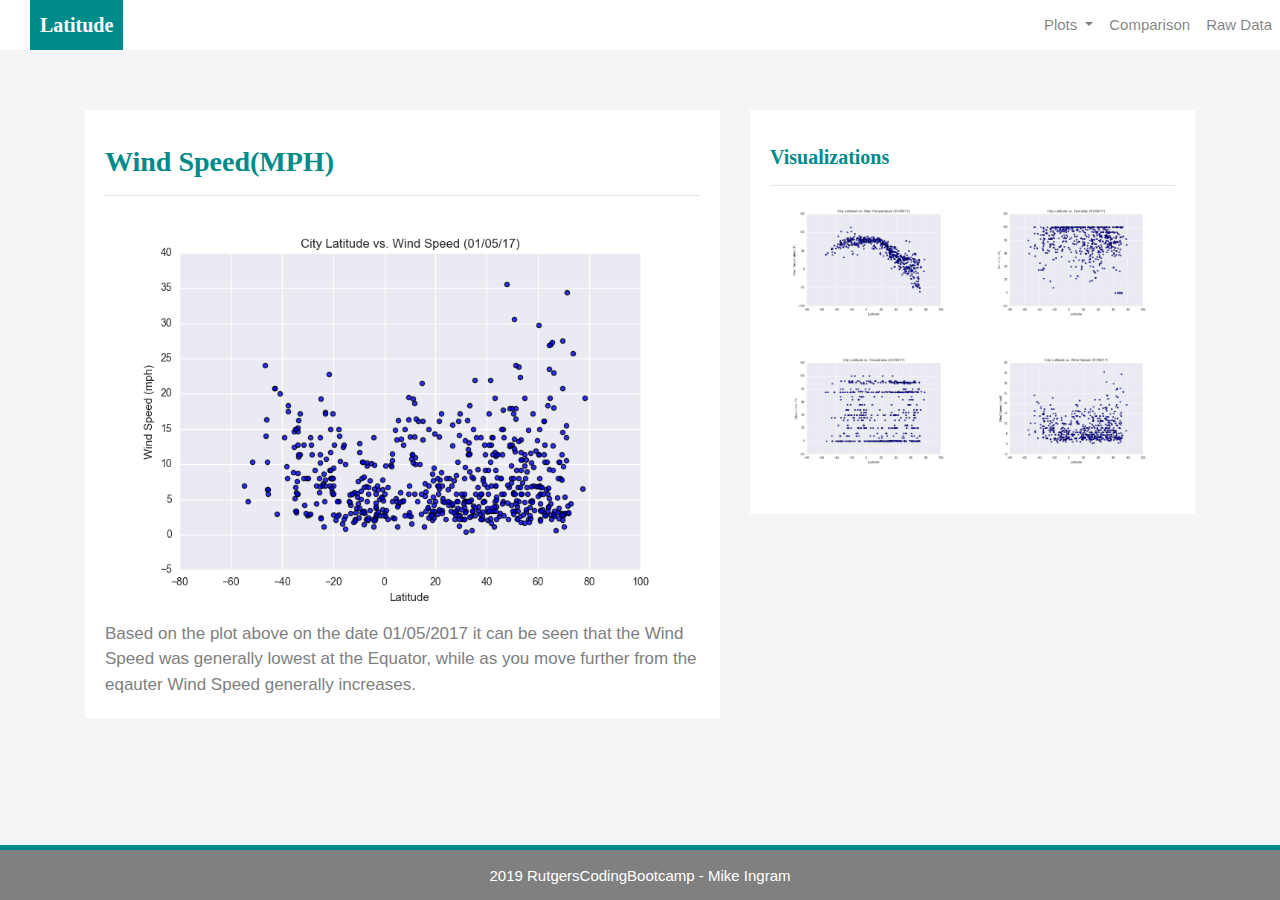
<file: windSpeed.html>
<!DOCTYPE html>
<html lang="en">
<head>
    <meta charset="UTF-8">
    <meta name="viewport" content="width=device-width, initial-scale=1.0">
    <meta http-equiv="X-UA-Compatible" content="ie=edge">
    <title>Visualization DashBoard - mingram20</title>

    <!-- Bootstrap Styling -->
    <!-- Link to Bootstrap - https://getbootstrap.com/docs/4.3/getting-started/download/ -->
    <link rel="stylesheet" href="https://stackpath.bootstrapcdn.com/bootstrap/4.3.1/css/bootstrap.min.css" integrity="sha384-ggOyR0iXCbMQv3Xipma34MD+dH/1fQ784/j6cY/iJTQUOhcWr7x9JvoRxT2MZw1T" crossorigin="anonymous">
    <script src="https://code.jquery.com/jquery-3.3.1.slim.min.js" integrity="sha384-q8i/X+965DzO0rT7abK41JStQIAqVgRVzpbzo5smXKp4YfRvH+8abtTE1Pi6jizo" crossorigin="anonymous"></script>
    <script src="https://cdnjs.cloudflare.com/ajax/libs/popper.js/1.14.7/umd/popper.min.js" integrity="sha384-UO2eT0CpHqdSJQ6hJty5KVphtPhzWj9WO1clHTMGa3JDZwrnQq4sF86dIHNDz0W1" crossorigin="anonymous"></script>
    <script src="https://stackpath.bootstrapcdn.com/bootstrap/4.3.1/js/bootstrap.min.js" integrity="sha384-JjSmVgyd0p3pXB1rRibZUAYoIIy6OrQ6VrjIEaFf/nJGzIxFDsf4x0xIM+B07jRM" crossorigin="anonymous"></script>
    
    <!-- CSS styleSheet link -->
    <link rel="stylesheet" href="styleSheet.css">
</head>
<body>
    <!-- Section: Navigation -->
    <div class="navigation">
        <nav class="navbar navbar-expand-lg navbar-light">
            <a class="navbar-brand" style="background-color: darkcyan;" href="index.html">Latitude</a>
            <button class="navbar-toggler border border-white" type="button" data-toggle="collapse" data-target="#navbarNavDropdown"
            aria-controls="navbarNavDropdown" aria-expanded="false" aria-label="Toggle navigation">
            <span class="navbar-toggler-icon"></span>
        </button>
        <div class="collapse navbar-collapse" id="navbarNavDropdown">
            <ul class="navbar-nav ml-auto">
                <li class="nav-item dropdown">
                    <a class="nav-link dropdown-toggle" href="#" id="navbarDropdownMenuLink" data-toggle="dropdown"
                        aria-haspopup="true" aria-expanded="false">Plots
                    </a>
                    <div class="dropdown-menu" aria-labelledby="navbarDropdownMenuLink">
                        <a class="dropdown-item" href="maxTemp.html">Max Temperature(°F)</a>
                        <a class="dropdown-item" href="humidity.html">Humidity Level</a>
                        <a class="dropdown-item" href="cloudiness.html">Cloudiness Rating</a>
                        <a class="dropdown-item" href="windSpeed.html">Wind Speed(MPH)</a>
                    </div>
                </li>
                <li class="nav-item">
                    <a class="nav-link" href="comparison.html">Comparison</a>
                </li>
                <li class="nav-item">
                    <a class="nav-link" href="rawData.html">Raw Data</a>
                </li>
            </ul>
        </div>
        </nav>
    </div>

<!-- Section: Content -->
<div class="container">
    <div class="row">
        <div class="col-lg-7 col-md-12">
            <!-- Left Side Box -->
            <div class="box" style="padding-bottom: 5px;">
            <h3 class="title">Wind Speed(MPH)</h3>
            <hr>
            <img src="Resources/assets/images/Fig4.png" alt="windSpeed Graph">
            <p>Based on the plot above on the date 01/05/2017 it can be seen that the Wind Speed was generally
                lowest at the Equator, while as you move further from the eqauter Wind Speed generally increases.
            </p>
            </div>
        </div>
        <div class="col-lg-5 col-md-12">
            <!-- Right Side Box -->
            <div class="box">
                <h5 class="title">Visualizations</h5>
                <hr>
                <div class="container">
                    
                        <div class="row" style="padding-bottom: 30px;">
                            <div class="col-6">
                                <a href="maxTemp.html">
                                    <img class="panel" src="Resources/assets/images/Fig1.png" alt="maxTemp Graph">
                                </a>
                            </div>
                            <div class="col-6">
                                <a href="humidity.html">
                                    <img class="panel" src="Resources/assets/images/Fig2.png" alt="Humidity Graph">
                                </a>
                            </div>
                        </div>
                        
                        <div class="row" style="padding-bottom: 30px;">
                            <div class="col-6">
                                <a href="cloudiness.html">
                                    <img class="panel" src="Resources/assets/images/Fig3.png" alt="Cloudiness Graph">
                                </a>
                            </div>
                            <div class="col-6">
                                <a href="windSpeed.html">
                                    <img class="panel" src="Resources/assets/images/Fig4.png" alt="windSpeed Graph">
                                </a>
                            </div>
                        </div>
                    </div>                
            </div>
        </div>
    </div>
</div>

<!-- Adding a Footer section -->
        <footer>
            <div class="footer">2019 RutgersCodingBootcamp - Mike Ingram</div>
        </footer>
    </body>
</html>
</file>
<file: styleSheet.css>
/* Body */
body{
    background-color: whitesmoke; 
}
/* Navbar */
.navbar{
    max-height: 57px; 
}
.navigation .navbar-brand{
    color: white; 
    margin-left: 30px; 
    padding: inherit; 
    font-weight: bold; 
    background-color: darkcyan;
    font-family: Georgia, 'Times New Roman', Times, serif;
}
.navbar{
    background-color: white; 
    font-size: 15px; 
}
.active, .dropdown-menu .dropdown-item:active a:hover{
    background-color:white!important; 
}
.dropdown-item{
    color: grey !important; 
}
.dropdown .dropdown-menu .dropdown-item:active, .dropdown .dropdown-menu .dropdown-item:hover{
    background-color:white !important; 
}
a{
    color: grey;
    font-size: 15px; 
}
.nav-link:hover{
    background-color:white !important;
   }

.navbar-brand:hover{
color: rgb(175, 175, 175) !important;
}
/* Images */
img{
    width:100% !important;
    height:100% !important;
}
.active, .panel:hover{
    border-color: darkcyan;
    border-style: solid; 
    
}
.vizualization{
    width:50% !important;
    height:50% !important;
}

/* Title Class  */
.title{
    color: darkcyan;  
    font-family: Georgia, 'Times New Roman', Times, serif;
    font-weight: bolder; 
    padding-top: 25px; 
}
/* Paragraph Element */
p{
 color: gray;
 font-family: Arial, Helvetica, sans-serif;
 font-size: 17px; 
}
/* Box Class */
.box {
    margin-top: 60px; 
    margin-bottom: 62px; 
    padding: 10px 20px 15px; 
    color:black;
    background-color: white; 

  }
/* Table */
  .table{
    font-size: 15px; 
    border-top-color: white !important; 
}
/* Footer */
footer{
background-color: gray; 
border-top-style: solid; 
border-top-width: 5px; 
border-top-color: darkcyan;
color: white; 
min-height: 55px; 
font-family: Arial, Helvetica, sans-serif;
font-size: 15px; 
text-align: center; 
position: fixed;
left: 0;
bottom: 0;
width: 100%;
padding-top: 15px; 
}
/* Media Queries */
/* @media(max-width: 992px){
.navbar-expand-lg{
background-color: #0BADA6 !important;
} */
.navbar{
    max-height: none; 
    padding: inherit;
}
.navbar div{
    margin: inherit; 
    background-color: white;  
}
.navbar-brand{
    padding: 10px !important; 
}

button{
    margin-right: 30px; 
}
button:focus {

    outline: 1px dotted;
    outline: 5px auto -webkit-focusring-color;
    
    }
}
</file>
